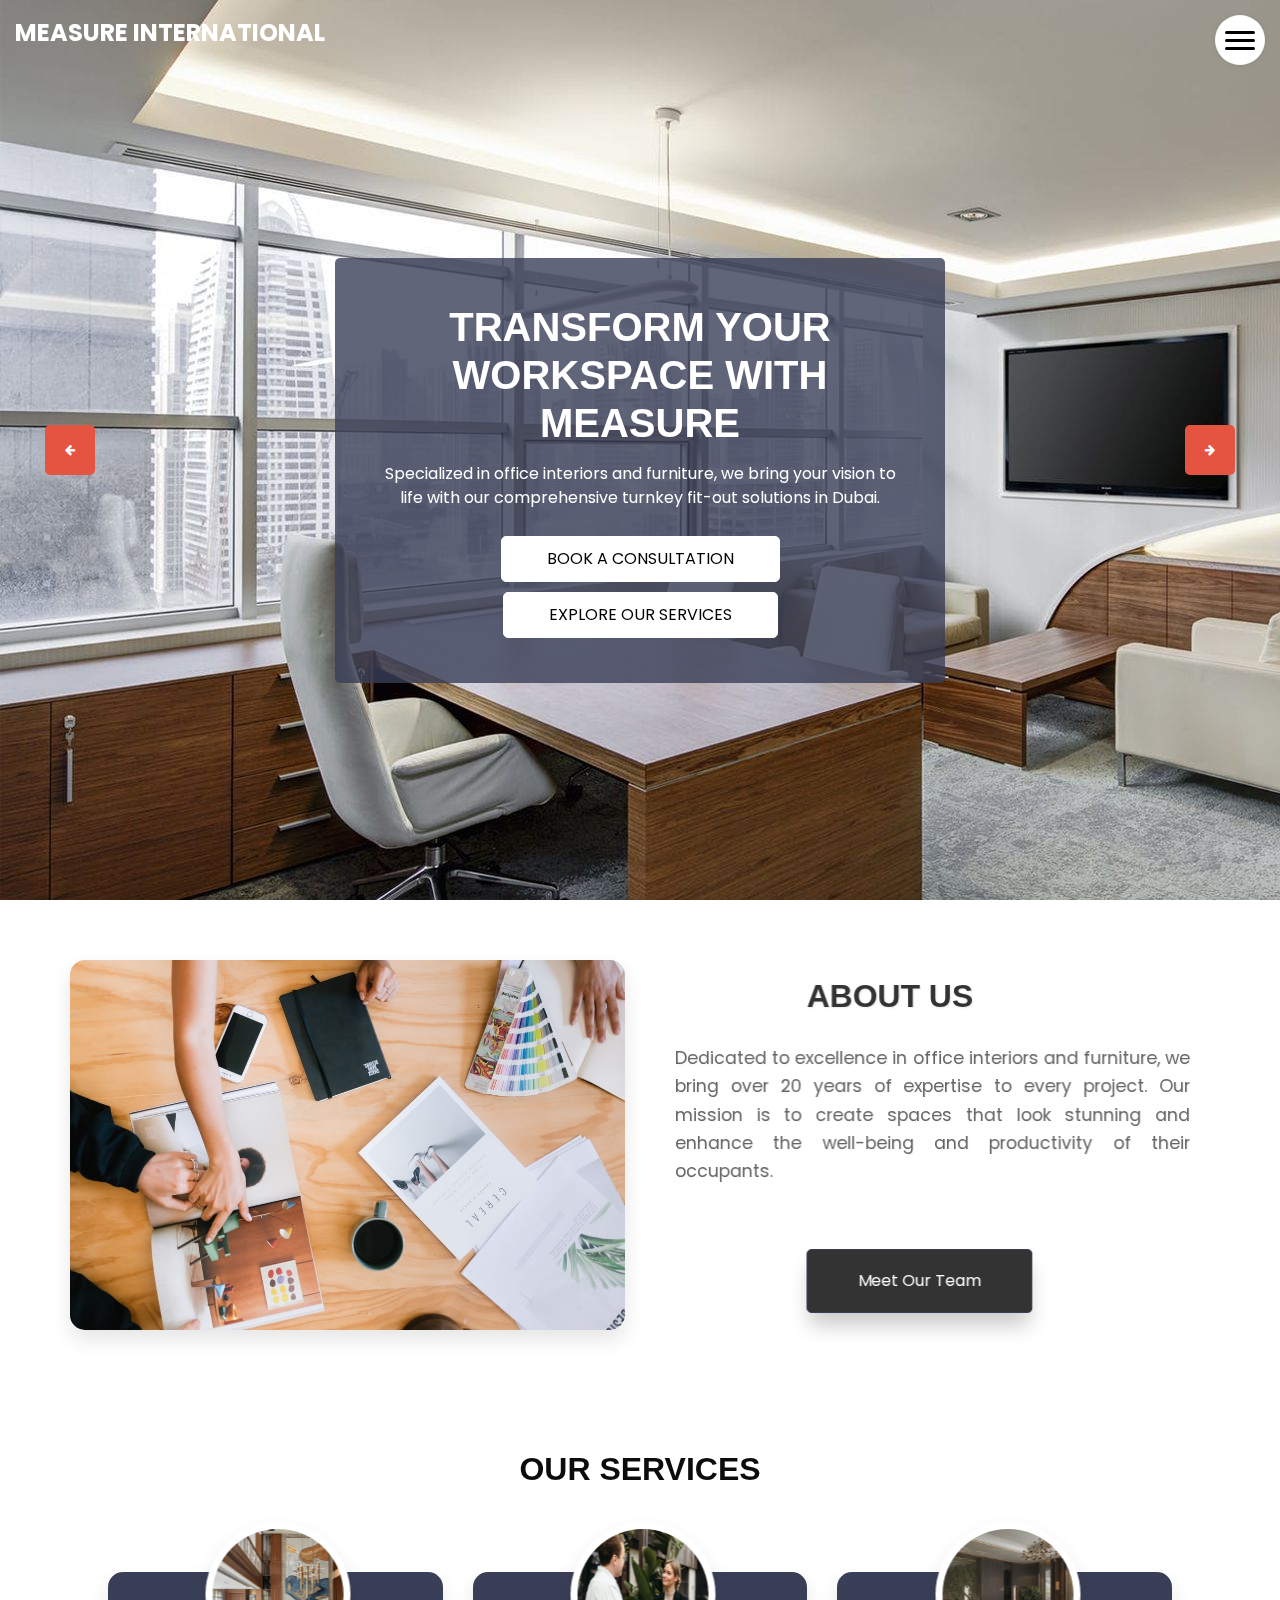
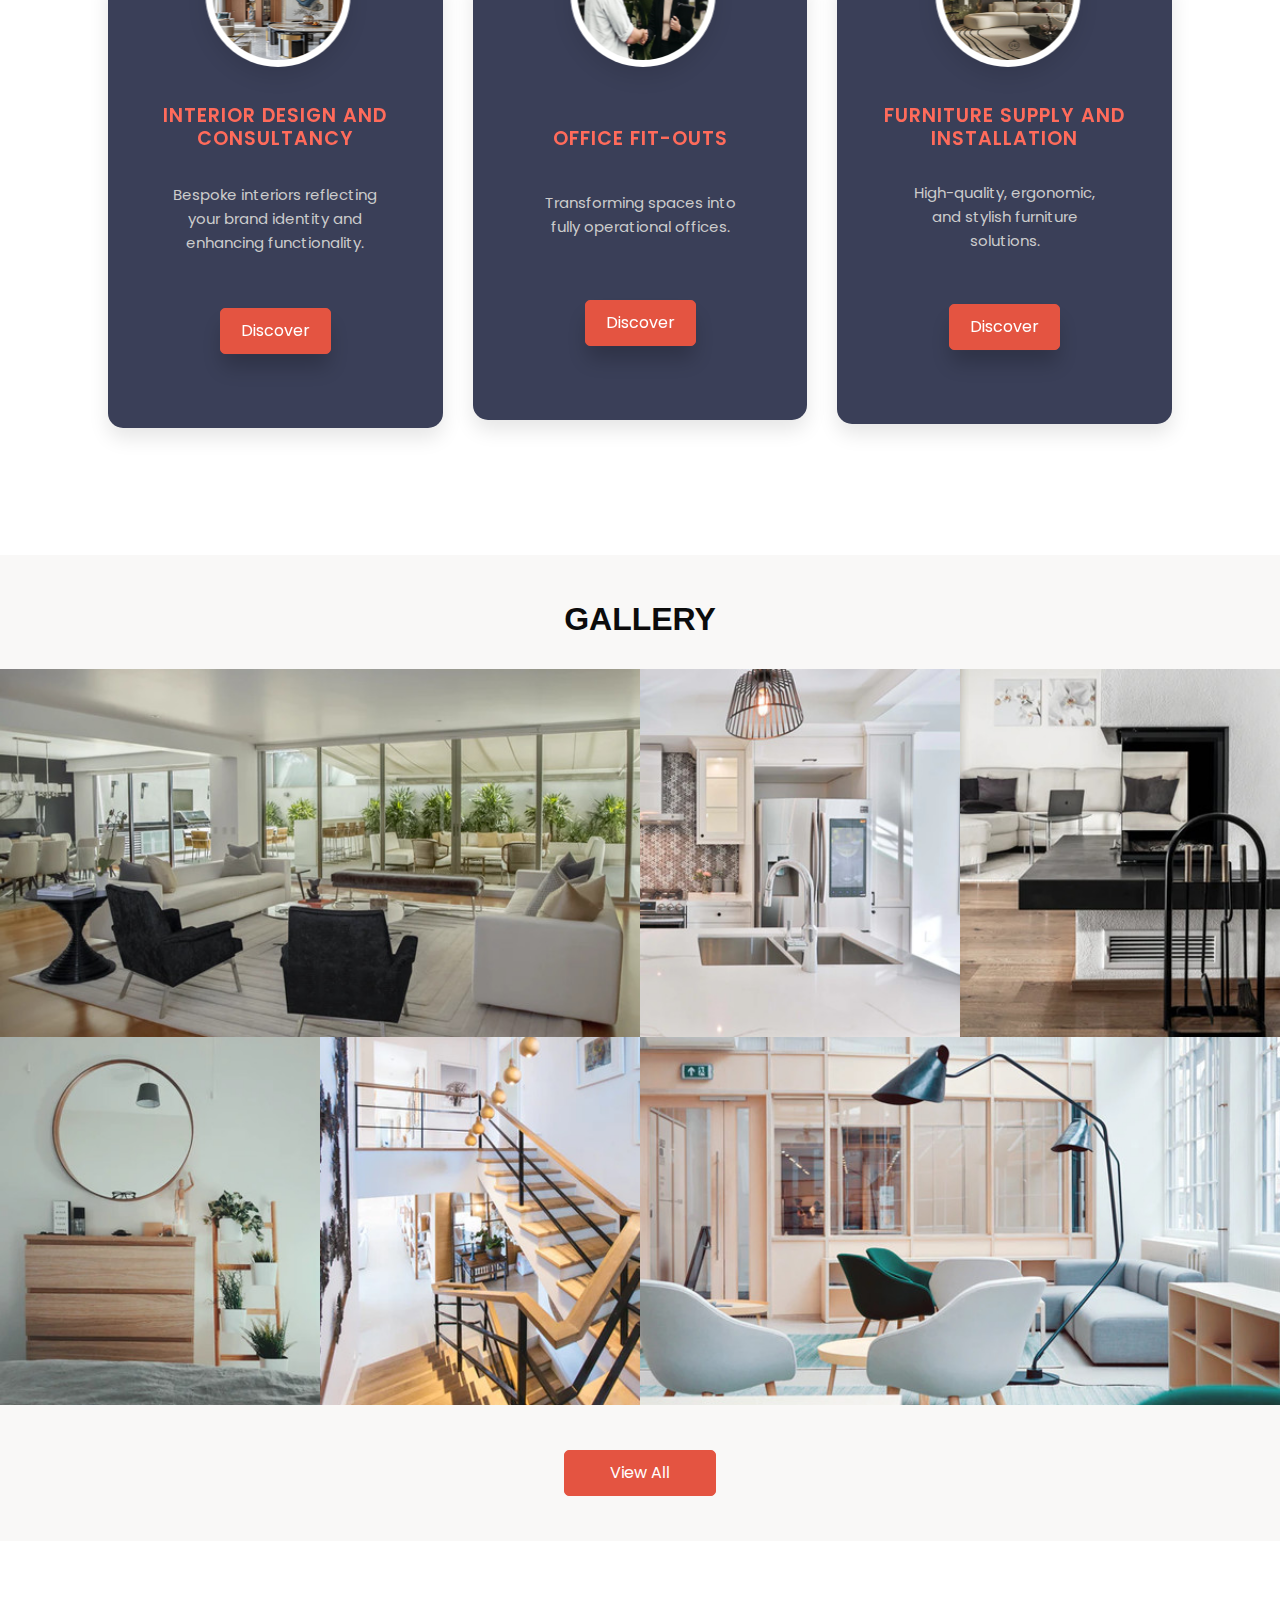
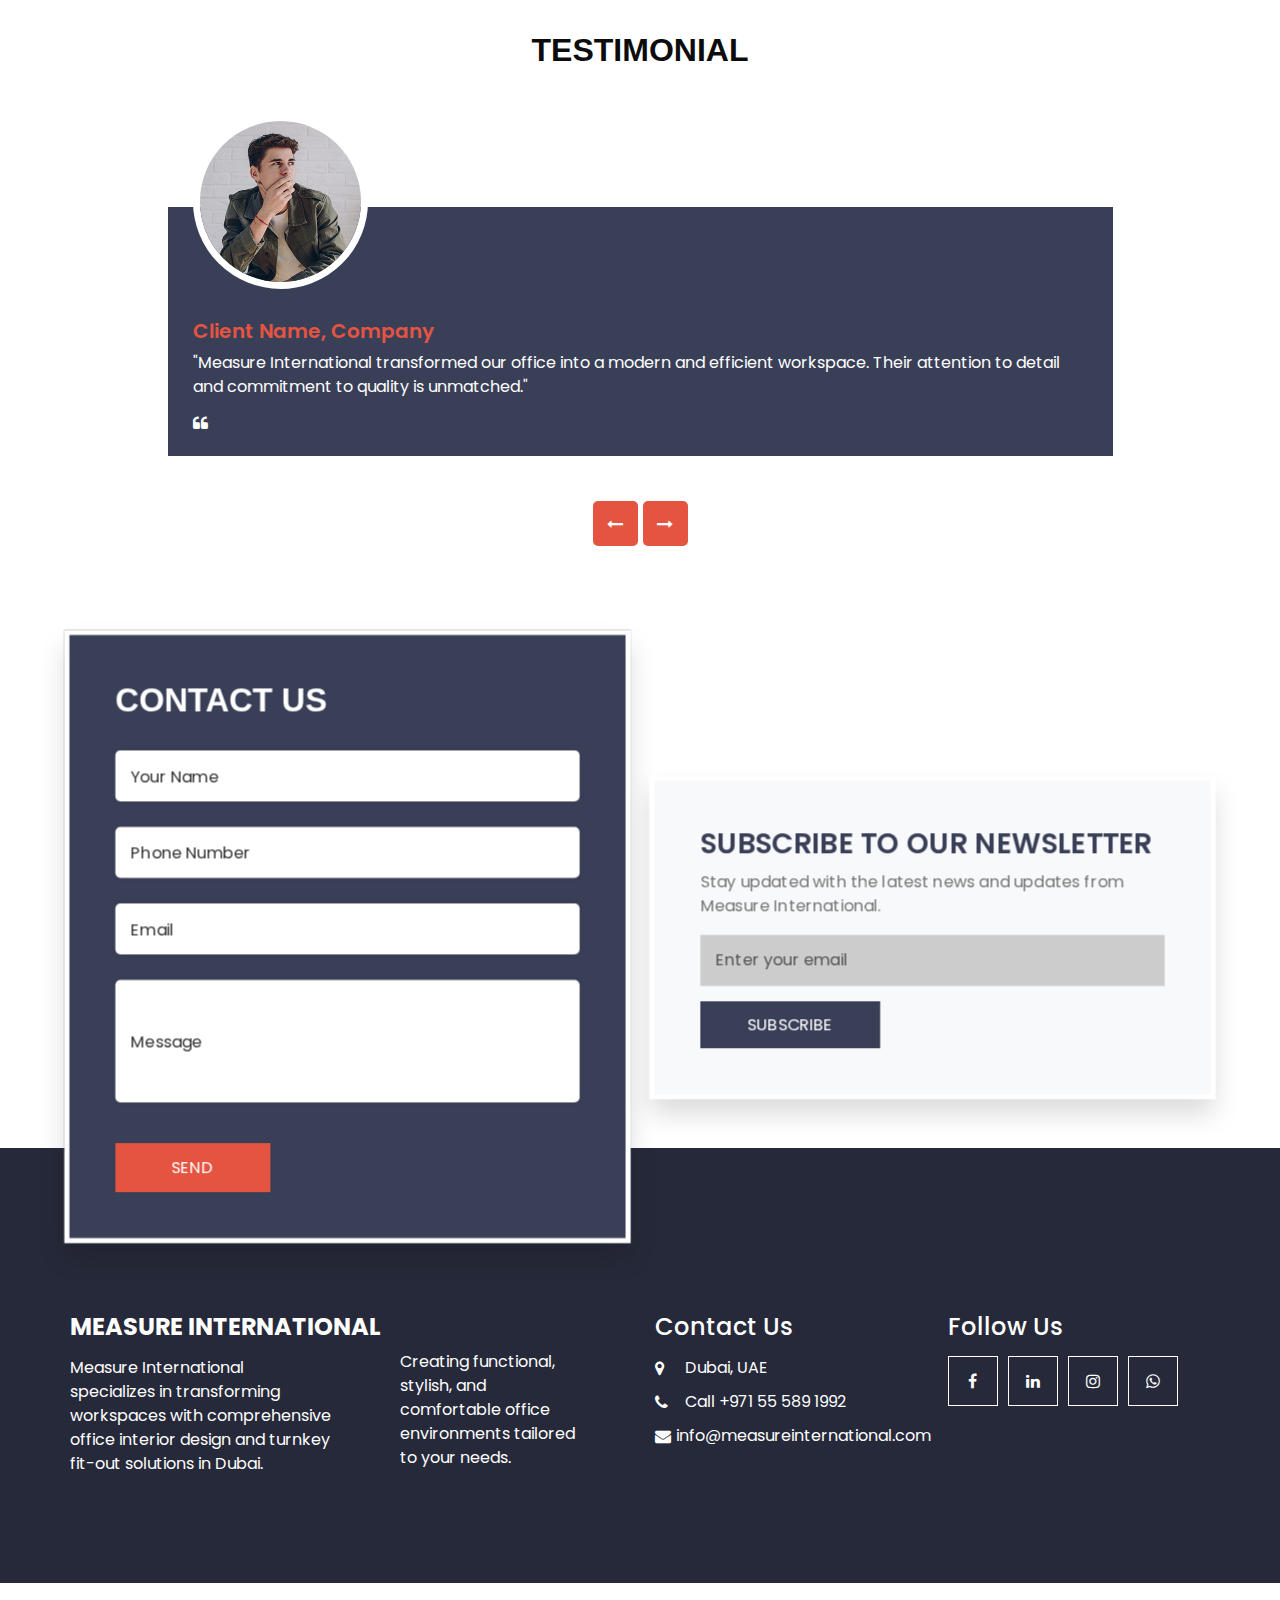
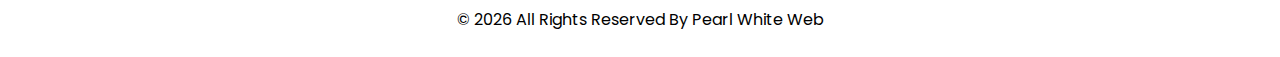
<file: index.html>
<!DOCTYPE html>
<html lang="en">

<head>
  <!-- Basic -->
  <meta charset="utf-8">
  <meta http-equiv="X-UA-Compatible" content="IE=edge">
  <!-- Mobile Metas -->
  <meta name="viewport" content="width=device-width, initial-scale=1, shrink-to-fit=no">
  <!-- Site Metas -->
  <meta name="keywords"
    content="office interiors, office furniture, turnkey fit-out solutions, Dubai interior design, Measure International">
  <meta name="description"
    content="Measure International specializes in transforming workspaces with comprehensive office interior design and turnkey fit-out solutions in Dubai. Contact us to create your functional, stylish, and comfortable office environment.">
  <meta name="author" content="Measure International">
  <link rel="icon" href="images/favicon.png" type="image/gif">
  <title>Measure International</title>

  <!-- Bootstrap core CSS -->
  <link rel="stylesheet" type="text/css" href="css/bootstrap.css">

  <!-- Fonts style -->
  <link href="https://fonts.googleapis.com/css?family=Poppins:400,600,700&display=swap" rel="stylesheet">

  <!-- Lightbox Gallery-->
  <link rel="stylesheet" href="css/ekko-lightbox.css">

  <!-- Font Awesome style -->
  <link href="css/font-awesome.min.css" rel="stylesheet">
  <!-- Custom styles for this template -->
  <link href="css/style.css" rel="stylesheet">
  <!-- Responsive style -->
  <link href="css/responsive.css" rel="stylesheet">
</head>

<body>

  <!-- Header section starts -->
  <header class="header_section">
    <div class="container-fluid">
      <nav class="navbar navbar-expand-lg custom_nav-container">
        <a class="navbar-brand" href="index.html">
          <span>Measure International</span>
        </a>
        <div class="" id="">
          <div class="custom_menu-btn">
            <button onclick="openNav()">
              <span class="s-1"> </span>
              <span class="s-2"> </span>
              <span class="s-3"> </span>
            </button>
            <div id="myNav" class="overlay">
              <div class="overlay-content">
                <div class="overlay-content2">
                <a href="index.html">Home</a>
                <a href="about.html">About</a>
                <a href="gallery.html">Gallery</a>
                <a href="service.html">Services</a>
                <a href="Fit-Out.html">Fit-Out Process</a>
                <a href="Office Interiors.html">Office Interiors</a>
                <a href="Office Furniture.html">Office Furniture</a>
                <a href="vasthu.html">VASTU Consultancy</a>
                <a href="faq.html">FAQ</a>
                <a href="Contac.html">Contact</a>
                </div>
              </div>
            </div>
          </div>
        </div>
      </nav>
    </div>
  </header>
  <!-- End header section -->

  <!-- Slider section -->
  <section class="slider_section position-relative">
    <div id="customCarousel1" class="carousel slide" data-ride="carousel">
      <div class="carousel-inner">
        <div class="carousel-item active">
          <div class="img_container">
            <div class="img-box">
              <img src="images/slider-bg.jpg" alt="...">
            </div>
          </div>
        </div>
        <div class="carousel-item">
          <div class="img_container">
            <div class="img-box">
              <img src="images/slider-bg2.jpg" alt="...">
            </div>
          </div>
        </div>
        <div class="carousel-item">
          <div class="img_container">
            <div class="img-box">
              <img src="images/slider-bg3.jpg" alt="...">
            </div>
          </div>
        </div>
      </div>
      <div class="carousel_btn_box">
        <a class="carousel-control-prev" href="#customCarousel1" role="button" data-slide="prev">
          <i class="fa fa-arrow-left" aria-hidden="true"></i>
          <span class="sr-only">Previous</span>
        </a>
        <a class="carousel-control-next" href="#customCarousel1" role="button" data-slide="next">
          <i class="fa fa-arrow-right" aria-hidden="true"></i>
          <span class="sr-only">Next</span>
        </a>
      </div>
    </div>
    <div class="detail-box">
      <div class="col-md-8 col-lg-6 mx-auto">
        <div class="inner_detail-box">
          <h1 >Transform Your Workspace with Measure </h1>
          
          <p>Specialized in office interiors and furniture, we bring your vision to life with our comprehensive turnkey
            fit-out solutions in Dubai.</p>
          <div>
            <a href="Contac.html" class="slider-link">BOOK A CONSULTATION</a>
            <a href="service.html" class="slider-link">EXPLORE OUR SERVICES</a>
          </div>
        </div>
      </div>
    </div>
  </section>
  <!-- End slider section -->
<!-- About section -->
<section class="about_section layout_padding">
  <div class="container">
    <div class="row">
      <div class="col-md-6">
        <div class="img-box">
          <img src="images/index_about.jpg" alt="About Us" class="img-fluid">
        </div>
      </div>
      <div class="col-md-6">
        <div class="detail-box">
          <div class="heading_container">
            <h2>About Us</h2>
          </div>
          <p>Dedicated to excellence in office interiors and furniture, we bring over 20 years of expertise to every
            project. Our mission is to create spaces that look stunning and enhance the well-being and productivity of
            their occupants.</p>
          <a href="about.html">Meet Our Team</a>
        </div>
      </div>
    </div>
  </div>
</section>

<style>
   .about_section .body {
    font-family: 'Poppins', sans-serif;
    background: #f8f9fa;
  }

  .about_section {
    padding: 60px 0;
    perspective: 1000px;
  }

  .about_section .img-box {
    overflow: hidden;
    border-radius: 15px;
    box-shadow: 0 10px 20px rgba(0, 0, 0, 0.1);
    transition: transform 0.3s;
  }

   .about_section .img-box:hover {
    transform: scale(1.05);
  }

   .about_section .detail-box {
    transform: rotateY(-5deg);
    transition: transform 0.5s;
  }

  .about_section:hover .detail-box {
    transform: rotateY(0);
  }

   .about_section .heading_container h2 {
    font-size: 2rem;
    color: #333;
    font-weight: 700;
    text-shadow: 1px 1px 2px rgba(0, 0, 0, 0.1);
    transition: transform 0.5s;
    margin-left: 4cm;
    text-align: center;
  }

  .about_section:hover .heading_container h2 {
    transform: translateZ(30px);
  }

   .about_section .detail-box p {
    padding: 0.5cm;
    font-size: 1.1rem;
    color: #666;
    line-height: 1.6;
    text-shadow: 1px 1px 2px rgba(0, 0, 0, 0.05);
    text-align: justify;
  }

   .about_section .detail-box a {
    display: inline-block;
    margin-top: 10px;
    padding: 0.5cm;
    background: #333;
    color: #fff;
    border-radius: 5px;
    text-decoration: none;
    transition: background 0.3s, transform 0.3s, box-shadow 0.3s;
    transform-style: preserve-3d;
    perspective: 1000px;
    margin-left: 4cm;
    width: 6cm;
    text-align: center;
  }

   .about_section .detail-box a::before {
    content: '';
    position: absolute;
    top: 0;
    left: 0;
    width: 100%;
    height: 100%;
    background: inherit;
    border-radius: inherit;
    box-shadow: 0 15px 20px rgba(0, 0, 0, 0.2);
    transform: translateZ(-10px);
    z-index: -1;
    transition: transform 0.3s;
  }

   .about_section .detail-box a:hover {
    background: #555;
    transform: translateZ(10px);
    box-shadow: 0 15px 25px rgba(0, 0, 0, 0.3);
  }

   .about_section .detail-box a:hover::before {
    transform: translateZ(-20px);
  }
</style>


   
<!-- Services section -->
<section class="service_section layout_padding">
  <div class="container">
    <div class="heading_container heading_center">
      <h2>Our Services</h2>
    </div>
    <div class="row" style="padding: 1cm;">
      <div class="col-md-6 col-lg-4 mx-auto">
        <div class="box">
          <div class="img-box">
            <img src="images/Interior Design.jpg" alt="">
          </div>
          <div class="detail-box" style="margin-top: -3cm;">
            <h5>Interior Design and Consultancy</h5>
            <p style="padding: 0.5cm;">Bespoke interiors reflecting your brand identity and enhancing functionality.</p>
            <a href="Office Interiors.html">Discover </a>
          </div>
        </div>
      </div>
      <div class="col-md-6 col-lg-4 mx-auto">
        <div class="box">
          <div class="img-box">
            <img src="images/service1.jpg" alt="">
          </div>
          <div class="detail-box" style="margin-top: -3cm;">
            <h5 >Office Fit-Outs</h5>
            <p style="padding: 0.71cm;">Transforming spaces into fully operational offices.</p>
            <a href="Fit-Out.html">Discover</a>
          </div>
        </div>
      </div>
      <div class="col-md-6 col-lg-4 mx-auto">
        <div class="box">
          <div class="img-box">
            <img src="images/furniture.jpg" alt="">
          </div>
          <div class="detail-box" style="margin-top: -3cm;">
            <h5>Furniture Supply and Installation</h5>
            <p style="padding: 0.45cm;">High-quality, ergonomic, and stylish furniture solutions.</p>
            <a href="">Discover</a>
          </div>
        </div>
      </div>
    </div>
  </div>
</section>
<!-- End services section -->

<style>
  .service_section {
    padding: 60px 0;
    perspective: 1000px;
  }

  .service_section .box {
    background-color: #3a3f58;
    color: #ffffff;
    border-radius: 15px;
    box-shadow: 0 10px 20px rgba(0, 0, 0, 0.1);
    padding: 100px 20px 30px;
    text-align: center;
    transition: transform 0.3s, box-shadow 0.3s;
    margin-bottom: 30px;
    position: relative;
    transform-style: preserve-3d;
    min-height: 150px;
  }

  .service_section .box:hover {
    transform: translateY(-10px) rotateX(10deg);
    box-shadow: 0 20px 30px rgba(0, 0, 0, 0.2);
  }

  .service_section .img-box {
    position: absolute;
    top: -150px;
    left: 50%;
    transform: translateX(-50%);
    width: 200px;
    height: 200px;
    background: #fff;
    border-radius: 50%;
    padding: 2px;
    box-shadow: 0 10px 20px rgba(0, 0, 0, 0.1);
    transition: transform 0.3s;
    margin-left: 0.2cm;
    margin-right: 4cm;
  }

  .service_section .img-box img {
    width: 100%;
    border-radius: 50%;
    transition: transform 0.2s;
  }

  .service_section .box:hover .img-box {
    transform: translateX(-50%) translateZ(50px);
  }

  .service_section .img-box:hover img {
    transform: scale(1.05);
  }

  .service_section .detail-box h5 {
    margin-top: -15cm;
    font-size: 1.2rem;
    font-weight: 400;
    margin-bottom: 2px;
    text-transform: uppercase;
    color: #ff6b5b;
    position: relative;
    display: inline-block;
    font-weight: 400;
    letter-spacing: 1px;
  }

  .service_section .detail-box h5::after {
    content: attr(data-text);
    position: absolute;
    top: 0;
    left: 0;
    right: 0;
    bottom: 0;
    color: #000;
    z-index: -1;
    filter: blur(3px);
    transform: translateX(3px) translateY(3px);
  }

  .service_section .detail-box p {
    font-size: 1.1rem;
    color: #cccccc;
    line-height: 1.6;
    margin-bottom: 10px;
  }

  .service_section .detail-box a {
    display: inline-block;
    padding: 10px 20px;
    background: #e45441;
    color: #ffffff;
    border-radius: 5px;
    text-decoration: none;
    transition: background 0.3s, transform 0.3s, box-shadow 0.3s;
    transform-style: preserve-3d;
    perspective: 1000px;
    margin: 0.5cm;
  }

  .service_section .detail-box a::before {
    content: '';
    position: absolute;
    top: 0;
    left: 0;
    width: 100%;
    height: 100%;
    background: inherit;
    border-radius: inherit;
    box-shadow: 0 15px 20px rgba(0, 0, 0, 0.2);
    transform: translateZ(-10px);
    z-index: -1;
    transition: transform 0.3s;
  }

  .service_section .detail-box a:hover {
    background: #d9432f;
    transform: translateZ(10px);
    box-shadow: 0 15px 25px rgba(0, 0, 0, 0.3);
  }

  .service_section .detail-box a:hover::before {
    transform: translateZ(-20px);
  }
</style>


  <!-- gallery section -->

  <div class="gallery_section layout_padding2">
    <div class="container-fluid">
      <div class="heading_container heading_center">
        <h2>
          Gallery
        </h2>
      </div>
      <div class="row">
        <div class=" col-sm-8 col-md-6 px-0">
          <div class="img-box">
            <img src="images/g1.jpg" alt="">
            <a href="images/g1.jpg" data-toggle="lightbox" data-gallery="gallery">
              <i class="fa fa-picture-o" aria-hidden="true"></i>
            </a>
          </div>
        </div>
        <div class="col-sm-4 col-md-3 px-0">
          <div class="img-box">
            <img src="images/g2.jpg" alt="">
            <a href="images/g2.jpg" data-toggle="lightbox" data-gallery="gallery">
              <i class="fa fa-picture-o" aria-hidden="true"></i>
            </a>
          </div>
        </div>
        <div class="col-sm-6 col-md-3 px-0">
          <div class="img-box">
            <img src="images/g3.jpg" alt="">
            <a href="images/g3.jpg" data-toggle="lightbox" data-gallery="gallery">
              <i class="fa fa-picture-o" aria-hidden="true"></i>
            </a>
          </div>
        </div>
        <div class="col-sm-6 col-md-3 px-0">
          <div class="img-box">
            <img src="images/g4.jpg" alt="">
            <a href="images/g4.jpg" data-toggle="lightbox" data-gallery="gallery">
              <i class="fa fa-picture-o" aria-hidden="true"></i>
            </a>
          </div>
        </div>
        <div class="col-sm-4 col-md-3 px-0">
          <div class="img-box">
            <img src="images/g5.jpg" alt="">
            <a href="images/g5.jpg" data-toggle="lightbox" data-gallery="gallery">
              <i class="fa fa-picture-o" aria-hidden="true"></i>
            </a>
          </div>
        </div>
        <div class="col-sm-8 col-md-6 px-0">
          <div class="img-box">
            <img src="images/g6.jpg" alt="">
            <a href="images/g6.jpg" data-toggle="lightbox" data-gallery="gallery">
              <i class="fa fa-picture-o" aria-hidden="true"></i>
            </a>
          </div>
        </div>
      </div>
      <div class="btn-box">
        <a href="">
          View All
        </a>
      </div>
    </div>
  </div>

  <!-- end gallery section -->


  

  <!-- Testimonials section -->
  <section class="client_section layout_padding">
    <div class="container">
      <div class="heading_container heading_center">
        <h2>Testimonial</h2>
      </div>
      <div id="carouselExample2Controls" class="carousel slide" data-ride="carousel">
        <div class="carousel-inner">
          <div class="carousel-item active">
            <div class="row">
              <div class="col-md-11 col-lg-10 mx-auto">
                <div class="box">
                  <div class="img-box">
                    <img src="images/client.jpg" alt="" />
                  </div>
                  <div class="detail-box">
                    <div class="name">
                      <h6>Client Name, Company</h6>
                    </div>
                    <p>"Measure International transformed our office into a modern and efficient workspace. Their
                      attention to detail and commitment to quality is unmatched."</p>
                    <i class="fa fa-quote-left" aria-hidden="true"></i>
                  </div>
                </div>
              </div>
            </div>
          </div>
          <div class="carousel-item">
            <div class="row">
              <div class="col-md-11 col-lg-10 mx-auto">
                <div class="box">
                  <div class="img-box">
                    <img src="images/client2.jpg" alt="" />
                  </div>
                  <div class="detail-box">
                    <div class="name">
                      <h6>Client Name, Company</h6>
                    </div>
                     <p>"Their expertise in office interiors is outstanding. They created a space that perfectly fits
                       our needs and enhances our productivity. Highly recommended!"</p>
                    <i class="fa fa-quote-left" aria-hidden="true"></i>
                  </div>
                </div>
              </div>
            </div>
          </div>
          <div class="carousel-item">
            <div class="row">
              <div class="col-md-11 col-lg-10 mx-auto">
                <div class="box">
                  <div class="img-box">
                    <img src="images/client3.jpg" alt="" />
                  </div>
                  <div class="detail-box">
                    <div class="name">
                      <h6>Client Name, Company</h6>
                    </div>
                    <p>"Measure International exceeded our expectations. The new office design has not only improved our
                      aesthetic but also our work efficiency. A fantastic job!"</p>
                    <i class="fa fa-quote-left" aria-hidden="true"></i>
                  </div>
                </div>
              </div>
            </div>
          </div>
        </div>
        <div class="carousel_btn-container">
          <a class="carousel-control-prev" href="#carouselExample2Controls" role="button" data-slide="prev">
            <i class="fa fa-long-arrow-left" aria-hidden="true"></i>
            <span class="sr-only">Previous</span>
          </a>
          <a class="carousel-control-next" href="#carouselExample2Controls" role="button" data-slide="next">
            <i class="fa fa-long-arrow-right" aria-hidden="true"></i>
            <span class="sr-only">Next</span>
          </a>
        </div>
      </div>
    </div>
  </section>
  <!-- End testimonials section -->

     <!-- Contact section -->
     <section class="contact_section">
       <div class="container">
         <div class="row">
           <div class="col-md-7 col-lg-6">
             <div class="form_container">
               <div class="heading_container">
                 <h2>Contact Us</h2>
               </div>
               <form id="contactForm">
                 <div>
                   <input type="text" id="name" name="name" placeholder="Your Name" required />
                 </div>
                 <div>
                   <input type="text" id="phone" name="phone" placeholder="Phone Number" required />
                 </div>
                 <div>
                   <input type="email" id="email" name="email" placeholder="Email" required />
                 </div>
                 <div>
                   <input type="text" id="message" name="message" class="message-box" placeholder="Message" required />
                 </div>
                 <div class="btn_box">
                   <button type="submit">SEND</button>
                 </div>
               </form>
             </div>
           </div>
           <div class="col-md-5 col-lg-6">
             <div class="subscribe-box">
               <h3>Subscribe To Our Newsletter</h3>
               <p>Stay updated with the latest news and updates from Measure International.</p>
               <form id="subscribeForm">
                 <input type="email" id="subscribeEmail" placeholder="Enter your email" required>
                 <button type="submit">Subscribe</button>
               </form>
             </div>
           </div>
         </div>
       </div>
     </section>
     <!-- End contact section -->

     <!-- Include EmailJS SDK -->
     <script type="text/javascript" src="https://cdn.emailjs.com/sdk/2.3.2/email.min.js"></script>
     <script type="text/javascript">
       (function () {
         emailjs.init("-XgEpNpOP48Xiy40N"); // Replace with your EmailJS User ID
       })();
     </script>

     <!-- JavaScript for form submission -->
     <script>
       document.getElementById('contactForm').addEventListener('submit', function (event) {
         event.preventDefault(); // Prevent the default form submission

         // Gather form data
         const name = document.getElementById('name').value;
         const phone = document.getElementById('phone').value;
         const email = document.getElementById('email').value;
         const message = document.getElementById('message').value;

         // Send form data to EmailJS
         emailjs.send("service_1u1ely9", "template_qy67vof", {
             from_name: name,
             to_name: "Measure International",
             phone: phone,
             email: email,
             message: message
           })
           .then(function (response) {
             alert('Message sent successfully!');
             document.getElementById('contactForm').reset(); // Reset the contact form
             console.log('SUCCESS!', response.status, response.text);
           }, function (error) {
             alert('Failed to send message.');
             console.error('FAILED...', error);
           });
       });

       document.getElementById('subscribeForm').addEventListener('submit', function (event) {
         event.preventDefault(); // Prevent the default form submission

         // Gather form data
         const subscribeEmail = document.getElementById('subscribeEmail').value;

         // Send form data to EmailJS
         emailjs.send("service_1u1ely9", "template_x9vsald", { // Use the template ID for your subscription
             subscribeEmail: subscribeEmail
           })
           .then(function (response) {
             alert('Subscription successful!');
             document.getElementById('subscribeForm').reset(); // Reset the subscription form
             console.log('SUCCESS!', response.status, response.text);
           }, function (error) {
             alert('Failed to subscribe.');
             console.error('FAILED...', error);
           });
       });
     </script>


  <!-- Info section -->
  <section class="info_section">
    <div class="container">
      <div class="row info_main_row">
        <div class="col-md-6 col-lg-3">
          <div class="info_insta">
            <h4><a href="index.html" class="navbar-brand m-0 p-0"><span>Measure International</span></a></h4>
            <p class="mb-0" style="text-align: left;">Measure International specializes in transforming workspaces with comprehensive office
              interior design and turnkey fit-out solutions in Dubai.</p>
          </div>
        </div>
        <div class="col-md-6 col-lg-3">
          <div class="info_detail" style="margin: 1cm;">
            
            <p class="mb-0" style="text-align: left;">Creating functional, stylish, and comfortable office environments tailored to your needs.
            </p>
          </div>
        </div>
        <div class="col-md-6 col-lg-3">
          <h4>Contact Us</h4>
          <div class="info_contact">
            <a href="">
              <i class="fa fa-map-marker" aria-hidden="true"></i>
              <span>Dubai, UAE</span>
            </a>
            <a href="">
              <i class="fa fa-phone" aria-hidden="true"></i>
              <span>Call  +971 55 589 1992</span>
            </a>
            <a href="">
              <i class="fa fa-envelope"></i>
              <span>info@measureinternational.com</span>
            </a>
          </div>
        </div>
        <div class="col-md-6 col-lg-3">
          <h4>Follow Us</h4>
          <div class="social_box">
            <a href=""><i class="fa fa-facebook" aria-hidden="true"></i></a>
          
            <a href="https://www.linkedin.com/in/mamtashroff"><i class="fa fa-linkedin" aria-hidden="true"></i></a>
            <a href=""><i class="fa fa-instagram" aria-hidden="true"></i></a>
            <a href="https://wa.me/971555891992?text=Hello%20Measure%20International" target="_blank"><i
                class="fa fa-whatsapp" aria-hidden="true"></i></a>
          </div>

        </div>
      </div>
    </div>
  </section>
  <!-- End info section -->

  <!-- Footer section -->
  <footer class="footer_section">
    <div class="container">
      <p>&copy; <span id="displayYear"></span> All Rights Reserved By <a href="https://html.design/">Pearl White Web</a></p>
    </div>
  </footer>
  <!-- End footer section -->

  <!-- jQuery -->
  <script src="js/jquery-3.4.1.min.js"></script>
  <!-- Bootstrap JS -->
  <script src="js/bootstrap.js"></script>
  <!-- Lightbox Gallery -->
  <script src="js/ekko-lightbox.min.js"></script>
  <!-- Custom JS -->
  <script src="js/custom.js"></script>

</body>

</html>
</file>
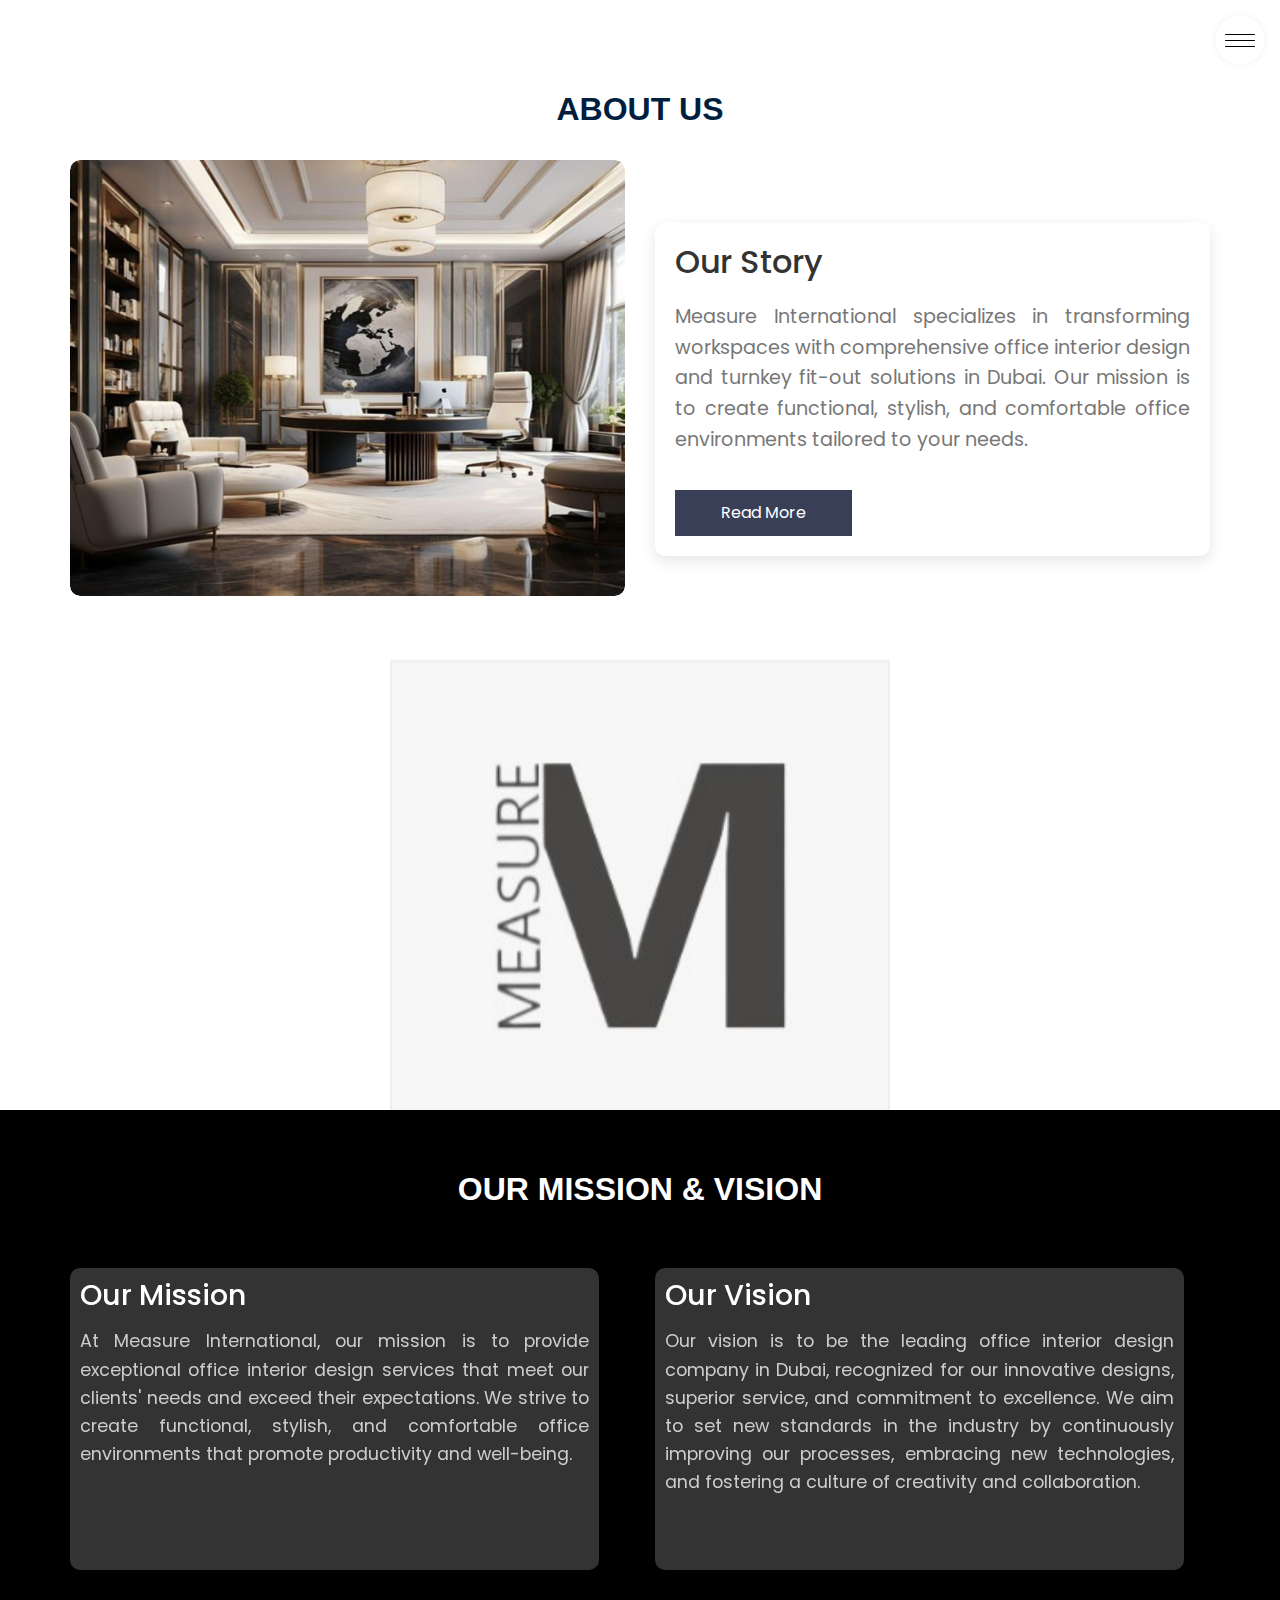
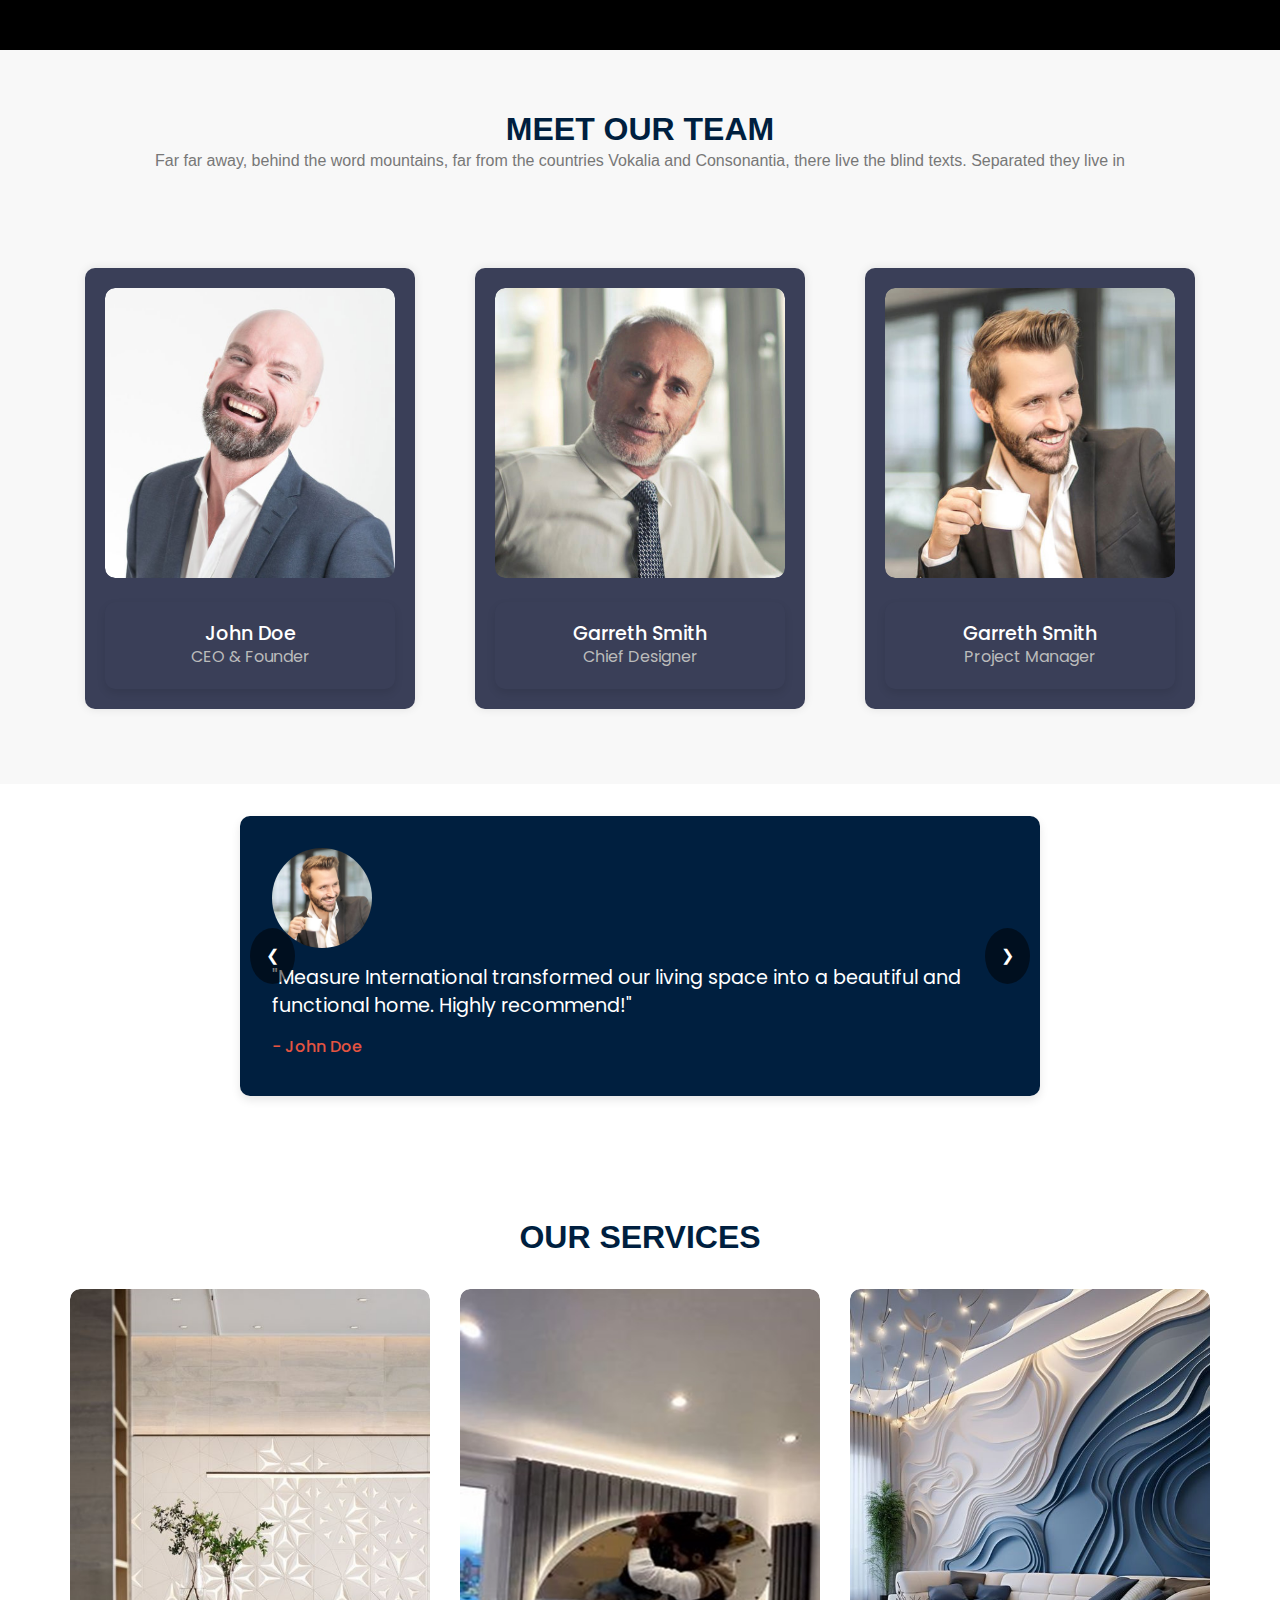
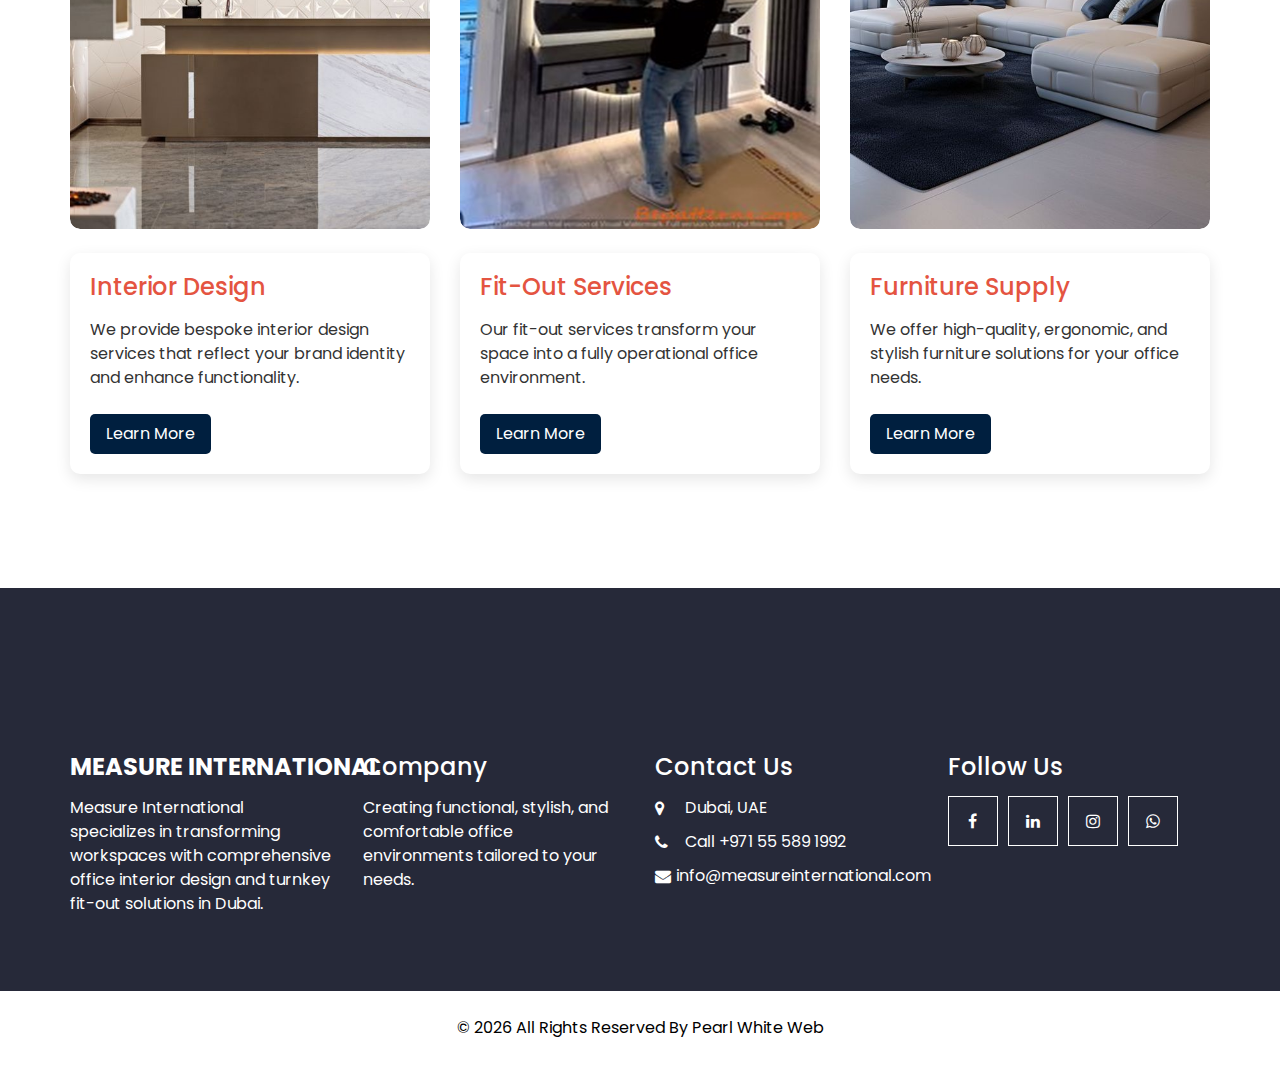
<file: about.html>
<!DOCTYPE html>
<html lang="en">

<head>
  <!-- Basic -->
  <meta charset="utf-8">
  <meta http-equiv="X-UA-Compatible" content="IE=edge">

  <meta name="viewport" content="width=device-width, initial-scale=1.0">
  <!-- Mobile Metas -->
  <meta name="viewport" content="width=device-width, initial-scale=1, shrink-to-fit=no">
  <!-- Site Metas -->
  <meta name="keywords"
    content="office interiors, office furniture, turnkey fit-out solutions, Dubai interior design, Measure International">
  <meta name="description"
    content="Measure International specializes in transforming workspaces with comprehensive office interior design and turnkey fit-out solutions in Dubai. Contact us to create your functional, stylish, and comfortable office environment.">
  <meta name="author" content="Measure International">
  <link rel="icon" href="images/favicon.png" type="image/gif">

  <title>About Us - Measure International</title>

  <!-- Bootstrap core CSS -->
  <link rel="stylesheet" type="text/css" href="css/bootstrap.css">
  <!-- Fonts style -->
  <link href="https://fonts.googleapis.com/css?family=Poppins:400,600,700&display=swap" rel="stylesheet">
  <!-- Font Awesome style -->
  <link href="css/font-awesome.min.css" rel="stylesheet">
  <!-- Ekko Lightbox -->
  <link rel="stylesheet" href="css/ekko-lightbox.css">
  <!-- Slick slider CSS -->
  <link rel="stylesheet" type="text/css" href="css/slick.css">
  <link rel="stylesheet" type="text/css" href="css/slick-theme.css">
  <!-- Custom styles for this template -->
  <link href="css/style.css" rel="stylesheet">
  <!-- Responsive style -->
  <link href="css/responsive.css" rel="stylesheet">

  <style>
    /* Inline CSS for enhanced visuals and animations */
    .team_member img {
      width: 100%;
      height: auto;
      border-radius: 50%;
      margin-bottom: 15px;
      transition: transform 0.3s;
    }

    .team_member img:hover {
      transform: scale(1.1);
    }

    .carousel-item {
      text-align: center;
    }

    .carousel-item img {
      width: 80px;
      height: 80px;
      border-radius: 50%;
      margin: 0 auto 15px;
      transition: transform 0.3s;
    }

    .carousel-item img:hover {
      transform: rotate(360deg);
    }

    .testimonial-box {
      padding: 20px;
      background: #3a3f58;
      border-radius: 10px;
      box-shadow: 0 0 10px rgba(0, 0, 0, 0.1);
      margin: 15px;
      transition: transform 0.3s, box-shadow 0.3s;
    }

    .testimonial-box:hover {
      transform: translateY(-10px);
      box-shadow: 0 0 20px rgba(0, 0, 0, 0.2);
    }

    .card-slider {
      display: flex;
      overflow-x: auto;
      scroll-snap-type: x mandatory;
    }

    .card-slider .card {
      flex: 0 0 auto;
      scroll-snap-align: start;
      margin-right: 15px;
      transition: transform 0.3s, box-shadow 0.3s;
    }

    .card-slider .card:hover {
      transform: translateY(-10px);
      box-shadow: 0 0 20px rgba(0, 0, 0, 0.2);
    }

    .card {
      background: #fff;
      padding: 20px;
      border-radius: 10px;
      box-shadow: 0 0 10px rgba(0, 0, 0, 0.1);
    }

    .about_section .detail-box p {
      font-size: 1.2em;
      color: #777;
      line-height: 1.6;
    }

    .about_section .detail-box h3 {
      font-size: 2em;
      color: #333;
      margin-bottom: 20px;
    }

    .btn-primary {
      background-color: #3a3f58;
      border-color: #3a3f58;
      transition: background-color 0.3s, transform 0.3s;
    }

    .btn-primary:hover {
      background-color: #2a2d3d;
      transform: scale(1.05);
    }

    .team_section .img-box {
      overflow: hidden;
      border-radius: 50%;
      transition: transform 0.3s;
    }

    .team_section .img-box:hover {
      transform: scale(1.1);
    }

    .testimonials_section .heading_container p {
      font-size: 1.1em;
      color: #555;
      margin-bottom: 40px;
    }

    /* Keyframes for animations */
    @keyframes fadeInUp {
      from {
        opacity: 0;
        transform: translateY(20px);
      }

      to {
        opacity: 1;
        transform: translateY(0);
      }
    }

    .animated {
      animation-duration: 1s;
      animation-fill-mode: both;
    }

    .fadeInUp {
      animation-name: fadeInUp;
    }

    /* 3D Carousel Styles */
    .carousel3d {
      perspective: 1000px;
    }

    .carousel3d-inner {
      display: flex;
      transform-style: preserve-3d;
      transform: rotateY(0deg);
      transition: transform 1s;
    }

    .carousel3d-item {
      flex: 0 0 250px;
      width: 250px;
      height: 250px;
      margin: 0 15px;
      opacity: 0.8;
      transition: opacity 0.5s;
      border-radius: 10px;
      box-shadow: 0 5px 15px rgba(0, 0, 0, 0.3);
    }

    .carousel3d-item img {
      width: 100%;
      height: 100%;
      object-fit: cover;
      border-radius: 10px;
    }

    .carousel3d-item.active {
      opacity: 1;
    }

    .carousel3d-nav {
      display: flex;
      justify-content: center;
      margin-top: 20px;
    }

    .carousel3d-nav button {
      background: #3a3f58;
      color: #fff;
      border: none;
      padding: 10px 20px;
      margin: 0 10px;
      cursor: pointer;
      transition: background 0.3s;
    }

    .carousel3d-nav button:hover {
      background: #2a2d3d;
    }



    .slider {
      position: relative;
      width: 80%;
      max-width: 800px;
      margin: 2rem auto;
      overflow: hidden;
      border-radius: 10px;
      box-shadow: 0 4px 10px rgba(0, 0, 0, 0.1);
      background-color: white;
    }

    .slides {
      display: flex;
      transition: transform 0.5s ease-in-out;
    }

    .slide {
      min-width: 100%;
      box-sizing: border-box;
      padding: 2rem;
      background-color: #001f3f;
      /* Dark blue background */
      color: white;
      position: relative;
    }

    .slide img {
      width: 100px;
      height: 100px;
      border-radius: 50%;
      object-fit: cover;
      margin-bottom: 1rem;
    }

    .slide p {
      font-size: 1.2rem;
      color: white;
      /* Text color #e45441 */
    }

    .slide h3 {
      margin-top: 1rem;
      font-size: 1rem;
      color: #e45441;
      /* Text color #e45441 */
    }

    button {
      position: absolute;
      top: 50%;
      transform: translateY(-50%);
      background-color: rgba(0, 0, 0, 0.5);
      color: white;
      border: none;
      padding: 1rem;
      cursor: pointer;
      border-radius: 50%;
    }

    button:hover {
      background-color: rgba(0, 0, 0, 0.8);
    }

    .prev {
      left: 10px;
    }

    .next {
      right: 10px;
    }
  </style>
</head>

<body>

  <!-- Header section starts -->
  <header class="header_section">
    <div class="container-fluid">
      <nav class="navbar navbar-expand-lg custom_nav-container">
        <a class="navbar-brand" href="index.html">
          <span >Measure International</span>
        </a>
        <div class="" id="">
          <div class="custom_menu-btn">
            <button onclick="openNav()">
              <span class="s-1"> </span>
              <span class="s-2"> </span>
              <span class="s-3"> </span>
            </button>
            <div id="myNav" class="overlay">
              <div class="overlay-content">
                <div class="overlay-content2">
                  <a href="index.html">Home</a>
                  <a href="about.html">About</a>
                  <a href="gallery.html">Gallery</a>
                  <a href="service.html">Services</a>
                  <a href="Fit-Out.html">Fit-Out Process</a>
                  <a href="Office Interiors.html">Office Interiors</a>
                  <a href="Office Furniture.html">Office Furniture</a>
                  <a href="vasthu.html">VASTU Consultancy</a>
                  <a href="faq.html">FAQ</a>
                  <a href="Contac.html">Contact</a>
                </div>
              </div>
            </div>
          </div>
        </div>
      </nav>
    </div>
  </header>
  <!-- End header section -->



  <!-- About section -->
  <section class="about_section layout_padding animated fadeInUp">
    <div class="container">
      <div class="heading_container heading_center">
        <h2>About Us</h2>
      </div>

      <div class="row">
        <div class="col-md-6">
          <div class="img-box">
            <img src="images/about-img2.jpg" alt="About Us" class="img-fluid">
          </div>
        </div>
        <div class="col-md-6">
          <div class="detail-box">
            <h3>Our Story</h3>
            <p style="text-align: justify;" >
              Measure International specializes in transforming workspaces with comprehensive office interior design and
              turnkey fit-out solutions in Dubai. Our mission is to create functional, stylish, and comfortable office
              environments tailored to your needs.
            </p>
            <a href="#" class="btn btn-primary">Read More</a>
          </div>
        </div>
      </div>
    </div>
  </section>
  <!-- End about section -->
<!-- 3D Logo Cube section -->
<section class="logo-cube-section layout-padding">
  <div class="container-fluid">
    <div class="logo-cube-container">
      <div class="logo-cube">
        <div class="logo-face front">
          <img src="images/logo.jpg" alt="Company Logo">
        </div>
        <div class="logo-face back">
          <img src="images/logo.jpg" alt="Company Logo">
        </div>
        <div class="logo-face left">
          <img src="images/logo.jpg" alt="Company Logo">
        </div>
        <div class="logo-face right">
          <img src="images/logo.jpg" alt="Company Logo">
        </div>
        <div class="logo-face top">
          <img src="images/logo.jpg" alt="Company Logo">
        </div>
        <div class="logo-face bottom">
          <img src="images/logo.jpg" alt="Company Logo">
        </div>
      </div>
    </div>
  </div>
</section>
<!-- end 3D Logo Cube section -->

<style>
  .logo-cube-section {
    padding: -5px 0;
  }

  .heading-container {
    margin-bottom: -5px;
    text-align: center;
  }

  .logo-cube-container {
    perspective: 1000px;
    display: flex;
    justify-content: center;
    align-items: center;
    height: 400px;
    padding: 0;
  }

  .logo-cube {
    position: relative;
    width: 400px;
    height: 400px;
    transform-style: preserve-3d;
    transform: rotateX(0deg) rotateY(0deg);
    animation: rotateLogoCube 30s infinite linear;
    box-shadow: 0 15px 35px rgba(0, 0, 0, 0.2);
  }

  .logo-face {
    position: absolute;
    width: 400px;
    height: 400px;
    backface-visibility: hidden;
    border: 2px solid #eee;
  }

  .logo-face img {
    width: 100%;
    height: 100%;
    object-fit: cover;
  }

  .front {
    transform: rotateY(0deg) translateZ(200px);
  }

  .back {
    transform: rotateY(180deg) translateZ(200px);
  }

  .left {
    transform: rotateY(-90deg) translateZ(200px);
  }

  .right {
    transform: rotateY(90deg) translateZ(200px);
  }

  .top {
    transform: rotateX(90deg) translateZ(200px);
  }

  .bottom {
    transform: rotateX(-90deg) translateZ(200px);
  }

  @keyframes rotateLogoCube {
    from {
      transform: rotateX(0deg) rotateY(0deg);
    }

    to {
      transform: rotateX(0deg) rotateY(360deg);
    }
  }
</style>



  <!-- Mission and Vision section -->
  <section class="mission-vision layout_padding animated fadeInUp" >
    <div class="container">
      <div class="heading_container heading_center">
        <h2 style="color: #fff;">Our Mission & Vision</h2>
      </div>
      <div class="row">
        <div class="col-lg-6">
          <div class="box">
            <h5>Our Mission</h5>
            <p>
              At Measure International, our mission is to provide exceptional office interior design services that meet
              our clients' needs and exceed their expectations. We strive to create functional, stylish, and comfortable
              office environments that promote productivity and well-being.
            </p>
            
          </div>
        </div>
         <div class="col-lg-6">
           <div class="box">
             <h5>Our Vision</h5>
             <p>
                Our vision is to be the leading office interior design company in Dubai, recognized for our innovative
                designs, superior service, and commitment to excellence. We aim to set new standards in the industry by
                continuously improving our processes, embracing new technologies, and fostering a culture of creativity
                and collaboration.
             </p>
           </div>
         </div>
      </div>
    </div>
  </section>



  <style>
    .mission-vision {
      background-color: #000;
      color: #fff;
      padding: 60px 0;
      perspective: 1000px;
    }

    .mission-vision .heading_container {
      margin-bottom: 40px;
    }

    .mission-vision h2 {
      color: #fff;
      margin-bottom: 20px;
      font-size: 2.5rem;
    }

    .mission-vision .box {
      background: #333;
      border-radius: 10px;
      padding: 10px;
      margin-bottom: 20px;
      box-shadow: 0 5px 15px rgba(0, 0, 0, 0.3);
      transition: transform 0.3s, box-shadow 0.3s;
      transform-style: preserve-3d;
      height: 8cm;
      width: 14cm;
    }

    .mission-vision .box:hover {
      transform: translateZ(20px) rotateY(-10deg);
      box-shadow: 0 10px 20px rgba(0, 0, 0, 0.4);
    }

    .mission-vision .box h5 {
      color: #fff;
      margin-bottom: 15px;
      font-size: 1.8rem;
    }

    .mission-vision .box p {
      color: #ccc;
      line-height: 1.6;
      font-size: 1.1rem;
      text-align: justify;
    }
  </style>
  <!-- End mission and vision section -->



  <!-- Team -->
  <section class="testimonials_section layout_padding animated fadeInUp"
    style="background-color: #f8f8f8; padding: 60px 0;">
    <div class="container">
      <div class="heading_container heading_center" style="text-align: center; margin-bottom: 40px;">
        <h2>Meet Our Team</h2>
        <p style="color: #777; font-size: 16px;">Far far away, behind the word mountains, far from the countries Vokalia
          and Consonantia, there live the blind texts. Separated they live in</p>
      </div>
      <div class="row">
        <div class="col-lg-4 col-md-6">
          <div class="testimonial-box" style="perspective: 1000px;">
            <div class="img-box"
              style="width: 100%; height: auto; border-radius: 10px; overflow: hidden; transition: transform 0.5s;">
              <img src="images/client4.jpg" alt="John Doe" class="img-fluid"
                style="width: 100%; height: auto; transition: transform 0.5s;">
            </div>
            <div class="detail-box"
              style="text-align: center; padding: 20px; background: #3a3f58; color: #fff; border-radius: 10px; box-shadow: 0 4px 8px rgba(0,0,0,0.1); transition: transform 0.5s;">
              <h4 style="margin: 0; font-size: 1.2em;">John Doe</h4>
              <span style="color: #bbb;">CEO & Founder</span>
            </div>
          </div>
        </div>
        <div class="col-lg-4 col-md-6">
          <div class="testimonial-box" style="perspective: 1000px;">
            <div class="img-box"
              style="width: 100%; height: auto; border-radius: 10px; overflow: hidden; transition: transform 0.5s;">
              <img src="images/client2.jpg" alt="Garreth Smith" class="img-fluid"
                style="width: 100%; height: auto; transition: transform 0.5s;">
            </div>
            <div class="detail-box"
              style="text-align: center; padding: 20px; background: #3a3f58; color: #fff; border-radius: 10px; box-shadow: 0 4px 8px rgba(0,0,0,0.1); transition: transform 0.5s;">
              <h4 style="margin: 0; font-size: 1.2em;">Garreth Smith</h4>
              <span style="color: #bbb;">Chief Designer</span>
            </div>
          </div>
        </div>
        <div class="col-lg-4 col-md-6">
          <div class="testimonial-box" style="perspective: 1000px;">
            <div class="img-box"
              style="width: 100%; height: auto; border-radius: 10px; overflow: hidden; transition: transform 0.5s;">
              <img src="images/client3.jpg" alt="Garreth Smith" class="img-fluid"
                style="width: 100%; height: auto; transition: transform 0.5s;">
            </div>
            <div class="detail-box"
              style="text-align: center; padding: 20px; background: #3a3f58; color: #fff; border-radius: 10px; box-shadow: 0 4px 8px rgba(0,0,0,0.1); transition: transform 0.5s;">
              <h4 style="margin: 0; font-size: 1.2em;">Garreth Smith</h4>
              <span style="color: #bbb;">Project Manager</span>
            </div>
          </div>
        </div>
      </div>
    </div>
  </section>
  <!-- End team -->

  <script>
    document.querySelectorAll('.testimonial-box').forEach(box => {
      box.addEventListener('mouseenter', () => {
        box.querySelector('.img-box').style.transform = 'rotateY(15deg)';
        box.querySelector('.detail-box').style.transform = 'rotateY(-15deg)';
      });
      box.addEventListener('mouseleave', () => {
        box.querySelector('.img-box').style.transform = 'rotateY(0deg)';
        box.querySelector('.detail-box').style.transform = 'rotateY(0deg)';
      });
    });
  </script>




  <div class="slider">
    <div class="slides">
      <div class="slide" id="slide-1">
        <img src="images/client3.jpg" alt="Client 1">
        <p>"Measure International transformed our living space into a beautiful and functional home. Highly recommend!"
        </p>
        <h3>- John Doe</h3>
      </div>
      <div class="slide" id="slide-2">
        <img src="images/client3.jpg" alt="Client 2">
        <p>"Exceptional design and attention to detail. Our office looks amazing thanks to their expertise."</p>
        <h3>- Jane Smith</h3>
      </div>
      <div class="slide" id="slide-3">
        <img src="images/client3.jpg" alt="Client 3">
        <p>"Professional team with innovative ideas. They exceeded our expectations in every way."</p>
        <h3>- Michael Johnson</h3>
      </div>
    </div>
    <button class="prev" onclick="changeSlide(-1)">&#10094;</button>
    <button class="next" onclick="changeSlide(1)">&#10095;</button>
  </div>

  <script>
    let currentSlide = 0;

    function changeSlide(direction) {
      const slides = document.querySelector('.slides');
      const totalSlides = document.querySelectorAll('.slide').length;

      currentSlide = (currentSlide + direction + totalSlides) % totalSlides;

      const offset = -currentSlide * 100;
      slides.style.transform = `translateX(${offset}%)`;
    }

    document.addEventListener('DOMContentLoaded', () => {
      setInterval(() => {
        changeSlide(1);
      }, 3000);
    });
  </script>


  <!-- Services section -->
  <section class="service_section layout_padding animated fadeInUp">
    <div class="container">
      <div class="heading_container heading_center">
        <h2>Our Services</h2>
      </div>
      <div class="row">
        <div class="col-md-4">
          <div class="service-box">
            <div class="img-box">
              <img src="images/gg1.jpg" alt="Interior Design" class="img-fluid">
            </div>
            <div class="detail-box">
              <h5>Interior Design</h5>
              <p>We provide bespoke interior design services that reflect your brand identity and enhance functionality.
              </p>
              <a href="Office Interiors.html" class="btn btn-primary">Learn More</a>
            </div>
          </div>
        </div>
        <div class="col-md-4">
          <div class="service-box">
            <div class="img-box">
              <img src="images/gg2.jpg" alt="Fit-Out Services" class="img-fluid">
            </div>
            <div class="detail-box">
              <h5>Fit-Out Services</h5>
              <p>Our fit-out services transform your space into a fully operational office environment.</p>
              <a href="Fit-Out.html" class="btn btn-primary">Learn More</a>
            </div>
          </div>
        </div>
        <div class="col-md-4">
          <div class="service-box">
            <div class="img-box">
              <img src="images/gg3.jpg" alt="Furniture Supply" class="img-fluid">
            </div>
            <div class="detail-box">
              <h5>Furniture Supply</h5>
              <p>We offer high-quality, ergonomic, and stylish furniture solutions for your office needs.</p>
              <a href="Office Furniture.html" class="btn btn-primary">Learn More</a>
            </div>
          </div>
        </div>
      </div>
    </div>
  </section>
  <style>
    .section {
      padding: 3rem 0;
    }

    .heading_container {
      margin-bottom: 2rem;
    }

    .heading_container h2 {
      font-size: 2rem;
      color: #001f3f;
      /* Dark blue */
    }

    .service-box {
      perspective: 1000px;
      margin-bottom: 1.5rem;
      transition: transform 0.3s, box-shadow 0.3s;
    }

    .service-box:hover {
      transform: translateZ(20px) rotateY(-5deg);
      box-shadow: 0 10px 20px rgba(0, 0, 0, 0.2);
    }

    .img-box {
      margin-bottom: 1.5rem;
      border-radius: 10px;
      overflow: hidden;
    }

    .img-box img {
      width: 100%;
      border-radius: 10px;
      transition: transform 0.3s;
    }

    .service-box:hover .img-box img {
      transform: scale(1.05);
    }

    .detail-box {
      padding: 20px;
      background: #fff;
      border-radius: 10px;
      box-shadow: 0 5px 15px rgba(0, 0, 0, 0.1);
      transition: transform 0.3s;
    }

    .detail-box h5 {
      font-size: 1.5rem;
      color: #e45441;
      /* Text color #e45441 */
      margin-bottom: 1rem;
    }

    .detail-box p {
      font-size: 1rem;
      color: #333;
      margin-bottom: 1.5rem;
    }

    .btn-primary {
      background-color: #001f3f;
      /* Dark blue */
      color: white;
      border: none;
      padding: 0.5rem 1rem;
      border-radius: 5px;
      text-decoration: none;
      font-size: 1rem;
      transition: background-color 0.3s, transform 0.3s;
    }

    .btn-primary:hover {
      background-color: #e45441;
      transform: scale(1.05);
    }
  </style>
  <!-- End services section -->

<!-- Info section -->
<section class="info_section">
  <div class="container">
    <div class="row info_main_row">
      <div class="col-md-6 col-lg-3">
        <div class="info_insta">
          <h4><a href="index.html" class="navbar-brand m-0 p-0"><span>Measure International</span></a></h4>
          <p class="mb-0" style="text-align: left;">Measure International specializes in transforming workspaces with
            comprehensive office
            interior design and turnkey fit-out solutions in Dubai.</p>
        </div>
      </div>
      <div class="col-md-6 col-lg-3">
        <div class="info_detail">
          <h4>Company</h4>
          <p class="mb-0" style="text-align: left;">Creating functional, stylish, and comfortable office environments
            tailored to your needs.
          </p>
        </div>
      </div>
      <div class="col-md-6 col-lg-3">
        <h4>Contact Us</h4>
        <div class="info_contact">
          <a href="">
            <i class="fa fa-map-marker" aria-hidden="true"></i>
            <span>Dubai, UAE</span>
          </a>
          <a href="">
            <i class="fa fa-phone" aria-hidden="true"></i>
            <span>Call +971 55 589 1992</span>
          </a>
          <a href="">
            <i class="fa fa-envelope"></i>
            <span>info@measureinternational.com</span>
          </a>
        </div>
      </div>
      <div class="col-md-6 col-lg-3">
        <h4>Follow Us</h4>
        <div class="social_box">
          <a href=""><i class="fa fa-facebook" aria-hidden="true"></i></a>

          <a href="https://www.linkedin.com/in/mamtashroff"><i class="fa fa-linkedin" aria-hidden="true"></i></a>
          <a href=""><i class="fa fa-instagram" aria-hidden="true"></i></a>
          <a href="https://wa.me/971555891992?text=Hello%20Measure%20International" target="_blank"><i
              class="fa fa-whatsapp" aria-hidden="true"></i></a>
        </div>

      </div>
    </div>
  </div>
</section>
<!-- End info section -->

<!-- Footer section -->
<footer class="footer_section">
  <div class="container">
    <p>&copy; <span id="displayYear"></span> All Rights Reserved By <a href="https://html.design/">Pearl White Web</a>
    </p>
  </div>
</footer>
<!-- End footer section -->

  <!-- jQuery -->
  <script src="js/jquery-3.4.1.min.js"></script>
  <!-- Bootstrap JS -->
  <script src="js/bootstrap.js"></script>
  <!-- Ekko Lightbox JS -->
  <script src="js/ekko-lightbox.min.js"></script>
  <!-- Slick slider JS -->
  <script src="js/slick.min.js"></script>
  <!-- Custom JS -->
  <script src="js/custom.js"></script>

  <script>
    // 3D Carousel JavaScript
    const carousel3d = document.getElementById('carousel3d');
    let angle = 0;
    const items = document.querySelectorAll('.carousel3d-item');
    const itemCount = items.length;
    const itemAngle = 360 / itemCount;

    document.getElementById('next').addEventListener('click', () => {
      angle -= itemAngle;
      updateCarousel();
    });

    document.getElementById('prev').addEventListener('click', () => {
      angle += itemAngle;
      updateCarousel();
    });

    function updateCarousel() {
      carousel3d.style.transform = `rotateY(${angle}deg)`;
      items.forEach((item, index) => {
        const itemAngle = angle + (index * itemAngle);
        item.style.transform = `rotateY(${itemAngle}deg) translateZ(250px)`;
      });
    }

    // Initialize carousel
    updateCarousel();
  </script>

</body>

</html>
</file>
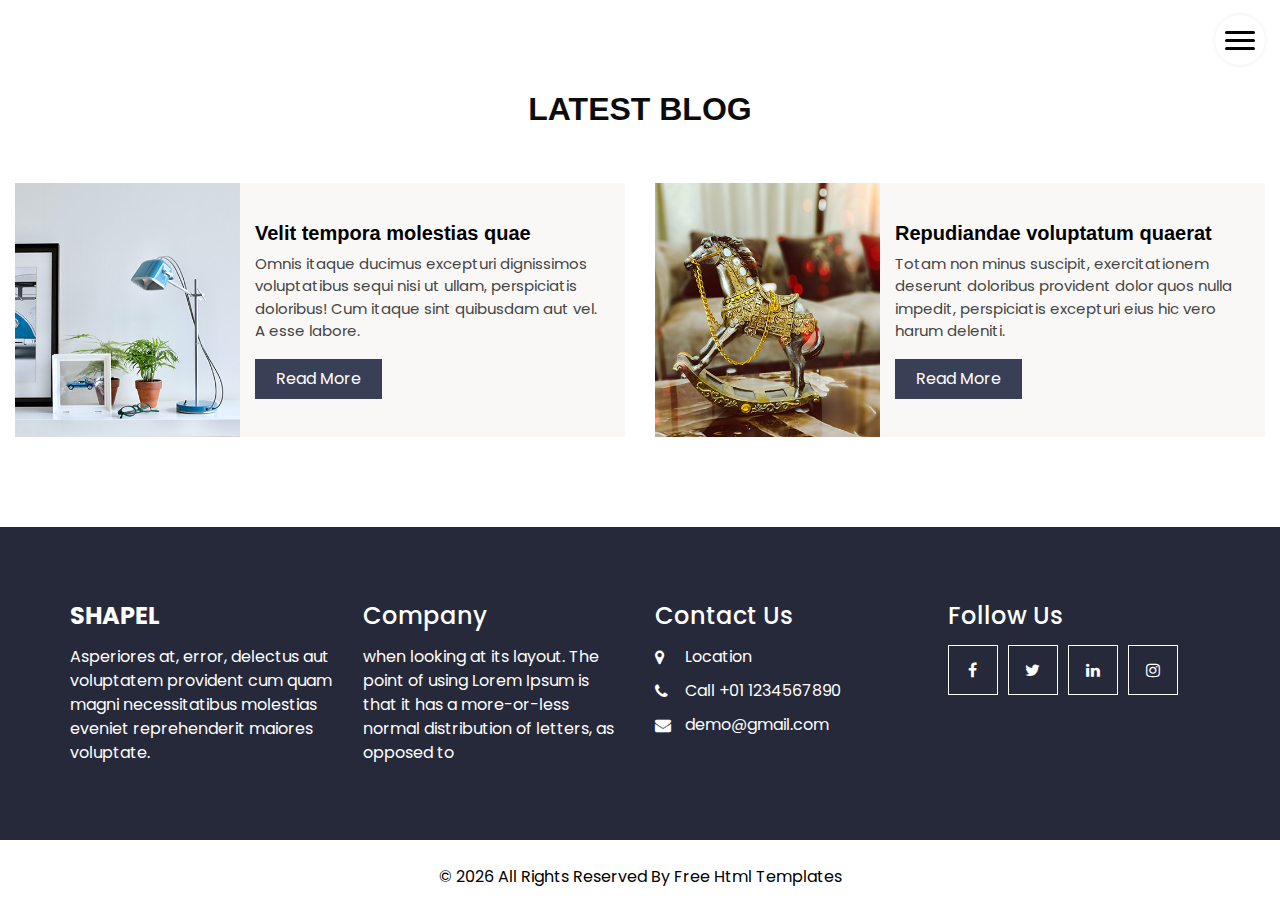
<file: blog.html>
<!DOCTYPE html>
<html>

<head>
  <!-- Basic -->
  <meta charset="utf-8" />
  <meta http-equiv="X-UA-Compatible" content="IE=edge" />
  <!-- Mobile Metas -->
  <meta name="viewport" content="width=device-width, initial-scale=1, shrink-to-fit=no" />
  <!-- Site Metas -->
  <meta name="keywords" content="" />
  <meta name="description" content="" />
  <meta name="author" content="" />
  <link rel="icon" href="images/favicon.png" type="image/gif" />

  <title>Shapel</title>

  <!-- bootstrap core css -->
  <link rel="stylesheet" type="text/css" href="css/bootstrap.css" />

  <!-- fonts style -->
  <link href="https://fonts.googleapis.com/css?family=Poppins:400,600,700&display=swap" rel="stylesheet" />

  <!-- font awesome style -->
  <link href="css/font-awesome.min.css" rel="stylesheet" />
  <!-- Custom styles for this template -->
  <link href="css/style.css" rel="stylesheet" />
  <!-- responsive style -->
  <link href="css/responsive.css" rel="stylesheet" />

</head>

<body>

  <!-- Header section starts -->
  <header class="header_section">
    <div class="container-fluid">
      <nav class="navbar navbar-expand-lg custom_nav-container">
        <a class="navbar-brand" href="index.html">
          <span>Measure International</span>
        </a>
        <div class="" id="">
          <div class="custom_menu-btn">
            <button onclick="openNav()">
              <span class="s-1"> </span>
              <span class="s-2"> </span>
              <span class="s-3"> </span>
            </button>
            <div id="myNav" class="overlay">
              <div class="overlay-content">
                <a href="index.html">Home</a>
                <a href="about.html">About</a>
                <a href="gallery.html">Gallery</a>
                <a href="service.html">Services</a>
                <a href="Fit-Out.html">Fit-Out Process</a>
                <a href="Office Interiors.html">Office Interiors</a>
                <a href="Office Furniture.html">Office Furniture</a>
                <a href="vasthu.html">VASTU Consultancy</a>
                <a href="faq.html">FAQ</a>
                <a href="Contac.html">Contact</a>
              </div>
            </div>
          </div>
        </div>
      </nav>
    </div>
  </header>
  <!-- End header section -->


  <!-- blog section -->

  <section class="blog_section layout_padding">
    <div class="container-fluid">
      <div class="heading_container">
        <h2>
          Latest Blog
        </h2>
      </div>
      <div class="row">
        <div class="col-lg-6 ">
          <div class="box">
            <div class="img-box">
              <img src="images/b1.jpg" alt="">
            </div>
            <div class="detail-box">
              <h5>
                Velit tempora molestias quae
              </h5>
              <p>
                Omnis itaque ducimus excepturi dignissimos voluptatibus sequi nisi ut ullam, perspiciatis doloribus! Cum itaque sint quibusdam aut vel. A esse labore.
              </p>
              <a href="">
                Read More
              </a>
            </div>
          </div>
        </div>
        <div class="col-lg-6 ">
          <div class="box">
            <div class="img-box">
              <img src="images/b2.jpg" alt="">
            </div>
            <div class="detail-box">
              <h5>
                Repudiandae voluptatum quaerat
              </h5>
              <p>
                Totam non minus suscipit, exercitationem deserunt doloribus provident dolor quos nulla impedit, perspiciatis excepturi eius hic vero harum deleniti.
              </p>
              <a href="">
                Read More
              </a>
            </div>
          </div>
        </div>
      </div>
    </div>
  </section>

  <!-- end blog section -->

  <!-- info section -->
  <section class="info_section innerpage_info_section">
    <div class="container">
      <div class="row info_main_row">
        <div class="col-md-6 col-lg-3">
          <div class="info_insta">
            <h4>
              <a href="index.html" class="navbar-brand m-0 p-0">
                <span>
                  Shapel
                </span>
              </a>
            </h4>
            <p class="mb-0">
              Asperiores at, error, delectus aut voluptatem provident cum quam magni necessitatibus molestias eveniet reprehenderit maiores voluptate.
            </p>
          </div>
        </div>
        <div class="col-md-6 col-lg-3">
          <div class="info_detail">
            <h4>
              Company
            </h4>
            <p class="mb-0">
              when looking at its layout. The point of using Lorem Ipsum is that it has a more-or-less normal distribution of letters, as opposed to
            </p>
          </div>
        </div>
        <div class="col-md-6 col-lg-3">
          <h4>
            Contact Us
          </h4>
          <div class="info_contact">
            <a href="">
              <i class="fa fa-map-marker" aria-hidden="true"></i>
              <span>
                Location
              </span>
            </a>
            <a href="">
              <i class="fa fa-phone" aria-hidden="true"></i>
              <span>
                Call +01 1234567890
              </span>
            </a>
            <a href="">
              <i class="fa fa-envelope"></i>
              <span>
                demo@gmail.com
              </span>
            </a>
          </div>
        </div>
        <div class="col-md-6 col-lg-3">
          <h4>
            Follow Us
          </h4>
          <div class="social_box">
            <a href="">
              <i class="fa fa-facebook" aria-hidden="true"></i>
            </a>
            <a href="">
              <i class="fa fa-twitter" aria-hidden="true"></i>
            </a>
            <a href="">
              <i class="fa fa-linkedin" aria-hidden="true"></i>
            </a>
            <a href="">
              <i class="fa fa-instagram" aria-hidden="true"></i>
            </a>
          </div>
        </div>
      </div>
    </div>
  </section>

  <!-- end info_section -->


  <!-- footer section -->
  <footer class="footer_section">
    <div class="container">
      <p>
        &copy; <span id="displayYear"></span> All Rights Reserved By
        <a href="https://html.design/">Free Html Templates</a>
      </p>
    </div>
  </footer>
  <!-- footer section -->


  <!-- jQery -->
  <script src="js/jquery-3.4.1.min.js"></script>
  <!-- bootstrap js -->
  <script src="js/bootstrap.js"></script>

  <!-- custom js -->
  <script src="js/custom.js"></script>

</body>

</html>
</file>
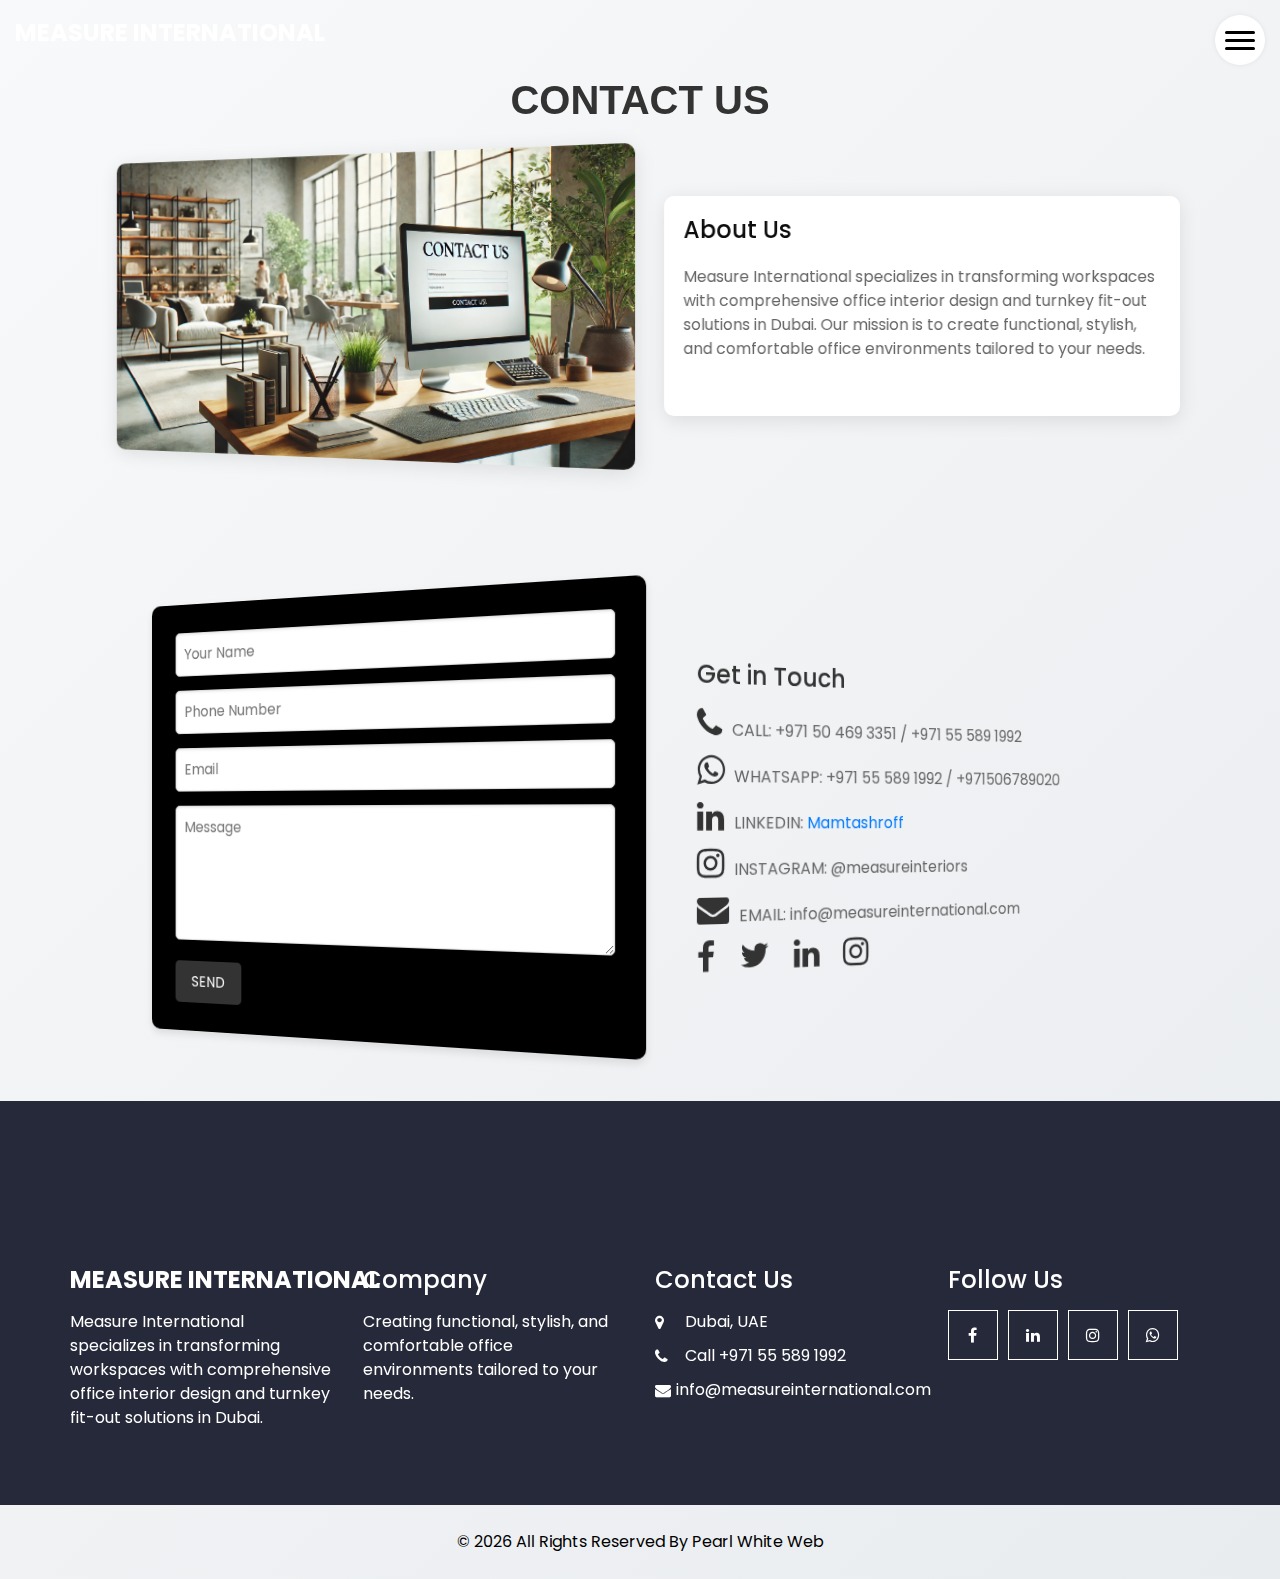
<file: Contac.html>
<!DOCTYPE html>
<html lang="en">

<head>
  <!-- Basic -->
  <meta charset="utf-8">
  <meta http-equiv="X-UA-Compatible" content="IE=edge">
  <!-- Mobile Metas -->
  <meta name="viewport" content="width=device-width, initial-scale=1, shrink-to-fit=no">
  <!-- Site Metas -->
  <meta name="keywords"
    content="office interiors, office furniture, turnkey fit-out solutions, Dubai interior design, Measure International">
  <meta name="description"
    content="Measure International specializes in transforming workspaces with comprehensive office interior design and turnkey fit-out solutions in Dubai. Contact us to create your functional, stylish, and comfortable office environment.">
  <meta name="author" content="Measure International">
  <link rel="icon" href="images/favicon.png" type="image/gif">
  <title>Measure International</title>

  <!-- Bootstrap core CSS -->
  <link rel="stylesheet" type="text/css" href="css/bootstrap.css">

  <!-- Fonts style -->
  <link href="https://fonts.googleapis.com/css?family=Poppins:400,600,700&display=swap" rel="stylesheet">

  <!-- Lightbox Gallery-->
  <link rel="stylesheet" href="css/ekko-lightbox.css">

  <!-- Font Awesome style -->
  <link href="css/font-awesome.min.css" rel="stylesheet">
  <!-- Custom styles for this template -->
  <link href="css/style.css" rel="stylesheet">
  <!-- Responsive style -->
  <link href="css/responsive.css" rel="stylesheet">
  <style>
    body {
      font-family: 'Poppins', sans-serif;
      background: linear-gradient(135deg, #f8f9fa 0%, #e9ecef 100%);
    }

    .contact-section {
      padding: 20px 0;
      perspective: 1000px;
    }

    .contact-header {
      text-align: center;
      margin-bottom: 10px;
      transform: rotateX(15deg);
      animation: rotateIn 1s ease-in-out forwards;
    }

    .contact-header h2 {
      font-size: 3rem;
      color: #333;
      font-weight: 700;
    }

    .contact-container {
      display: flex;
      justify-content: space-between;
      align-items: center;
      perspective: 1000px;
      padding: 1cm;
    }

    .contact-form {
      flex: 1;
      background: #fff;
      padding: 30px;
      border-radius: 10px;
      box-shadow: 0 4px 8px rgba(0, 0, 0, 0.1);
      transform: rotateY(-15deg);
      animation: rotateIn 1s ease-in-out forwards;
    }

    .contact-form input,
    .contact-form textarea {
      width: 100%;
      padding: 10px;
      margin-bottom: 15px;
      border: 1px solid #ddd;
      border-radius: 5px;
      box-shadow: inset 0 1px 3px rgba(0, 0, 0, 0.1);
    }

    .contact-form button {
      background-color: #333;
      color: white;
      border: none;
      padding: 10px 20px;
      cursor: pointer;
      border-radius: 5px;
      transition: background-color 0.3s, transform 0.3s;
    }

    .contact-form button:hover {
      background-color: #555;
      transform: scale(1.05);
    }

    .contact-details {
      flex: 1;
      margin-left: 30px;
      transform: rotateY(15deg);
      animation: rotateIn 1s ease-in-out forwards;
    }

    .contact-details h3 {
      font-size: 1.5rem;
      color: #333;
      margin-bottom: 15px;
    }

    .contact-details p {
      font-size: 1rem;
      color: #666;
      margin-bottom: 10px;
    }

    .contact-icon {
      font-size: 2rem;
      color: #333;
      margin-right: 10px;
      transition: transform 0.3s;
    }

    .contact-icon:hover {
      transform: rotate(360deg);
    }

    .social-box {
      display: flex;
      align-items: center;
    }

    .social-box a {
      margin-right: 15px;
    }

    @keyframes rotateIn {
      0% {
        transform: rotateY(90deg);
        opacity: 0;
      }

      100% {
        transform: rotateY(0deg);
        opacity: 1;
      }
    }
  </style>
</head>

<body>

 <!-- Header section starts -->
 <header class="header_section">
   <div class="container-fluid">
     <nav class="navbar navbar-expand-lg custom_nav-container">
       <a class="navbar-brand" href="index.html">
         <span>Measure International</span>
       </a>
       <div class="" id="">
         <div class="custom_menu-btn">
           <button onclick="openNav()">
             <span class="s-1"> </span>
             <span class="s-2"> </span>
             <span class="s-3"> </span>
           </button>
           <div id="myNav" class="overlay">
             <div class="overlay-content">
               <div class="overlay-content2">
                 <a href="index.html">Home</a>
                 <a href="about.html">About</a>
                 <a href="gallery.html">Gallery</a>
                 <a href="service.html">Services</a>
                 <a href="Fit-Out.html">Fit-Out Process</a>
                 <a href="Office Interiors.html">Office Interiors</a>
                 <a href="Office Furniture.html">Office Furniture</a>
                 <a href="vasthu.html">VASTU Consultancy</a>
                 <a href="faq.html">FAQ</a>
                 <a href="Contac.html">Contact</a>
               </div>
             </div>
           </div>
         </div>
       </div>
     </nav>
   </div>
 </header>
 <!-- End header section -->

 
 <!-- About section -->
 <section class="about_section layout_padding animated fadeInUp" style="padding: 2cm; perspective: 1500px;">
   <div class="container">
     <div class="heading_container heading_center">
       <h2>Contact Us</h2>
     </div>
     <div class="row align-items-center">
       <div class="col-md-6">
         <div class="img-box" style="perspective: 1000px;">
           <div class="img-container"
             style="transform: rotateY(-15deg); transition: transform 0.6s ease, box-shadow 0.6s ease;">
             <img src="images/conact.jpeg" alt="About Us" class="img-fluid"
               style="border-radius: 10px; box-shadow: 0 4px 20px rgba(0, 0, 0, 0.1);">
           </div>
         </div>
       </div>
       <div class="col-md-6">
         <div class="detail-box"
           style="transform: rotateY(-15deg); box-shadow: 0 4px 20px rgba(0, 0, 0, 0.1); background: #fff; padding: 20px; border-radius: 10px; transition: transform 0.6s ease, box-shadow 0.6s ease;">
           <h3 style="margin-bottom: 20px; font-size: 1.5rem;">About Us</h3>
           <p style="font-size: 1rem; color: #666;">
             Measure International specializes in transforming workspaces with comprehensive office interior design and
             turnkey fit-out solutions in Dubai. Our mission is to create functional, stylish, and comfortable office
             environments tailored to your needs.
           </p>
         </div>
       </div>
     </div>
   </div>
 </section>

 <style>
   .about_section {
     position: relative;
     overflow: hidden;
   }

   .heading_container h2 {
     font-size: 2.5rem;
     color: #333;
     margin-bottom: 30px;
     font-weight: 700;
   }

   .img-box {
     perspective: 1000px;
   }

   .img-container {
     transform: rotateY(0deg);
     transition: transform 0.6s ease, box-shadow 0.6s ease;
   }

   .img-container:hover {
     transform: rotateY(-25deg) translateZ(30px);
     box-shadow: 0 8px 30px rgba(0, 0, 0, 0.2);
   }

   .detail-box {
     perspective: 1000px;
     transform: rotateY(0deg);
     transition: transform 0.6s ease, box-shadow 0.6s ease;
   }

   .detail-box:hover {
     transform: rotateY(-25deg) translateZ(30px);
     box-shadow: 0 8px 30px rgba(0, 0, 0, 0.2);
   }

   .img-box img {
     border-radius: 10px;
     width: 100%;
     height: auto;
   }

   .row {
     transform-style: preserve-3d;
     perspective: 1000px;
     perspective-origin: center;
   }

   @media (max-width: 768px) {
     .row {
       flex-direction: column;
       align-items: center;
     }

     .img-container,
     .detail-box {
       transform: rotateY(0) !important;
     }
   }
 </style>

 <!-- End about section -->
 
<!-- Contact Section -->
<section class="contact-section">
  <div class="container">
    <div class="contact-container">
      <div class="contact-form" style="background-color: black;">
        <form id="contactForm" >
          <input type="text" id="name" name="name" placeholder="Your Name" required />
          <input type="text" id="phone" name="phone" placeholder="Phone Number" required />
          <input type="email" id="email" name="email" placeholder="Email" required />
          <textarea id="message" name="message" placeholder="Message" rows="5" required></textarea>
          <button type="submit">SEND</button>
        </form>
      </div>
      <div class="contact-details">
        <h3>Get in Touch</h3>
        <p><i class="fa fa-phone contact-icon"></i>CALL: +971 50 469 3351 / +971 55 589 1992</p>
        <p><i class="fa fa-whatsapp contact-icon"></i>WHATSAPP: +971 55 589 1992 / +971506789020</p>
        <p><i class="fa fa-linkedin contact-icon"></i>LINKEDIN: <a
            href="https://www.linkedin.com/in/mamtashroff">Mamtashroff</a></p>
        <p><i class="fa fa-instagram contact-icon"></i>INSTAGRAM: @measureinteriors</p>
        <p><i class="fa fa-envelope contact-icon"></i>EMAIL: info@measureinternational.com</p>
        <div class="social-box">
          <a href="https://www.facebook.com/"><i class="fa fa-facebook contact-icon"></i></a>
          <a href="https://www.twitter.com/"><i class="fa fa-twitter contact-icon"></i></a>
          <a href="https://www.linkedin.com/"><i class="fa fa-linkedin contact-icon"></i></a>
          <a href="https://www.instagram.com/"><i class="fa fa-instagram contact-icon"></i></a>
        </div>
      </div>
    </div>
  </div>
</section>
<!-- End Contact Section -->

<!-- Include EmailJS SDK -->
<script type="text/javascript" src="https://cdn.emailjs.com/sdk/2.3.2/email.min.js"></script>
<script type="text/javascript">
  (function () {
    emailjs.init("-XgEpNpOP48Xiy40N"); // Replace with your EmailJS User ID
  })();
</script>

<!-- JavaScript for form submission -->
<script>
  document.getElementById('contactForm').addEventListener('submit', function (event) {
    event.preventDefault(); // Prevent the default form submission

    // Gather form data
    const name = document.getElementById('name').value;
    const phone = document.getElementById('phone').value;
    const email = document.getElementById('email').value;
    const message = document.getElementById('message').value;

    // Send form data to EmailJS
    emailjs.send("service_1u1ely9", "template_qy67vof", {
        from_name: name,
        to_name: "Measure International",
        phone: phone,
        email: email,
        message: message
      })
      .then(function (response) {
        alert('Message sent successfully!');
        document.getElementById('contactForm').reset(); // Reset the contact form
        console.log('SUCCESS!', response.status, response.text);
      }, function (error) {
        alert('Failed to send message.');
        console.error('FAILED...', error);
      });
  });
</script>
  <!-- Info section -->
  <section class="info_section">
    <div class="container">
      <div class="row info_main_row">
        <div class="col-md-6 col-lg-3">
          <div class="info_insta">
            <h4><a href="index.html" class="navbar-brand m-0 p-0"><span>Measure International</span></a></h4>
            <p class="mb-0" style="text-align: left;">Measure International specializes in transforming workspaces with
              comprehensive office
              interior design and turnkey fit-out solutions in Dubai.</p>
          </div>
        </div>
        <div class="col-md-6 col-lg-3">
          <div class="info_detail">
            <h4>Company</h4>
            <p class="mb-0" style="text-align: left;">Creating functional, stylish, and comfortable office environments
              tailored to your needs.
            </p>
          </div>
        </div>
        <div class="col-md-6 col-lg-3">
          <h4>Contact Us</h4>
          <div class="info_contact">
            <a href="">
              <i class="fa fa-map-marker" aria-hidden="true"></i>
              <span>Dubai, UAE</span>
            </a>
            <a href="">
              <i class="fa fa-phone" aria-hidden="true"></i>
              <span>Call +971 55 589 1992</span>
            </a>
            <a href="">
              <i class="fa fa-envelope"></i>
              <span>info@measureinternational.com</span>
            </a>
          </div>
        </div>
        <div class="col-md-6 col-lg-3">
          <h4>Follow Us</h4>
          <div class="social_box">
            <a href=""><i class="fa fa-facebook" aria-hidden="true"></i></a>

            <a href="https://www.linkedin.com/in/mamtashroff"><i class="fa fa-linkedin" aria-hidden="true"></i></a>
            <a href=""><i class="fa fa-instagram" aria-hidden="true"></i></a>
            <a href="https://wa.me/971555891992?text=Hello%20Measure%20International" target="_blank"><i
                class="fa fa-whatsapp" aria-hidden="true"></i></a>
          </div>

        </div>
      </div>
    </div>
  </section>
  <!-- End info section -->

  <!-- Footer section -->
  <footer class="footer_section">
    <div class="container">
      <p>&copy; <span id="displayYear"></span> All Rights Reserved By <a href="https://html.design/">Pearl White Web</a>
      </p>
    </div>
  </footer>
  <!-- End footer section -->

  <!-- jQuery -->
  <script src="js/jquery-3.4.1.min.js"></script>
  <!-- Bootstrap JS -->
  <script src="js/bootstrap.js"></script>
  <!-- Lightbox Gallery -->
  <script src="js/ekko-lightbox.min.js"></script>
  <!-- Custom JS -->
  <script src="js/custom.js"></script>

</body>

</html>
</file>
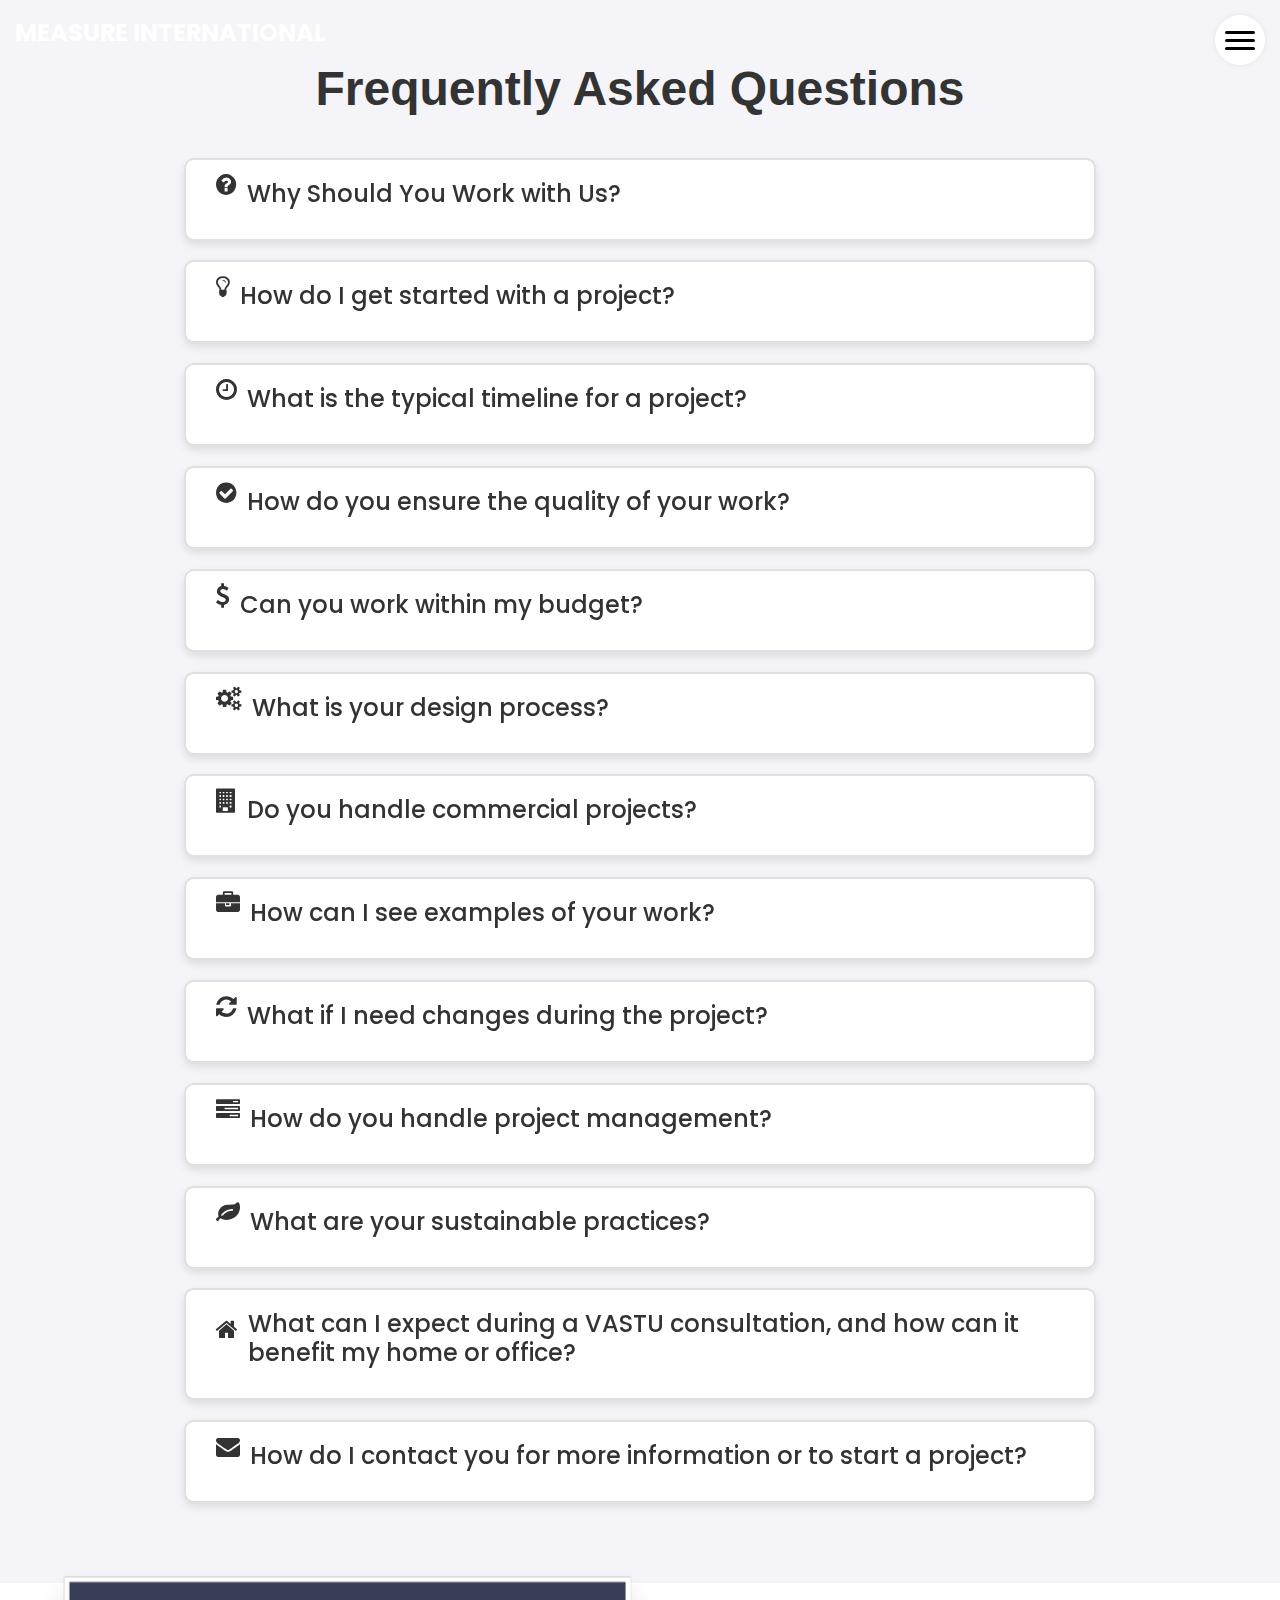
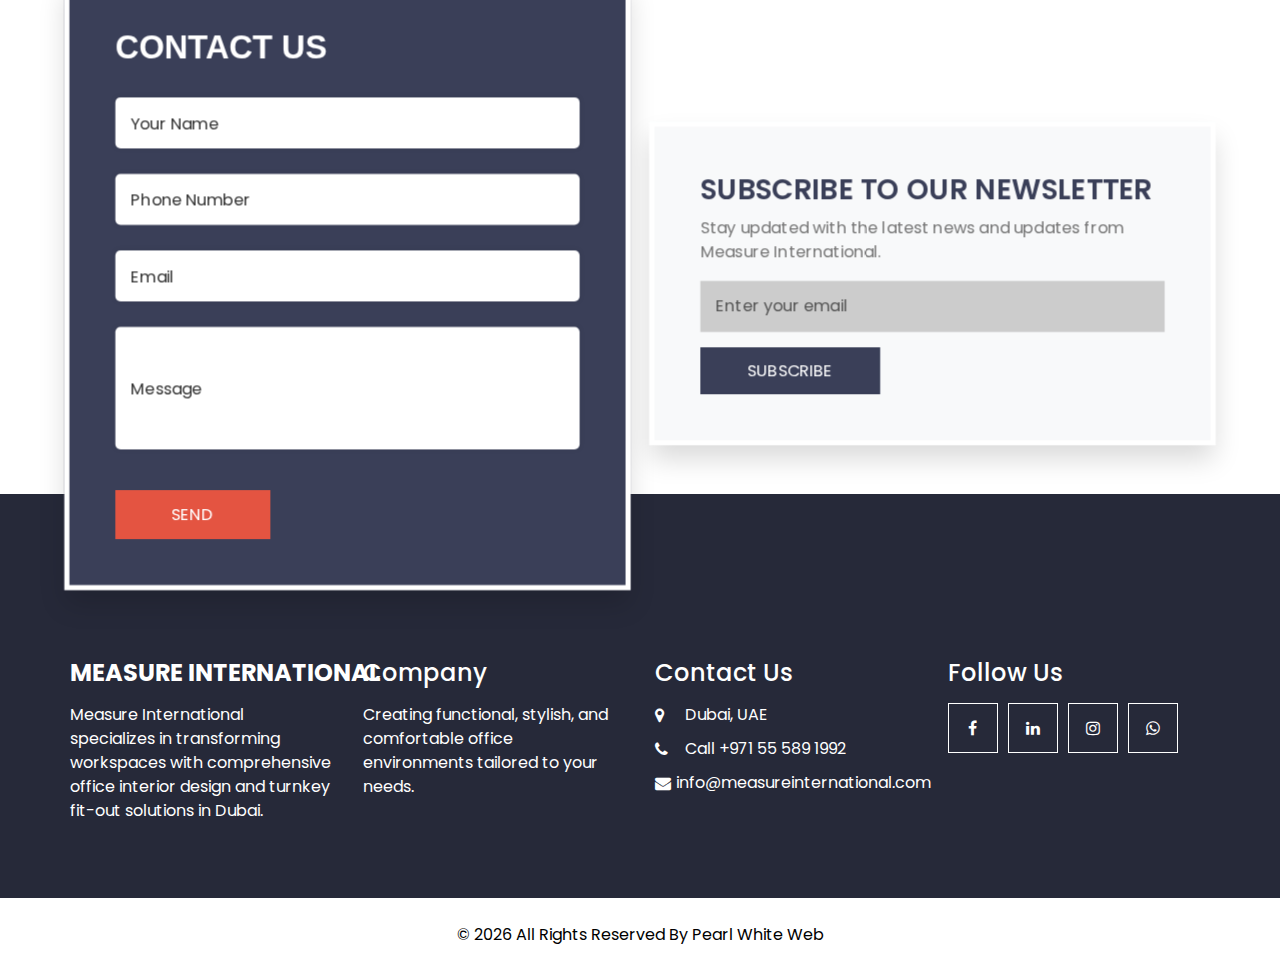
<file: faq.html>
<!DOCTYPE html>
<html lang="en">

<head>
  <!-- Basic -->
  <meta charset="utf-8">
  <meta http-equiv="X-UA-Compatible" content="IE=edge">
  <!-- Mobile Metas -->
  <meta name="viewport" content="width=device-width, initial-scale=1, shrink-to-fit=no">
  <!-- Site Metas -->
  <meta name="keywords"
    content="office interiors, office furniture, turnkey fit-out solutions, Dubai interior design, Measure International">
  <meta name="description"
    content="Measure International specializes in transforming workspaces with comprehensive office interior design and turnkey fit-out solutions in Dubai. Contact us to create your functional, stylish, and comfortable office environment.">
  <meta name="author" content="Measure International">
  <link rel="icon" href="images/favicon.png" type="image/gif">
  <title>Measure International</title>

  <!-- Bootstrap core CSS -->
  <link rel="stylesheet" type="text/css" href="css/bootstrap.css">

  <!-- Fonts style -->
  <link href="https://fonts.googleapis.com/css?family=Poppins:400,600,700&display=swap" rel="stylesheet">

  <!-- Lightbox Gallery-->
  <link rel="stylesheet" href="css/ekko-lightbox.css">

  <!-- Font Awesome style -->
  <link href="css/font-awesome.min.css" rel="stylesheet">
  <!-- Custom styles for this template -->
  <link href="css/style.css" rel="stylesheet">
  <!-- Responsive style -->
  <link href="css/responsive.css" rel="stylesheet">

  <style>
    body {
      font-family: 'Poppins', sans-serif;
    }

    .faq-section {
      background: #f4f4f9;
      padding: 60px 0;
    }

    .faq-header {
      text-align: center;
      margin-bottom: 40px;
    }

    .faq-header h2 {
      font-size: 3rem;
      color: #333;
      font-weight: 700;
    }

    .accordion-container {
      width: 80%;
      margin: 0 auto;
    }

    .accordion-item {
      background-color: #fff;
      border: 2px solid #e0e0e0;
      border-radius: 10px;
      box-shadow: 0 4px 8px rgba(0, 0, 0, 0.1);
      margin-bottom: 20px;
      cursor: pointer;
      padding: 20px 30px;
      text-align: left;
      transition: transform 0.3s, box-shadow 0.3s;
      transform: perspective(1000px) rotateX(0deg);
    }

    .accordion-item:hover {
      transform: perspective(1000px) rotateX(5deg);
      box-shadow: 0 8px 16px rgba(0, 0, 0, 0.2);
    }

    .accordion-content {
      display: none;
      padding: 20px;
      background-color: #f9f9f9;
      border-top: 2px solid #e0e0e0;
      border-radius: 0 0 10px 10px;
    }

    .accordion-item.active .accordion-content {
      display: block;
    }

    .accordion-item.active {
      transform: perspective(1000px) rotateX(0deg);
    }

    .accordion-item h4 {
      font-size: 1.5rem;
      color: #333;
      margin-bottom: 10px;
      display: flex;
      align-items: center;
    }

    .accordion-item h4 .icon {
      font-size: 1.5rem;
      margin-right: 10px;
      transform: translateY(-10px);
      transition: transform 1s ease-in-out;
    }

    .accordion-item.active h4 .icon {
      transform: translateY(0);
    }

    .accordion-content p,
    .accordion-content ul {
      font-size: 1rem;
      color: #666;
      margin: 0;
      padding: 0;
    }

    .accordion-content ul {
      padding-left: 20px;
    }

    .accordion-content li {
      list-style: none;
      position: relative;
      padding-left: 25px;
      margin-bottom: 10px;
    }

    .accordion-content li:before {
      content: "\f00c";
      font-family: "FontAwesome";
      position: absolute;
      left: 0;
      color: #e45441;
    }

    @media (max-width: 768px) {
      .accordion-container {
        width: 90%;
      }
    }
  </style>
</head>

<body>

  <!-- Header section starts -->
  <header class="header_section">
    <div class="container-fluid">
      <nav class="navbar navbar-expand-lg custom_nav-container">
        <a class="navbar-brand" href="index.html">
          <span>Measure International</span>
        </a>
        <div class="" id="">
          <div class="custom_menu-btn">
            <button onclick="openNav()">
              <span class="s-1"> </span>
              <span class="s-2"> </span>
              <span class="s-3"> </span>
            </button>
            <div id="myNav" class="overlay">
              <div class="overlay-content">
                <div class="overlay-content2">
                  <a href="index.html">Home</a>
                  <a href="about.html">About</a>
                  <a href="gallery.html">Gallery</a>
                  <a href="service.html">Services</a>
                  <a href="Fit-Out.html">Fit-Out Process</a>
                  <a href="Office Interiors.html">Office Interiors</a>
                  <a href="Office Furniture.html">Office Furniture</a>
                  <a href="vasthu.html">VASTU Consultancy</a>
                  <a href="faq.html">FAQ</a>
                  <a href="Contac.html">Contact</a>
                </div>
              </div>
            </div>
          </div>
        </div>
      </nav>
    </div>
  </header>
  <!-- End header section -->

  <!-- FAQ Section -->
  <section class="faq-section">
    <div class="container">
      <div class="faq-header">
        <h2>Frequently Asked Questions</h2>
      </div>
      <div class="accordion-container">
        <div class="accordion-item">
          <h4><i class="fa fa-question-circle icon"></i>Why Should You Work with Us?</h4>
          <div class="accordion-content">
            <ul>
              <li>High-Quality Products: Our furniture is made from durable materials and crafted with precision,
                ensuring longevity and customer satisfaction.</li>
              <li>Unique and Stylish Designs: We offer a wide range of ergonomic designs that blend style and
                functionality.</li>
              <li>Attention to Detail: Every piece is meticulously designed and crafted, paying attention to even the
                smallest details.</li>
              <li>Comfort and Functionality: Our furniture is designed with ergonomics in mind, providing optimal
                comfort and usability.</li>
              <li>Excellent Customer Service: Our knowledgeable and friendly staff are available to assist you
                throughout the purchasing process.</li>
              <li>Competitive Pricing: We offer high-quality furniture at competitive prices, providing excellent value
                for your investment.</li>
              <li>Sustainable and Ethical Practices: We use environmentally friendly materials and production
                processes, and prioritize fair labor practices.</li>
              <li>Delivery and Assembly Services: We offer reliable delivery and assembly services to ensure your
                furniture is set up correctly.</li>
              <li>Positive Customer Reviews and Reputation: Our satisfied customers and positive reviews speak to our
                commitment to quality and customer satisfaction.</li>
            </ul>
          </div>
        </div>
   <div class="accordion-item">
     <h4><i class="fa fa-lightbulb-o icon"></i>How do I get started with a project?</h4>
     <div class="accordion-content">
       <p>To get started, you can contact us via phone or email to schedule an initial consultation. During this
         meeting, we'll discuss your requirements and also visit the site if that is possible. This will help us
         understand your vision and provide a customized proposal for your project.</p>
       <p>
         <a href="https://wa.me/971555891992?text=Hello%20Measure%20International" target="_blank">
           <i class="fa fa-whatsapp" style="font-size:24px;color:green;"></i> Contact us on WhatsApp
         </a>
       </p>
     </div>
   </div>





        <div class="accordion-item">
          <h4><i class="fa fa-clock-o icon"></i>What is the typical timeline for a project?</h4>
          <div class="accordion-content">
            <p>The timeline for a project varies depending on the scope but the same can be discussed and clarified in
              the initially meeting. After the initial consultation and draft design, we provide a commercial proposal
              to move forward.</p>
          </div>
        </div>
        <div class="accordion-item">
          <h4><i class="fa fa-check-circle icon"></i>How do you ensure the quality of your work?</h4>
          <div class="accordion-content">
            <p>We are committed to delivering high-quality work. Our team uses good quality and approved materials and
              employs best practices in design and execution. We have regular site visits, meetings, and inspections to
              keep things at a check.</p>
          </div>
        </div>
        <div class="accordion-item">
          <h4><i class="fa fa-usd icon"></i>Can you work within my budget?</h4>
          <div class="accordion-content">
            <p>Absolutely. We understand the importance of budget management and work closely with our clients to
              provide cost-effective solutions without compromising on quality. We offer competitive pricing and
              transparent cost estimates to help you make informed decisions.</p>
          </div>
        </div>
        <div class="accordion-item">
          <h4><i class="fa fa-cogs icon"></i>What is your design process?</h4>
          <div class="accordion-content">
            <ul>
              <li>Consultation: Understanding your needs and vision.</li>
              <li>Concept Development: Creating initial design or a draft layout.</li>
              <li>Design Approval: Reviewing and finalizing the design with you.</li>
              <li>Detailed Design: We prepare further designs based on the agreed scope for your approval.</li>
            </ul>
          </div>
        </div>
        <div class="accordion-item">
          <h4><i class="fa fa-building icon"></i>Do you handle commercial projects?</h4>
          <div class="accordion-content">
            <p>Yes, we specialize in commercial projects. Whether you need office interiors, retail spaces, or
              healthcare design, we have the expertise to deliver exceptional results tailored to your business needs.
            </p>
          </div>
        </div>
        <div class="accordion-item">
          <h4><i class="fa fa-briefcase icon"></i>How can I see examples of your work?</h4>
          <div class="accordion-content">
            <p>You can view examples of our previous projects in the portfolio which you can request here by WhatsApp.
              We showcase a variety of projects to demonstrate our versatility and expertise in different design styles
              and spaces.</p>
          </div>
        </div>
        <div class="accordion-item">
          <h4><i class="fa fa-refresh icon"></i>What if I need changes during the project?</h4>
          <div class="accordion-content">
            <p>We understand that changes may be necessary during a project. We maintain open communication with our
              clients and are flexible in accommodating variations. Any changes will be discussed and agreed upon
              before implementation to ensure they align with your vision and budget.</p>
          </div>
        </div>
        <div class="accordion-item">
          <h4><i class="fa fa-tasks icon"></i>How do you handle project management?</h4>
          <div class="accordion-content">
            <p>Our project management approach ensures that every aspect of the project is coordinated and executed
              efficiently. We assign a dedicated site team to oversee the process, communicate with clients, manage
              timelines, and ensure that all work is completed to the highest standards.</p>
          </div>
        </div>
        <div class="accordion-item">
          <h4><i class="fa fa-leaf icon"></i>What are your sustainable practices?</h4>
          <div class="accordion-content">
            <p>We are committed to sustainability and use environmentally friendly materials and production processes.
              We prioritize energy-efficient solutions, responsible sourcing, and waste reduction in all our projects
              to minimize our environmental impact.</p>
          </div>
        </div>
        <div class="accordion-item">
          <h4><i class="fa fa-home icon"></i>What can I expect during a VASTU consultation, and how can it benefit my
            home or office?</h4>
          <div class="accordion-content">
            <p>During a VASTU consultation, an expert like Ravi Bhai Joshi will assess the spatial and architectural
              design of your home or office to ensure it aligns with Vastu principles, which aim to harmonize the
              environment with natural forces. This process typically involves evaluating the placement of rooms,
              furniture, and entrances, and suggesting modifications to enhance positive energy flow and well-being.
              Benefits include improved health, prosperity, and overall harmony in your living or working space.</p>
          </div>
        </div>
        <div class="accordion-item">
          <h4><i class="fa fa-envelope icon"></i>How do I contact you for more information or to start a project?</h4>
          <div class="accordion-content">
            <p>You can contact us via phone or email to schedule an initial consultation. We look forward to working
              with you!</p>
          </div>
        </div>
      </div>
    </div>
  </section>

  <script>
    // Accordion functionality
    document.querySelectorAll('.accordion-item').forEach(item => {
      item.addEventListener('click', () => {
        item.classList.toggle('active');
      });
    });
  </script>

  <!-- Contact section -->
  <section class="contact_section">
    <div class="container">
      <div class="row">
        <div class="col-md-7 col-lg-6">
          <div class="form_container">
            <div class="heading_container">
              <h2>Contact Us</h2>
            </div>
            <form id="contactForm">
              <div>
                <input type="text" id="name" name="name" placeholder="Your Name" required />
              </div>
              <div>
                <input type="text" id="phone" name="phone" placeholder="Phone Number" required />
              </div>
              <div>
                <input type="email" id="email" name="email" placeholder="Email" required />
              </div>
              <div>
                <input type="text" id="message" name="message" class="message-box" placeholder="Message" required />
              </div>
              <div class="btn_box">
                <button type="submit">SEND</button>
              </div>
            </form>
          </div>
        </div>
        <div class="col-md-5 col-lg-6">
          <div class="subscribe-box">
            <h3>Subscribe To Our Newsletter</h3>
            <p>Stay updated with the latest news and updates from Measure International.</p>
            <form id="subscribeForm">
              <input type="email" id="subscribeEmail" placeholder="Enter your email" required>
              <button type="submit">Subscribe</button>
            </form>
          </div>
        </div>
      </div>
    </div>
  </section>
  <!-- End contact section -->

  <!-- Include EmailJS SDK -->
  <script type="text/javascript" src="https://cdn.emailjs.com/sdk/2.3.2/email.min.js"></script>
  <script type="text/javascript">
    (function () {
      emailjs.init("-XgEpNpOP48Xiy40N"); // Replace with your EmailJS User ID
    })();
  </script>

  <!-- JavaScript for form submission -->
  <script>
    document.getElementById('contactForm').addEventListener('submit', function (event) {
      event.preventDefault(); // Prevent the default form submission

      // Gather form data
      const name = document.getElementById('name').value;
      const phone = document.getElementById('phone').value;
      const email = document.getElementById('email').value;
      const message = document.getElementById('message').value;

      // Send form data to EmailJS
      emailjs.send("service_1u1ely9", "template_qy67vof", {
          from_name: name,
          to_name: "Measure International",
          phone: phone,
          email: email,
          message: message
        })
        .then(function (response) {
          alert('Message sent successfully!');
          document.getElementById('contactForm').reset(); // Reset the contact form
          console.log('SUCCESS!', response.status, response.text);
        }, function (error) {
          alert('Failed to send message.');
          console.error('FAILED...', error);
        });
    });

    document.getElementById('subscribeForm').addEventListener('submit', function (event) {
      event.preventDefault(); // Prevent the default form submission

      // Gather form data
      const subscribeEmail = document.getElementById('subscribeEmail').value;

      // Send form data to EmailJS
      emailjs.send("service_1u1ely9", "template_x9vsald", { // Use the template ID for your subscription
          subscribeEmail: subscribeEmail
        })
        .then(function (response) {
          alert('Subscription successful!');
          document.getElementById('subscribeForm').reset(); // Reset the subscription form
          console.log('SUCCESS!', response.status, response.text);
        }, function (error) {
          alert('Failed to subscribe.');
          console.error('FAILED...', error);
        });
    });
  </script>

  <!-- Info section -->
  <section class="info_section">
    <div class="container">
      <div class="row info_main_row">
        <div class="col-md-6 col-lg-3">
          <div class="info_insta">
            <h4><a href="index.html" class="navbar-brand m-0 p-0"><span>Measure International</span></a></h4>
            <p class="mb-0" style="text-align: left;">Measure International specializes in transforming workspaces with
              comprehensive office
              interior design and turnkey fit-out solutions in Dubai.</p>
          </div>
        </div>
        <div class="col-md-6 col-lg-3">
          <div class="info_detail">
            <h4>Company</h4>
            <p class="mb-0" style="text-align: left;">Creating functional, stylish, and comfortable office environments
              tailored to your needs.
            </p>
          </div>
        </div>
        <div class="col-md-6 col-lg-3">
          <h4>Contact Us</h4>
          <div class="info_contact">
            <a href="">
              <i class="fa fa-map-marker" aria-hidden="true"></i>
              <span>Dubai, UAE</span>
            </a>
            <a href="">
              <i class="fa fa-phone" aria-hidden="true"></i>
              <span>Call +971 55 589 1992</span>
            </a>
            <a href="">
              <i class="fa fa-envelope"></i>
              <span>info@measureinternational.com</span>
            </a>
          </div>
        </div>
        <div class="col-md-6 col-lg-3">
          <h4>Follow Us</h4>
          <div class="social_box">
            <a href=""><i class="fa fa-facebook" aria-hidden="true"></i></a>

            <a href="https://www.linkedin.com/in/mamtashroff"><i class="fa fa-linkedin" aria-hidden="true"></i></a>
            <a href=""><i class="fa fa-instagram" aria-hidden="true"></i></a>
            <a href="https://wa.me/971555891992?text=Hello%20Measure%20International" target="_blank"><i
                class="fa fa-whatsapp" aria-hidden="true"></i></a>
          </div>

        </div>
      </div>
    </div>
  </section>
  <!-- End info section -->

  <!-- Footer section -->
  <footer class="footer_section">
    <div class="container">
      <p>&copy; <span id="displayYear"></span> All Rights Reserved By <a href="https://html.design/">Pearl White Web</a>
      </p>
    </div>
  </footer>
  <!-- End footer section -->

  <!-- jQuery -->
  <script src="js/jquery-3.4.1.min.js"></script>
  <!-- Bootstrap JS -->
  <script src="js/bootstrap.js"></script>
  <!-- Lightbox Gallery -->
  <script src="js/ekko-lightbox.min.js"></script>
  <!-- Custom JS -->
  <script src="js/custom.js"></script>

</body>

</html>
</file>
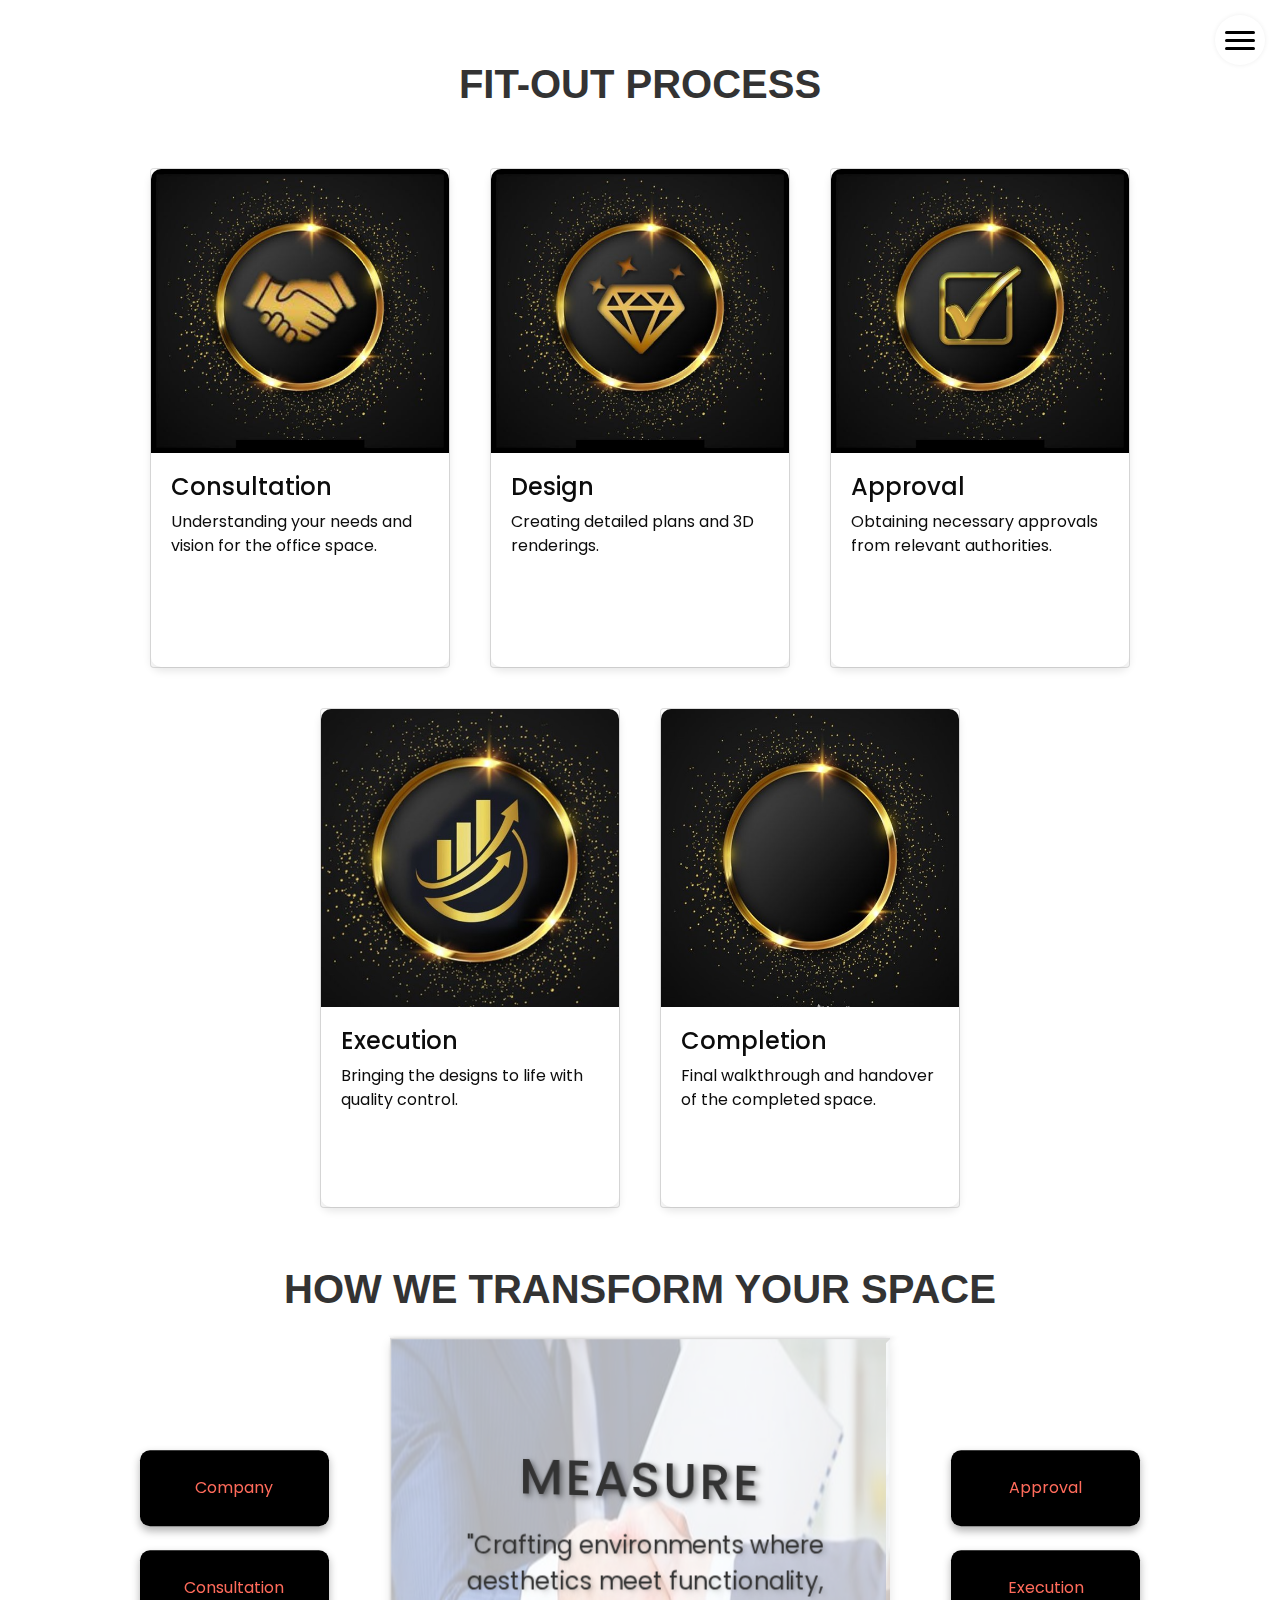
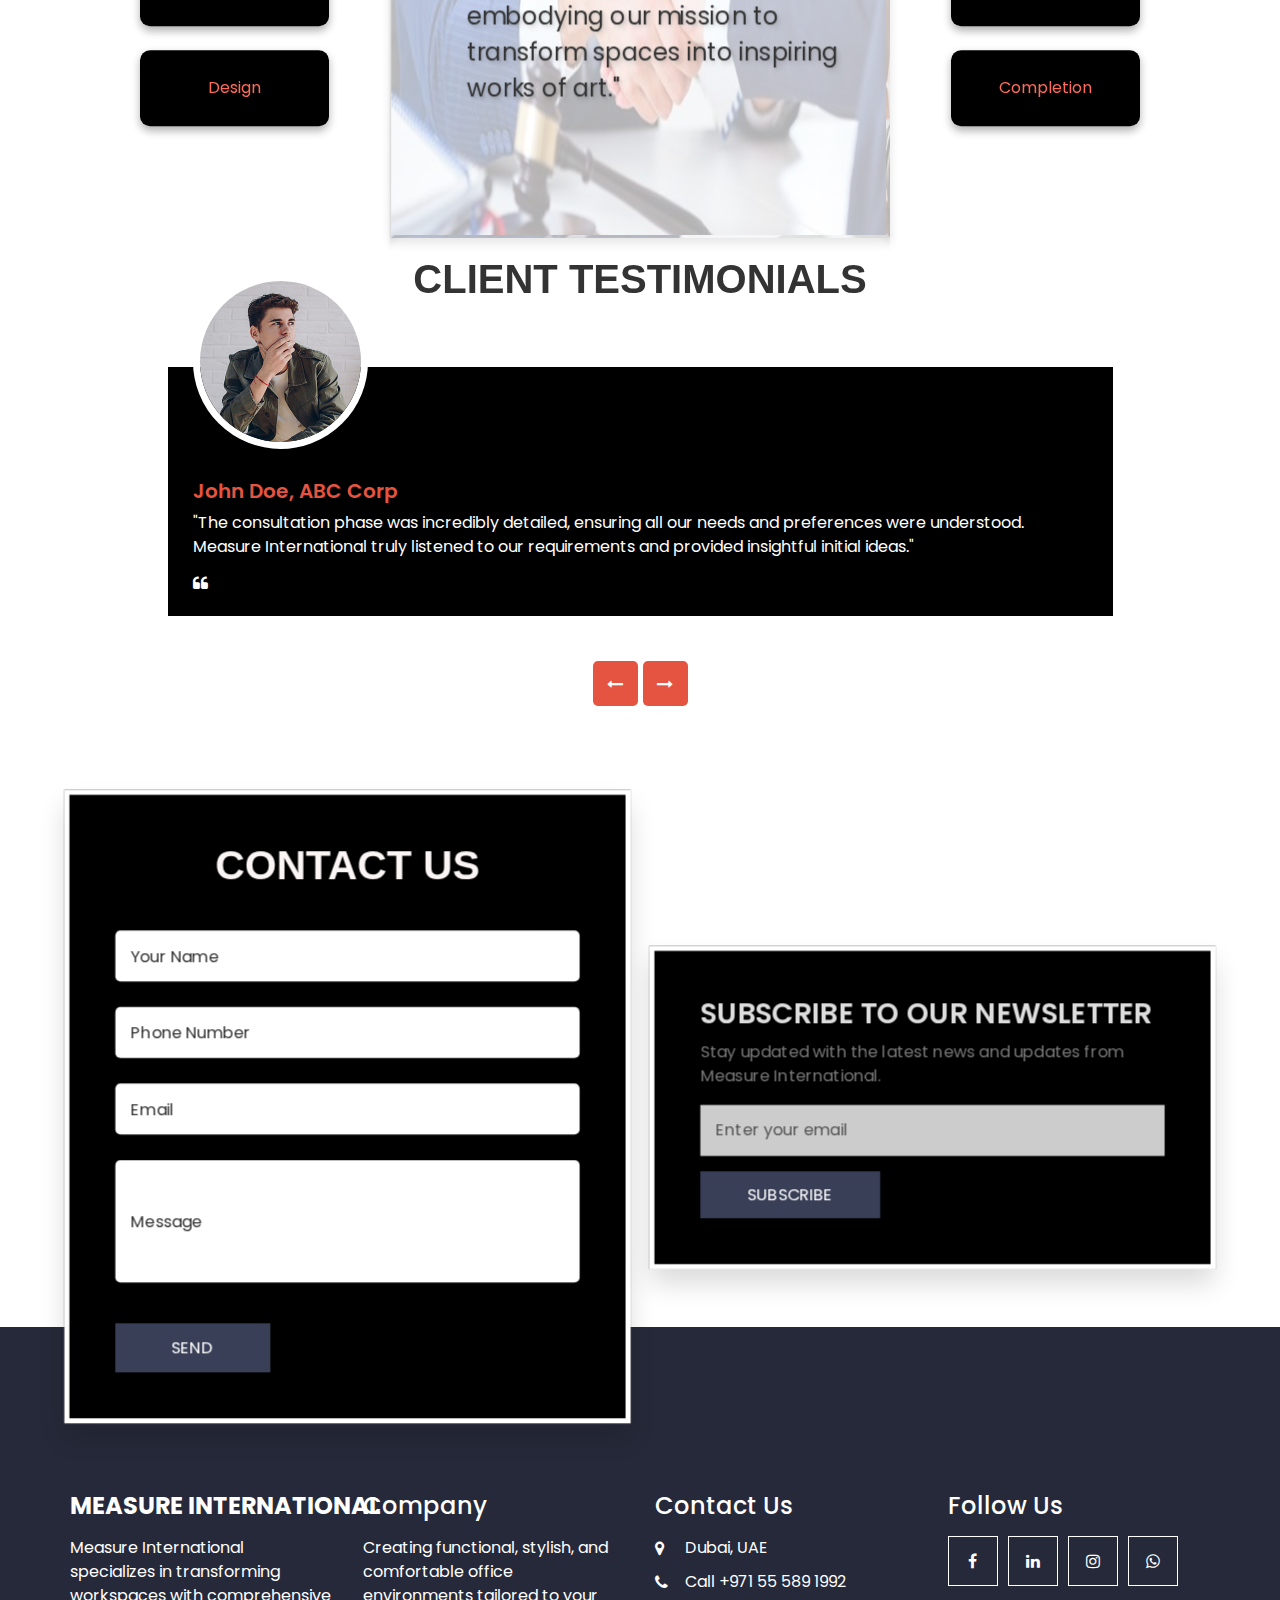
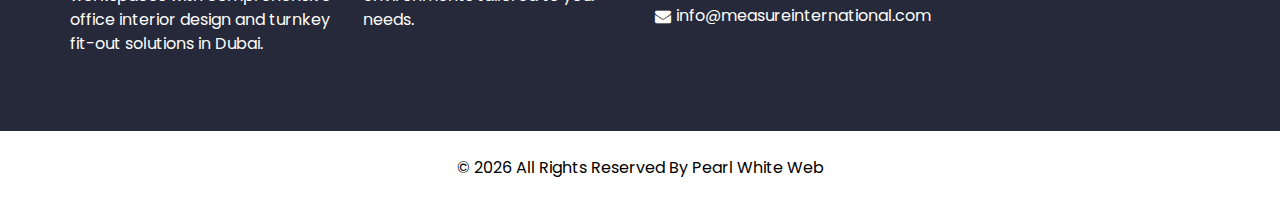
<file: Fit-Out.html>
<!DOCTYPE html>
<html lang="en">

<head>
  <!-- Basic -->
  <meta charset="utf-8">
  <meta http-equiv="X-UA-Compatible" content="IE=edge">
  <!-- Mobile Metas -->
  <meta name="viewport" content="width=device-width, initial-scale=1, shrink-to-fit=no">
  <!-- Site Metas -->
  <meta name="keywords"
    content="office interiors, office furniture, turnkey fit-out solutions, Dubai interior design, Measure International">
  <meta name="description"
    content="Measure International specializes in transforming workspaces with comprehensive office interior design and turnkey fit-out solutions in Dubai. Contact us to create your functional, stylish, and comfortable office environment.">
  <meta name="author" content="Measure International">
  <link rel="icon" href="images/favicon.png" type="image/gif">
  <title>Measure International</title>

  <!-- Bootstrap core CSS -->
  <link rel="stylesheet" type="text/css" href="css/bootstrap.css">

  <!-- Fonts style -->
  <link href="https://fonts.googleapis.com/css?family=Poppins:400,600,700&display=swap" rel="stylesheet">

  <!-- Lightbox Gallery-->
  <link rel="stylesheet" href="css/ekko-lightbox.css">

  <!-- Font Awesome style -->
  <link href="css/font-awesome.min.css" rel="stylesheet">
  <!-- Custom styles for this template -->
  <link href="css/style.css" rel="stylesheet">
  <!-- Responsive style -->
  <link href="css/responsive.css" rel="stylesheet">

  

   <style>
     /* Fit-Out Process Styles */
     .fit_out_process_section {
       padding: 60px 0;
       text-align: center;
     }

     .heading_container {
       margin-bottom: 40px;
     }

     .timeline {
       display: flex;
       flex-wrap: wrap;
       justify-content: center;
     }

     .timeline-item {
       width: 300px;
       margin: 20px;
       perspective: 1000px;
     }

     .card {
       position: relative;
       width: 100%;
       height: 500px;
       text-align: left;
       transform-style: preserve-3d;
       transition: transform 0.6s;
     }

     .card:hover {
       transform: rotateY(180deg);
     }

     .card-front,
     .card-back {
       position: absolute;
       width: 100%;
       height: 100%;
       backface-visibility: hidden;
       border-radius: 10px;
       box-shadow: 0 4px 8px rgba(0, 0, 0, 0.1);
     }

     .card-front {
       background-color: #fff;
     }

     .card-back {
       background-color:black;
       color: white;
       transform: rotateY(180deg);
       padding: 20px;
     }

     .img-box img {
       width: 100%;
       border-radius: 10px 10px 0 0;
     }

     .content {
       padding: 20px;
     }

     .icon {
       font-size: 2rem;
       color:goldenrod;
       margin-bottom: 15px;
     }

     .card-back h4 {
       color: white;
       font-size: 1.5rem;
       margin-bottom: 10px;
     }

     .card-back p {
       font-size: 1rem;
       margin-bottom: 10px;
     }

     @media screen and (max-width: 768px) {
       .timeline-item {
         width: 100%;
       }
     }
   </style>
</head>

<body>

  <!-- Header section starts -->
  <header class="header_section">
    <div class="container-fluid">
      <nav class="navbar navbar-expand-lg custom_nav-container">
        <a class="navbar-brand" href="index.html">
          <span>Measure International</span>
        </a>
        <div class="" id="">
          <div class="custom_menu-btn">
            <button onclick="openNav()">
              <span class="s-1"> </span>
              <span class="s-2"> </span>
              <span class="s-3"> </span>
            </button>
            <div id="myNav" class="overlay">
              <div class="overlay-content">
                <div class="overlay-content2">
                  <a href="index.html">Home</a>
                  <a href="about.html">About</a>
                  <a href="gallery.html">Gallery</a>
                  <a href="service.html">Services</a>
                  <a href="Fit-Out.html">Fit-Out Process</a>
                  <a href="Office Interiors.html">Office Interiors</a>
                  <a href="Office Furniture.html">Office Furniture</a>
                  <a href="vasthu.html">VASTU Consultancy</a>
                  <a href="faq.html">FAQ</a>
                  <a href="Contac.html">Contact</a>
                </div>
              </div>
            </div>
          </div>
        </div>
      </nav>
    </div>
  </header>
  <!-- End header section -->


<!-- Fit-Out Process section -->
<section class="fit_out_process_section">
  <div class="container">
    

    <div class="heading_container heading_center" style="text-align: center; margin-bottom: 40px;">
      <h2 style="font-size: 2.5rem; color: #333; font-weight: 700;">Fit-Out Process</h2>
    </div>

    <div class="timeline">
      <div class="timeline-item">
        <div class="card">
          <div class="card-front">
            <div class="img-box">
              <img src="images/fit1.jpg" alt="Consultation">
            </div>
            <div class="content">
              <h4>Consultation</h4>
              <p>Understanding your needs and vision for the office space.</p>
            </div>
          </div>
          <div class="card-back">
            <div class="content">
              <h4><i class="fa fa-comments icon"></i>Consultation</h4>
              <p>We start by understanding your specific needs, preferences, and vision for your office space. This
                includes site analysis and initial idea discussions.</p>
            </div>
          </div>
        </div>
      </div>
      <div class="timeline-item">
        <div class="card">
          <div class="card-front">
            <div class="img-box">
              <img src="images/fit2.jpg" alt="Design">
            </div>
            <div class="content">
              <h4>Design</h4>
              <p>Creating detailed plans and 3D renderings.</p>
            </div>
          </div>
          <div class="card-back">
            <div class="content">
              <h4><i class="fa fa-pencil-square icon"></i>Design</h4>
              <p>Our designers create detailed plans and 3D renderings to help you visualize the final outcome,
                including space planning and material selection.</p>
            </div>
          </div>
        </div>
      </div>
      <div class="timeline-item">
        <div class="card">
          <div class="card-front">
            <div class="img-box">
              <img src="images/fit3.jpg" alt="Approval">
            </div>
            <div class="content">
              <h4>Approval</h4>
              <p>Obtaining necessary approvals from relevant authorities.</p>
            </div>
          </div>
          <div class="card-back">
            <div class="content">
              <h4><i class="fa fa-check icon"></i>Approval</h4>
              <p>We obtain necessary approvals from relevant authorities, ensuring compliance and smooth execution of
                the project.</p>
            </div>
          </div>
        </div>
      </div>
      <div class="timeline-item">
        <div class="card">
          <div class="card-front">
            <div class="img-box">
              <img src="images/fit4.jpg" alt="Execution">
            </div>
            <div class="content">
              <h4>Execution</h4>
              <p>Bringing the designs to life with quality control.</p>
            </div>
          </div>
          <div class="card-back">
            <div class="content">
              <h4><i class="fa fa-cogs icon"></i>Execution</h4>
              <p>Our skilled craftsmen and project managers work diligently to bring the designs to life, with a focus
                on quality control and timely delivery.</p>
            </div>
          </div>
        </div>
      </div>
      <div class="timeline-item">
        <div class="card">
          <div class="card-front">
            <div class="img-box">
              <img src="images/fit5.jpg" alt="Completion">
            </div>
            <div class="content">
              <h4>Completion</h4>
              <p>Final walkthrough and handover of the completed space.</p>
            </div>
          </div>
          <div class="card-back">
            <div class="content">
              <h4><i class="fa fa-flag-checkered icon"></i>Completion</h4>
              <p>We conduct a final walkthrough, address any concerns, and hand over the completed space along with
                necessary documentation and post-completion support.</p>
            </div>
          </div>
        </div>
      </div>
    </div>
  </div>
</section>
<!-- End Fit-Out Process section -->
<!-- Fit-Out Process Cube section -->
<section class="fit_out_process_cube_section layout_padding" style="margin-top: -3cm;">
  <div class="container">
    <div class="heading_container heading_center" style="text-align: center; margin-bottom: 40px;">
      <h2 style="font-size: 2.5rem; color: #333; font-weight: 700;">How We Transform Your Space</h2>
    </div>
    <div class="cube-container" style="margin-top: 2cm; position: relative;">
      <div class="cube" id="cube">
        <div class="cube-face">
          <img src="images/interior-5.jpg" alt="Company Overview">
          <div>
            <h4 class="cube-heading"
              style="position: relative; font-size: 2.5rem; color: #333; text-shadow: 1px 1px 2px rgba(0,0,0,0.1), 2px 2px 4px rgba(0,0,0,0.2), 3px 3px 6px rgba(0,0,0,0.3); transform: translateZ(30px) rotateX(10deg) rotateY(10deg); font-weight: 500; letter-spacing: 2px;">
              MEASURE
            </h4>

            <ul class="cube-list">
             <p class="cube-quote"
               style="position: relative; font-size: 1.2rem; color: #333; text-shadow: 1px 1px 2px rgba(0,0,0,0.1), 2px 2px 4px rgba(0,0,0,0.1), 3px 3px 6px rgba(0,0,0,0.1); transform: translateZ(30px);">
               "Crafting environments where aesthetics meet functionality, embodying our mission to transform spaces
               into inspiring works of art."
             </p>

            </ul>
          </div>
        </div>
        <div class="cube-face">
          <img src="images/interior-1.jpg" alt="Consultation">
          <div>
            <h4 class="cube-heading">Consultation</h4>
            <ul class="cube-list">
              <li>Listen to Your Requirements</li>
              <li>Site Analysis</li>
              <li>Initial Ideas</li>
            </ul>
          </div>
        </div>
        <div class="cube-face">
          <img src="images/design2.jpg" alt="Design">
          <div>
            <h4 class="cube-heading">Design</h4>
            <ul class="cube-list">
              <li>Concept Development</li>
              <li>Space Planning</li>
              <li>3D Renderings and Visualizations</li>
              <li>Material and Finish Selection</li>
            </ul>
          </div>
        </div>
        <div class="cube-face">
          <img src="images/interior-3.jpg" alt="Approval">
          <div>
            <h4 class="cube-heading">Approval</h4>
            <ul class="cube-list">
              <li>Obtain approval from necessary authorities</li>
            </ul>
          </div>
        </div>
        <div class="cube-face">
          <img src="images/interior-4.jpg" alt="Execution">
          <div>
            <h4 class="cube-heading">Execution</h4>
            <ul class="cube-list">
              <li>Project Planning and Scheduling</li>
              <li>Procurement</li>
              <li>Construction and Fit-Out</li>
              <li>Quality Control</li>
            </ul>
          </div>
        </div>
        <div class="cube-face">
          <img src="images/interior-5.jpg" alt="Completion">
          <div>
            <h4 class="cube-heading">Completion</h4>
            <ul class="cube-list">
              <li>Final Touches</li>
              <li>Walkthrough and Inspection</li>
              <li>Handover and Documentation</li>
              <li>Post-Completion Support</li>
            </ul>
          </div>
        </div>
      </div>

      <!-- Buttons around the cube -->
      <div class="cube-buttons">
        <button onclick="rotateCubeToFace(0)" class="cube-button left-button"
          style="top: 25%; left: -300px; transform: translateY(-50%);">Company</button>
        <button onclick="rotateCubeToFace(1)" class="cube-button left-button"
          style="top: 50%; left: -300px; transform: translateY(-50%);">Consultation</button>
        <button onclick="rotateCubeToFace(2)" class="cube-button left-button"
          style="top: 75%; left: -300px; transform: translateY(-50%);">Design</button>
        <button onclick="rotateCubeToFace(3)" class="cube-button right-button"
          style="top: 25%; right: -300px; transform: translateY(-50%);">Approval</button>
        <button onclick="rotateCubeToFace(4)" class="cube-button right-button"
          style="top: 50%; right: -300px; transform: translateY(-50%);">Execution</button>
        <button onclick="rotateCubeToFace(5)" class="cube-button right-button"
          style="top: 75%; right: -300px; transform: translateY(-50%);">Completion</button>
      </div>
    </div>
  </div>
</section>
<!-- End Fit-Out Process Cube section -->

<style>
  /* Cube styles */
  .cube-container {
    perspective: 1000px;
    width: 400px;
    height: 400px;
    position: relative;
    margin: 0 auto;
  }

  .cube {
    width: 100%;
    height: 100%;
    position: absolute;
    transform-style: preserve-3d;
    transform: rotateX(0deg) rotateY(0deg);
    transition: transform 1s;
  }

  .cube-face {
    position: absolute;
    width: 400px;
    height: 400px;
    background-color: white;
    border: 1px solid #ddd;
    box-shadow: 0 4px 8px rgba(0, 0, 0, 0.1);
    display: flex;
    align-items: center;
    justify-content: center;
    text-align: center;
    font-size: 14px;
    padding: 20px;
    box-sizing: border-box;
  }

  .cube-face img {
    width: 100%;
    height: 100%;
    object-fit: cover;
    opacity: 0.3;
    position: absolute;
    top: 0;
    left: 0;
  }

  .cube-face .cube-heading {
    position: relative;
    font-size: 2rem;
    color: #333;
    margin-bottom: 15px;
    z-index: 1;
    text-shadow: 1px 1px 2px #aaa;
  }

  .cube-face .cube-list {
    position: relative;
    font-size: 1rem;
    color: #333;
    z-index: 1;
    text-shadow: 1px 1px 2px #aaa;
    text-align: left;
  }

  .cube-face:nth-child(1) {
    transform: rotateY(0deg) translateZ(200px);
  }

  .cube-face:nth-child(2) {
    transform: rotateY(90deg) translateZ(200px);
  }

  .cube-face:nth-child(3) {
    transform: rotateY(180deg) translateZ(200px);
  }

  .cube-face:nth-child(4) {
    transform: rotateY(-90deg) translateZ(200px);
  }

  .cube-face:nth-child(5) {
    transform: rotateX(90deg) translateZ(200px);
  }

  .cube-face:nth-child(6) {
    transform: rotateX(-90deg) translateZ(200px);
  }

  .cube-buttons {
    position: absolute;
    width: 100%;
    height: 100%;
    top: 0;
    left: 0;
  }

  .cube-button {
    position: absolute;
    background-color: BLACK;
    color: #ff6b5b;
    border: none;
    width: 5cm;
    height: 2cm;
    cursor: pointer;
    border-radius: 10px;
    transition: background-color 0.3s, transform 0.3s;
    font-size: 16px;
    box-shadow: 0 4px 8px rgba(0, 0, 0, 0.3);
  }

  .cube-button:hover {
    background-color: white;
    transform: translateZ(5px);
  }

  .left-button {
    left: -140px;
  }

  .right-button {
    right: -140px;
  }

  @media (max-width: 768px) {
    .cube-container {
      width: 100%;
      height: 300px;
    }

    .cube-face {
      font-size: 12px;
    }

    .cube-button {
      padding: 10px 20px;
      font-size: 14px;
    }
  }
</style>

<script>
  let rotateX = 0;
  let rotateY = 0;

  function rotateCubeToFace(faceIndex) {
    switch (faceIndex) {
      case 0:
        rotateX = 0;
        rotateY = 0;
        break;
      case 1:
        rotateX = 0;
        rotateY = -90;
        break;
      case 2:
        rotateX = 0;
        rotateY = -180;
        break;
      case 3:
        rotateX = 0;
        rotateY = 90;
        break;
      case 4:
        rotateX = -90; // Correcting this line to ensure proper rotation
        rotateY = 0;
        break;
      case 5:
        rotateX = 90; // Correcting this line to ensure proper rotation
        rotateY = 0;
        break;
    }
    const cube = document.getElementById('cube');
    cube.style.transform = `rotateX(${rotateX}deg) rotateY(${rotateY}deg)`;
  }
</script>




  <!-- Testimonials section -->
  <section class="client_section layout_padding" style="margin-top: -3cm;">
    <div class="container">
      
  <div class="heading_container heading_center" style="text-align: center; margin-bottom: 40px;">
    <h2 style="font-size: 2.5rem; color: #333; font-weight: 700;">Client Testimonials</h2>
  </div>
      
      <div id="carouselExample2Controls" class="carousel slide" data-ride="carousel" style="margin-top: -3cm;">
        <div class="carousel-inner">
          <div class="carousel-item active">
            <div class="row" >
              <div class="col-md-11 col-lg-10 mx-auto">
                <div class="box" >
                  <div class="img-box">
                    <img src="images/client.jpg" alt="" />
                  </div>
                  <div class="detail-box" style="background-color: black;">
                    <div class="name">
                      <h6>John Doe, ABC Corp</h6>
                    </div>
                    <p>"The consultation phase was incredibly detailed, ensuring all our needs and preferences were
                      understood. Measure International truly listened to our requirements and provided insightful
                      initial ideas."</p>
                    <i class="fa fa-quote-left" aria-hidden="true"></i>
                  </div>
                </div>
              </div>
            </div>
          </div>
          <div class="carousel-item">
            <div class="row">
              <div class="col-md-11 col-lg-10 mx-auto">
                <div class="box">
                  <div class="img-box">
                    <img src="images/client.jpg" alt="" />
                  </div>
                  <div class="detail-box" style="background-color: black;">
                    <div class="name">
                      <h6>Jane Smith, XYZ Ltd</h6>
                    </div>
                    <p>"The design phase was handled with utmost creativity and professionalism. The 3D renderings and
                      visualizations provided a clear picture of the final outcome, and the material selections were
                      spot on."</p>
                    <i class="fa fa-quote-left" aria-hidden="true"></i>
                  </div>
                </div>
              </div>
            </div>
          </div>
          <div class="carousel-item">
            <div class="row">
              <div class="col-md-11 col-lg-10 mx-auto">
                <div class="box">
                  <div class="img-box">
                    <img src="images/client.jpg" alt="" />
                  </div>
                  <div class="detail-box" style="background-color: black;" >
                    <div class="name">
                      <h6>Michael Johnson, DEF Inc</h6>
                    </div>
                    <p>"During the execution phase, Measure International's team demonstrated exceptional project
                      management and quality control. The construction and fit-out were completed on time and within
                      budget."</p>
                    <i class="fa fa-quote-left" aria-hidden="true"></i>
                  </div>
                </div>
              </div>
            </div>
          </div>
          <div class="carousel-item">
            <div class="row">
              <div class="col-md-11 col-lg-10 mx-auto">
                <div class="box">
                  <div class="img-box">
                    <img src="images/client.jpg" alt="" />
                  </div>
                  <div class="detail-box" style="background-color: black;">
                    <div class="name">
                      <h6>Emily Davis, GHI Co.</h6>
                    </div>
                    <p>"The completion phase was seamless, with final touches and inspections ensuring everything was
                      perfect. The handover process was smooth, and the post-completion support has been excellent."</p>
                    <i class="fa fa-quote-left" aria-hidden="true"></i>
                  </div>
                </div>
              </div>
            </div>
          </div>
        </div>
        <div class="carousel_btn-container">
          <a class="carousel-control-prev" href="#carouselExample2Controls" role="button" data-slide="prev">
            <i class="fa fa-long-arrow-left" aria-hidden="true"></i>
            <span class="sr-only">Previous</span>
          </a>
          <a class="carousel-control-next" href="#carouselExample2Controls" role="button" data-slide="next">
            <i class="fa fa-long-arrow-right" aria-hidden="true"></i>
            <span class="sr-only">Next</span>
          </a>
        </div>
      </div>
    </div>
  </section>
  <!-- End testimonials section -->

   <!-- Contact section -->
   <section class="contact_section">
     <div class="container">
       <div class="row">
         <div class="col-md-7 col-lg-6">
           <div class="form_container" style="background-color: black;">
             

              <div class="heading_container heading_center" style="text-align: center; margin-bottom: 40px;">
                <h2 style="font-size: 2.5rem; color: #fbf5f5; font-weight: 700;">Contact Us</h2>
              </div>

             <form id="contactForm" >
               <div>
                 <input type="text" id="name" name="name" placeholder="Your Name" required />
               </div>
               <div>
                 <input type="text" id="phone" name="phone" placeholder="Phone Number" required />
               </div>
               <div>
                 <input type="email" id="email" name="email" placeholder="Email" required />
               </div>
               <div>
                 <input type="text" id="message" name="message" class="message-box" placeholder="Message" required />
               </div>
               <div class="btn_box" >
                 <button type="submit" style="background-color:  #3a3f58; ">SEND</button>
               </div>
             </form>
           </div>
         </div>
         <div class="col-md-5 col-lg-6">
           <div class="subscribe-box" style="background-color: black;">
             <h3 style="color: #ddd;">Subscribe To Our Newsletter</h3>
             <p>Stay updated with the latest news and updates from Measure International.</p>
             <form id="subscribeForm">
               <input type="email" id="subscribeEmail" placeholder="Enter your email" required>
               <button type="submit">Subscribe</button>
             </form>
           </div>
         </div>
       </div>
     </div>
   </section>

 
   <!-- End contact section -->

   <!-- Include EmailJS SDK -->
   <script type="text/javascript" src="https://cdn.emailjs.com/sdk/2.3.2/email.min.js"></script>
   <script type="text/javascript">
     (function () {
       emailjs.init("-XgEpNpOP48Xiy40N"); // Replace with your EmailJS User ID
     })();
   </script>

   <!-- JavaScript for form submission -->
   <script>
     document.getElementById('contactForm').addEventListener('submit', function (event) {
       event.preventDefault(); // Prevent the default form submission

       // Gather form data
       const name = document.getElementById('name').value;
       const phone = document.getElementById('phone').value;
       const email = document.getElementById('email').value;
       const message = document.getElementById('message').value;

       // Send form data to EmailJS
       emailjs.send("service_1u1ely9", "template_qy67vof", {
           from_name: name,
           to_name: "Measure International",
           phone: phone,
           email: email,
           message: message
         })
         .then(function (response) {
           alert('Message sent successfully!');
           document.getElementById('contactForm').reset(); // Reset the contact form
           console.log('SUCCESS!', response.status, response.text);
         }, function (error) {
           alert('Failed to send message.');
           console.error('FAILED...', error);
         });
     });

     document.getElementById('subscribeForm').addEventListener('submit', function (event) {
       event.preventDefault(); // Prevent the default form submission

       // Gather form data
       const subscribeEmail = document.getElementById('subscribeEmail').value;

       // Send form data to EmailJS
       emailjs.send("service_1u1ely9", "template_x9vsald", { // Use the template ID for your subscription
           subscribeEmail: subscribeEmail
         })
         .then(function (response) {
           alert('Subscription successful!');
           document.getElementById('subscribeForm').reset(); // Reset the subscription form
           console.log('SUCCESS!', response.status, response.text);
         }, function (error) {
           alert('Failed to subscribe.');
           console.error('FAILED...', error);
         });
     });
   </script>


<!-- Info section -->
<section class="info_section">
  <div class="container">
    <div class="row info_main_row">
      <div class="col-md-6 col-lg-3">
        <div class="info_insta">
          <h4><a href="index.html" class="navbar-brand m-0 p-0"><span>Measure International</span></a></h4>
          <p class="mb-0" style="text-align: left;">Measure International specializes in transforming workspaces with
            comprehensive office
            interior design and turnkey fit-out solutions in Dubai.</p>
        </div>
      </div>
      <div class="col-md-6 col-lg-3">
        <div class="info_detail">
          <h4>Company</h4>
          <p class="mb-0" style="text-align: left;">Creating functional, stylish, and comfortable office environments
            tailored to your needs.
          </p>
        </div>
      </div>
      <div class="col-md-6 col-lg-3">
        <h4>Contact Us</h4>
        <div class="info_contact">
          <a href="">
            <i class="fa fa-map-marker" aria-hidden="true"></i>
            <span>Dubai, UAE</span>
          </a>
          <a href="">
            <i class="fa fa-phone" aria-hidden="true"></i>
            <span>Call +971 55 589 1992</span>
          </a>
          <a href="">
            <i class="fa fa-envelope"></i>
            <span>info@measureinternational.com</span>
          </a>
        </div>
      </div>
      <div class="col-md-6 col-lg-3">
        <h4>Follow Us</h4>
        <div class="social_box">
          <a href=""><i class="fa fa-facebook" aria-hidden="true"></i></a>

          <a href="https://www.linkedin.com/in/mamtashroff"><i class="fa fa-linkedin" aria-hidden="true"></i></a>
          <a href=""><i class="fa fa-instagram" aria-hidden="true"></i></a>
          <a href="https://wa.me/971555891992?text=Hello%20Measure%20International" target="_blank"><i
              class="fa fa-whatsapp" aria-hidden="true"></i></a>
        </div>

      </div>
    </div>
  </div>
</section>
<!-- End info section -->

<!-- Footer section -->
<footer class="footer_section">
  <div class="container">
    <p>&copy; <span id="displayYear"></span> All Rights Reserved By <a href="https://html.design/">Pearl White Web</a>
    </p>
  </div>
</footer>
<!-- End footer section -->

  <!-- jQuery -->
  <script src="js/jquery-3.4.1.min.js"></script>
  <!-- Bootstrap JS -->
  <script src="js/bootstrap.js"></script>
  <!-- Lightbox Gallery -->
  <script src="js/ekko-lightbox.min.js"></script>
  <!-- Custom JS -->
  <script src="js/custom.js"></script>

  <script>
    let rotateY = 0;

    function rotateCube(direction) {
      const cube = document.getElementById('cube');
      if (direction === 'left') {
        rotateY -= 90;
      } else {
        rotateY += 90;
      }
      cube.style.transform = `rotateY(${rotateY}deg)`;
    }
  </script>

</body>

</html>
</file>
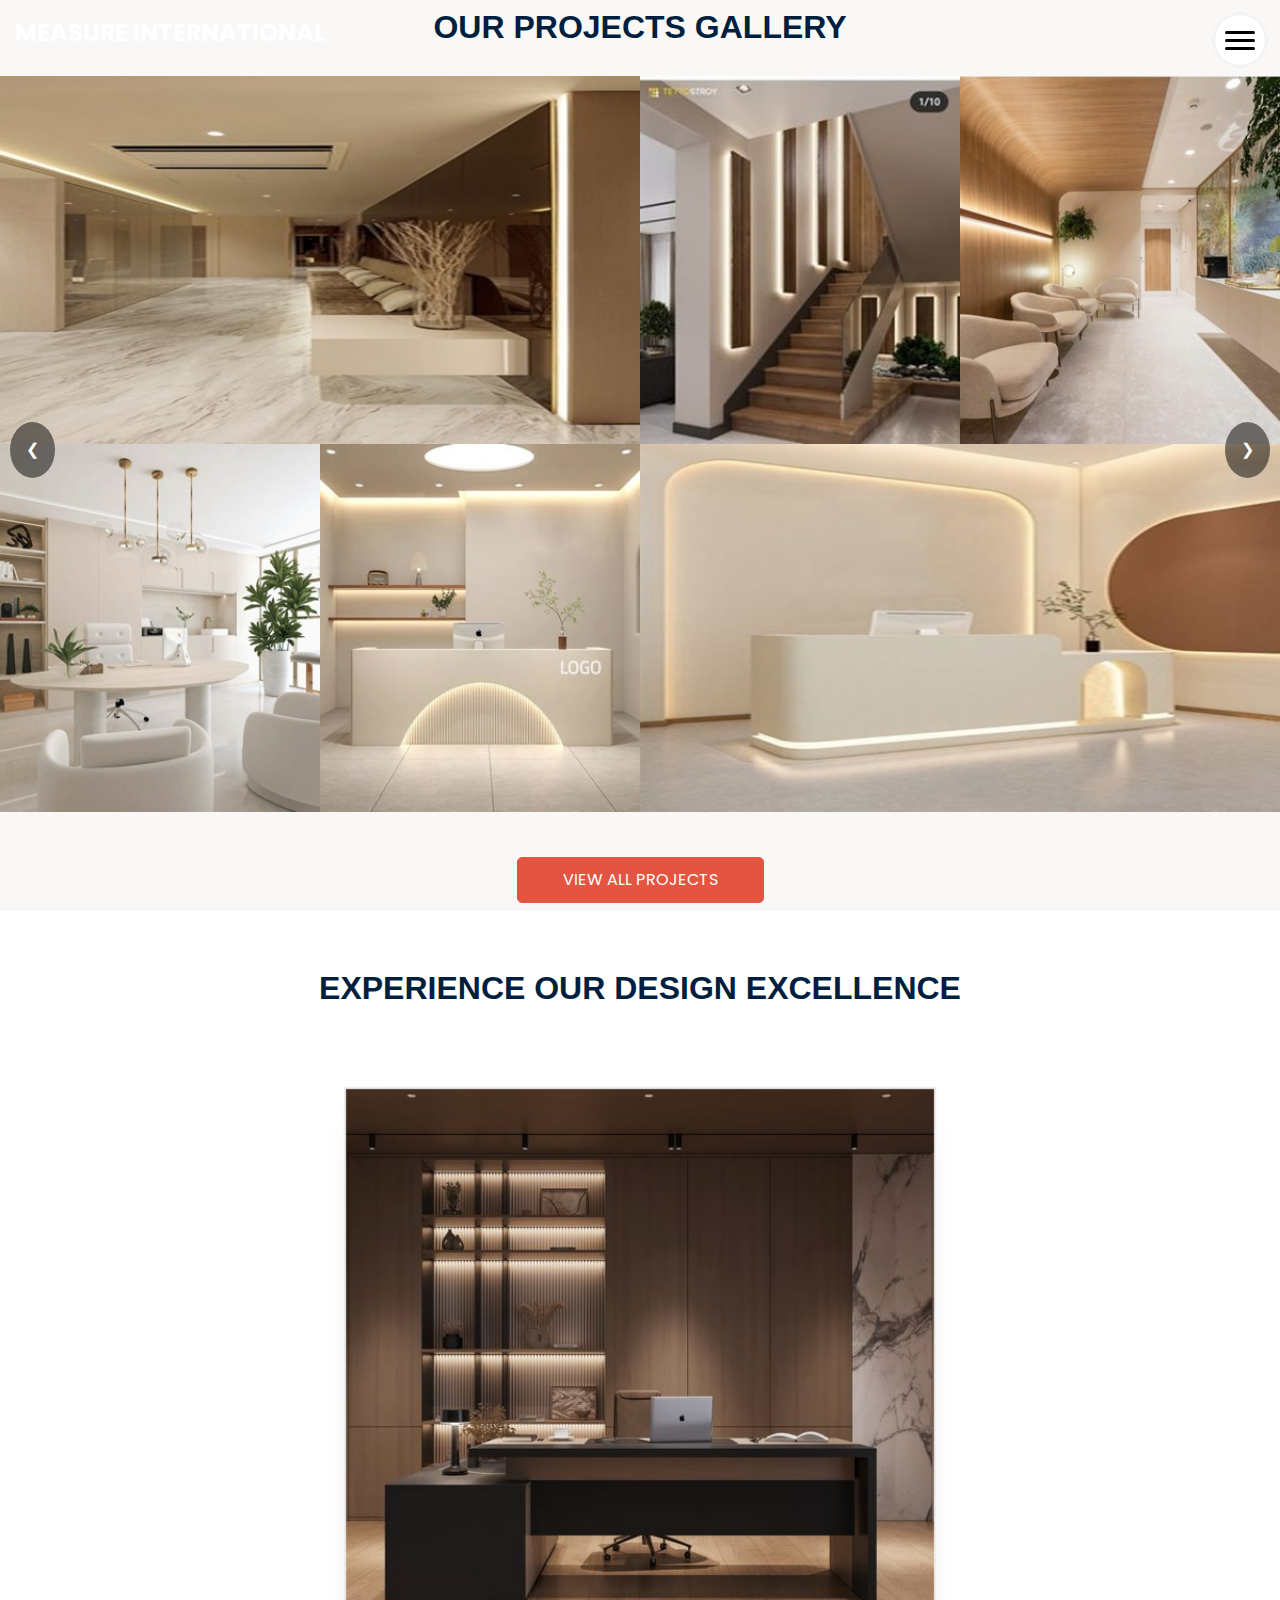
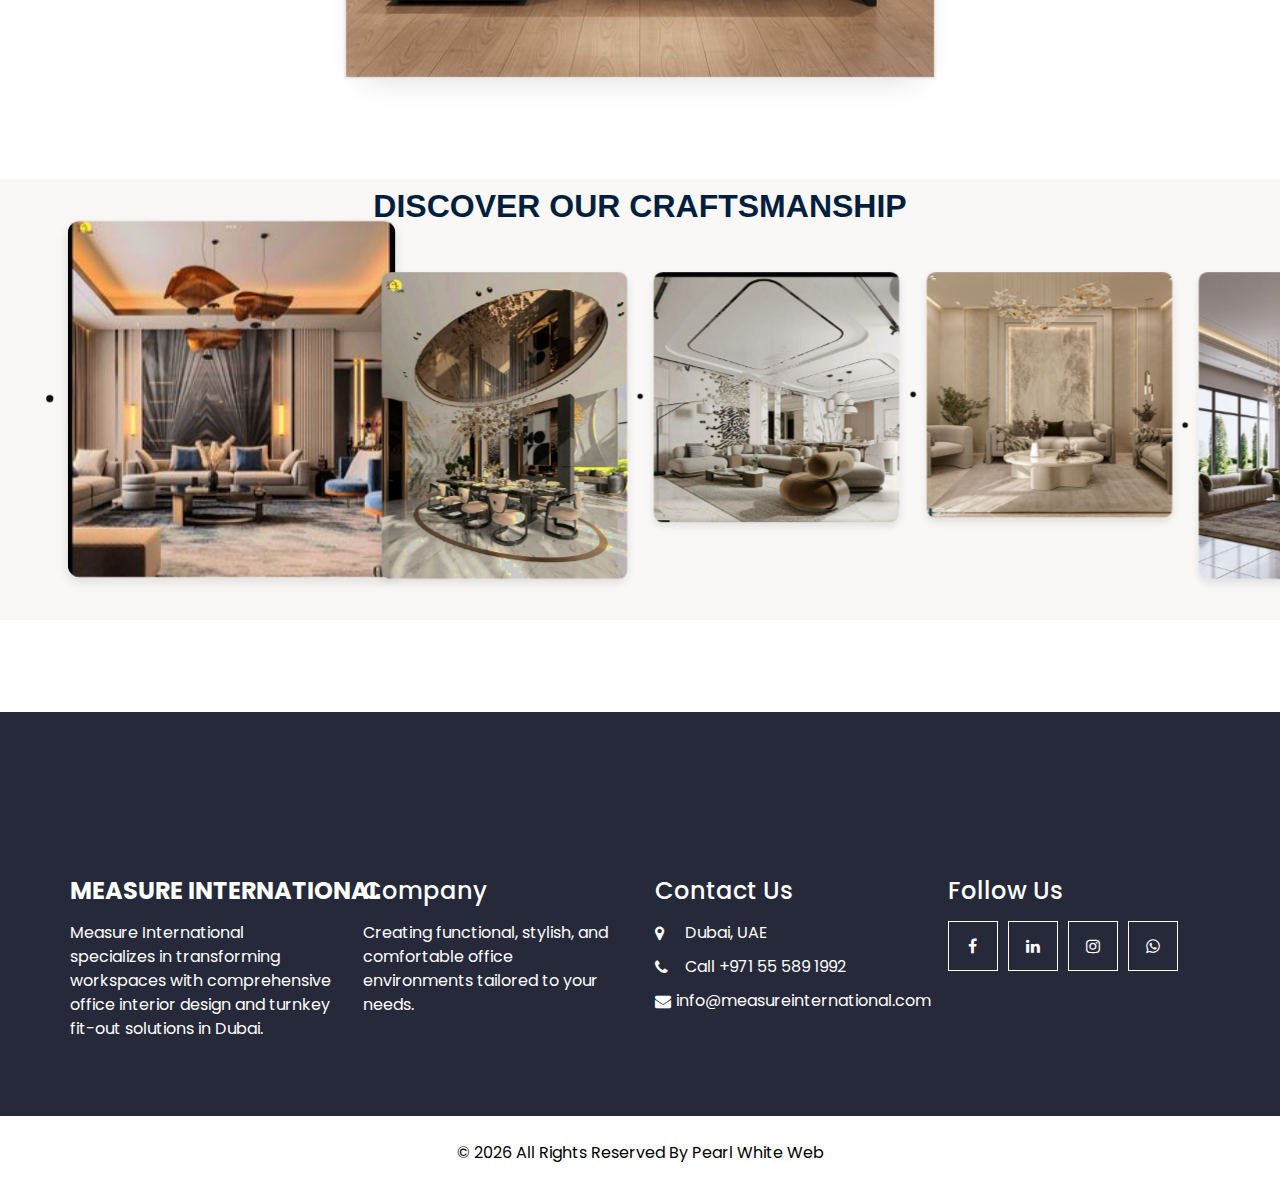
<file: gallery.html>
<!DOCTYPE html>
<html>

<head>
  <!-- Basic -->
  <meta charset="utf-8" />
  <meta http-equiv="X-UA-Compatible" content="IE=edge" />
  <!-- Mobile Metas -->
  <meta name="viewport" content="width=device-width, initial-scale=1, shrink-to-fit=no" />
  <!-- Site Metas -->
  <meta name="keywords" content="Interior Design, Gallery, Measure International" />
  <meta name="description"
    content="Explore the stunning interior design projects by Measure International. Our gallery showcases our expertise in creating beautiful and functional spaces." />
  <meta name="author" content="Measure International" />
  <link rel="icon" href="images/favicon.png" type="image/gif" />

  <title>Measure International - Gallery</title>

  <!-- bootstrap core css -->
  <link rel="stylesheet" type="text/css" href="css/bootstrap.css" />

  <!-- fonts style -->
  <link href="https://fonts.googleapis.com/css?family=Poppins:400,600,700&display=swap" rel="stylesheet" />

  <!-- lightbox Gallery-->
  <link rel="stylesheet" href="css/ekko-lightbox.css" />

  <!-- font awesome style -->
  <link href="css/font-awesome.min.css" rel="stylesheet" />
  <!-- Custom styles for this template -->
  <link href="css/style.css" rel="stylesheet" />
  <!-- responsive style -->
  <link href="css/responsive.css" rel="stylesheet" />

</head>

<body>

  <!-- Header section starts -->
  <header class="header_section">
    <div class="container-fluid">
      <nav class="navbar navbar-expand-lg custom_nav-container">
        <a class="navbar-brand" href="index.html">
          <span>Measure International</span>
        </a>
        <div class="" id="">
          <div class="custom_menu-btn">
            <button onclick="openNav()">
              <span class="s-1"> </span>
              <span class="s-2"> </span>
              <span class="s-3"> </span>
            </button>
            <div id="myNav" class="overlay">
              <div class="overlay-content">
                <div class="overlay-content2">
                  <a href="index.html">Home</a>
                  <a href="about.html">About</a>
                  <a href="gallery.html">Gallery</a>
                  <a href="service.html">Services</a>
                  <a href="Fit-Out.html">Fit-Out Process</a>
                  <a href="Office Interiors.html">Office Interiors</a>
                  <a href="Office Furniture.html">Office Furniture</a>
                  <a href="vasthu.html">VASTU Consultancy</a>
                  <a href="faq.html">FAQ</a>
                  <a href="Contac.html">Contact</a>
                </div>
              </div>
            </div>
          </div>
        </div>
      </nav>
    </div>
  </header>
  <!-- End header section -->
   
  <!-- gallery section -->

  <div class="gallery_section layout_padding">
    <div class="container-fluid">
      <div class="heading_container heading_center">
        <h2>
          Our Projects Gallery
        </h2>
      </div>
      <div class="row">
        <div class=" col-sm-8 col-md-6 px-0">
          <div class="img-box">
            <img src="images/1.jpg" alt="Interior Design Project 1">
            <a href="images/1.jpg" data-toggle="lightbox" data-gallery="gallery">
              <i class="fa fa-picture-o" aria-hidden="true"></i>
            </a>
          </div>
        </div>
        <div class="col-sm-4 col-md-3 px-0">
          <div class="img-box">
            <img src="images/2.jpg" alt="Interior Design Project 2">
            <a href="images/2.jpg" data-toggle="lightbox" data-gallery="gallery">
              <i class="fa fa-picture-o" aria-hidden="true"></i>
            </a>
          </div>
        </div>
        <div class="col-sm-6 col-md-3 px-0">
          <div class="img-box">
            <img src="images/3.jpg" alt="Interior Design Project 3">
            <a href="images/3.jpg" data-toggle="lightbox" data-gallery="gallery">
              <i class="fa fa-picture-o" aria-hidden="true"></i>
            </a>
          </div>
        </div>
        <div class="col-sm-6 col-md-3 px-0">
          <div class="img-box">
            <img src="images/4.jpg" alt="Interior Design Project 4">
            <a href="images/4.jpg" data-toggle="lightbox" data-gallery="gallery">
              <i class="fa fa-picture-o" aria-hidden="true"></i>
            </a>
          </div>
        </div>
        <div class="col-sm-4 col-md-3 px-0">
          <div class="img-box">
            <img src="images/5.jpg" alt="Interior Design Project 5">
            <a href="images/5.jpg" data-toggle="lightbox" data-gallery="gallery">
              <i class="fa fa-picture-o" aria-hidden="true"></i>
            </a>
          </div>
        </div>
        <div class="col-sm-8 col-md-6 px-0">
          <div class="img-box">
            <img src="images/6.jpg" alt="Interior Design Project 6">
            <a href="images/6.jpg" data-toggle="lightbox" data-gallery="gallery">
              <i class="fa fa-picture-o" aria-hidden="true"></i>
            </a>
          </div>
        </div>
      </div>
      <div class="btn-box">
        <a href="gallery.html">
          View All Projects
        </a>
      </div>
    </div>
  </div>

  <!-- end gallery section -->

  <!-- gallery section -->
  <div class="gallery-section layout-padding">
    <div class="container-fluid">
      <div class="heading_container heading_center" style="margin-top: 1cm;">
        <h2>
          Experience Our Design Excellence
        </h2>
      </div>
      <div class="cube-container">

        <div class="cube">
          <div class="face front">
            <img src="images/c1.jpg" alt="Creative Design 1">
          </div>
          <div class="face back">
            <img src="images/c2.jpg" alt="Creative Design 2">
          </div>
          <div class="face left">
            <img src="images/c3.jpg" alt="Creative Design 3">
          </div>
          <div class="face right">
            <img src="images/c4.jpg" alt="Creative Design 4">
          </div>
          <div class="face top">
            <img src="images/c5.jpg" alt="Creative Design 5">
          </div>
          <div class="face bottom">
            <img src="images/c6.jpg" alt="Creative Design 6">
          </div>
        </div>

      </div>
    </div>
  </div>
  <!-- end gallery section -->

  <style>
    /* General Styling */
    .gallery-section {
      padding: 20px 0;
    }

    .heading-container {
      margin-bottom: 80px;
      /* Increase the margin to create more space */
      text-align: center;
    }

    .cube-container {
      margin-top: 2cm;
      perspective: 2100px;
      display: flex;
      justify-content: space-around;
      align-items: center;
      height: 600px;
      padding: 20px;
      position: relative;
    }

    .cube,
    .logo-cube {
      position: relative;
      transform-style: preserve-3d;
      transform: rotateX(0deg) rotateY(0deg);
      animation: rotateCube 30s infinite linear;
      box-shadow: 0 15px 35px rgba(0, 0, 0, 0.2);
      /* Shadow effect */
    }

    .cube {
      width: 550px;
      height: 550px;
    }

    

    

    .face,
    .logo-face {
      position: absolute;
      backface-visibility: hidden;
      border: 2px solid #eee;
    }

    .face {
      width: 550px;
      height: 550px;
    }

    .logo-face {
      width: 550px;
      height: 550px;
    }

    .front {
      transform: rotateY(0deg) translateZ(150px);
    }

    .back {
      transform: rotateY(180deg) translateZ(150px);
    }

    .left {
      transform: rotateY(-90deg) translateZ(150px);
    }

    .right {
      transform: rotateY(90deg) translateZ(150px);
    }

    .top {
      transform: rotateX(90deg) translateZ(150px);
    }

    .bottom {
      transform: rotateX(-90deg) translateZ(150px);
    }

    .logo-front {
      transform: rotateY(0deg) translateZ(75px);
    }

    .logo-back {
      transform: rotateY(180deg) translateZ(75px);
    }

    .logo-left {
      transform: rotateY(-90deg) translateZ(75px);
    }

    .logo-right {
      transform: rotateY(90deg) translateZ(75px);
    }

    .logo-top {
      transform: rotateX(90deg) translateZ(75px);
    }

    .logo-bottom {
      transform: rotateX(-90deg) translateZ(75px);
    }

    .face img,
    .logo-face img {
      width: 100%;
      height: 100%;
      object-fit: cover;
    }

    /* Cube Rotation Animation */
    @keyframes rotateCube {
      from {
        transform: rotateX(0deg) rotateY(0deg);
      }

      to {
        transform: rotateX(0deg) rotateY(360deg);
      }
    }

    /* Button Styling */
    .btn-box {
      text-align: center;
      margin-top: 10px;
    }

    .btn-box a {
      background: #000;
      color: #fff;
      padding: 10px 20px;
      border-radius: 5px;
      text-transform: uppercase;
      transition: background 0.3s, color 0.3s;
    }

    .btn-box a:hover {
      background: #fff;
      color: #000;
    }
  </style>
  <!-- end gallery section -->


  <!-- gallery section2 -->
  <section class="gallery_section layout_padding animated fadeInUp" style="margin-top: 2cm;">
    <div class="container">
      <div class="heading_container heading_center">
        <h2>Discover Our Craftsmanship</h2>
      </div>
      <div class="row">
        <div class="col-sm-8 col-md-6 px-0">
          <ul class="carousel__track">
            <li class="carousel__slide current-slide">
              <img class="carousel__image" src="images/work-1.jpg" alt="Interior Design Work 1">
            </li>
            <li class="carousel__slide">
              <img class="carousel__image" src="images/work-2.jpg" alt="Interior Design Work 2">
            </li>
            <li class="carousel__slide">
              <img class="carousel__image" src="images/work-3.jpg" alt="Interior Design Work 3">
            </li>
            <li class="carousel__slide">
              <img class="carousel__image" src="images/work-4.jpg" alt="Interior Design Work 4">
            </li>
            <li class="carousel__slide">
              <img class="carousel__image" src="images/work-5.jpg" alt="Interior Design Work 5">
            </li>
            <li class="carousel__slide">
              <img class="carousel__image" src="images/work-6.jpg" alt="Interior Design Work 6">
            </li>
            <li class="carousel__slide">
              <img class="carousel__image" src="images/work-7.jpg" alt="Interior Design Work 7">
            </li>
            <li class="carousel__slide">
              <img class="carousel__image" src="images/work-8.jpg" alt="Interior Design Work 8">
            </li>
            <li class="carousel__slide">
              <img class="carousel__image" src="images/work-9.jpg" alt="Interior Design Work 9">
            </li>
            <li class="carousel__slide">
              <img class="carousel__image" src="images/work-10.jpg" alt="Interior Design Work 10">
            </li>
            <li class="carousel__slide">
              <img class="carousel__image" src="images/work-11.jpg" alt="Interior Design Work 11">
            </li>
            <li class="carousel__slide">
              <img class="carousel__image" src="images/work-12.jpg" alt="Interior Design Work 12">
            </li>
          </ul>
        </div>
        <button class="carousel__button carousel__button--left">&#10094;</button>
        <button class="carousel__button carousel__button--right">&#10095;</button>
      </div>
    </div>
  </section>
  <style>
    .gallery_section {
      padding: 0.5rem 0;
      /* Further reduce the padding */
    }

    .heading_container {
      margin-bottom: 0.5rem;
      /* Reduce the margin */
    }

    .heading_container h2 {
      font-size: 2rem;
      color: #001f3f;
      /* Dark blue */
    }

    .carousel {
      position: relative;
      width: 90%;
      /* Increase the width */
      max-width: 1200px;
      /* Increase the max-width */
      margin: 0 auto;
      perspective: 1000px;
      /* Increase the perspective */
    }

    .carousel__track-container {
      overflow: hidden;
      position: relative;
      transform-style: preserve-3d;
      transform: rotateY(0deg) translateZ(-1200px);
      /* Adjust the translateZ value */
    }

    .carousel__track {
      display: flex;
      transition: transform 0.8s ease-in-out;
    }

    .carousel__slide {
      min-width: 50%;
      transition: transform 0.8s ease-in-out;
      transform-origin: center center -600px;
      /* Adjust the transform-origin value */
    }

    .carousel__image {
      width: 100%;
      border-radius: 10px;
      box-shadow: 0 4px 10px rgba(0, 0, 0, 0.1);

    }

    .carousel__button {
      position: absolute;
      top: 50%;
      transform: translateY(-50%);
      background-color: rgba(0, 0, 0, 0.5);
      color: white;
      border: none;
      padding: 1rem;
      cursor: pointer;
      border-radius: 50%;
    }

    .carousel__button:hover {
      background-color: rgba(0, 0, 0, 0.8);
    }

    .carousel__button--left {
      left: 10px;
    }

    .carousel__button--right {
      right: 10px;
    }

    .carousel__slide.current-slide {
      transform: translateZ(0) scale(1.2);
      /* Increase the scale value */
    }

    .carousel__slide {
      transform: translateZ(-300px) scale(0.9);
      /* Adjust the translateZ and scale values */
    }
  </style>


  <script>
    const track = document.querySelector('.carousel__track');
    const slides = Array.from(track.children);
    const nextButton = document.querySelector('.carousel__button--right');
    const prevButton = document.querySelector('.carousel__button--left');
    const slideWidth = slides[0].getBoundingClientRect().width;

    let currentIndex = 0;

    const setSlidePosition = (slide, index) => {
      slide.style.left = slideWidth * index + 'px';
    };

    slides.forEach(setSlidePosition);

    const moveToSlide = (track, currentSlide, targetSlide) => {
      track.style.transform = 'translateX(-' + targetSlide.style.left + ')';
      currentSlide.classList.remove('current-slide');
      targetSlide.classList.add('current-slide');
    };

    const updateCurrentIndex = (index) => {
      currentIndex = (index + slides.length) % slides.length;
    };

    const nextSlide = () => {
      const currentSlide = track.querySelector('.current-slide');
      const nextSlide = currentSlide.nextElementSibling || slides[0];
      moveToSlide(track, currentSlide, nextSlide);
      updateCurrentIndex(currentIndex + 1);
    };

    const prevSlide = () => {
      const currentSlide = track.querySelector('.current-slide');
      const prevSlide = currentSlide.previousElementSibling || slides[slides.length - 1];
      moveToSlide(track, currentSlide, prevSlide);
      updateCurrentIndex(currentIndex - 1);
    };

    nextButton.addEventListener('click', nextSlide);
    prevButton.addEventListener('click', prevSlide);

    setInterval(nextSlide, 3000); // Change slide every 3 seconds
  </script>

  <!-- end gallery section2 -->

  <div class="gallery_section layout_padding" style="background-color: white;">
    <div class="container-fluid">
      <div class="heading_container heading_center">
        <h2></h2>
      </div>
    </div>
  </div>

  <div class="gallery_section layout_padding" style="background-color: white;">
    <div class="container-fluid">
      <div class="heading_container heading_center">
        <h2></h2>
      </div>
    </div>
  </div>

  <!-- Info section -->
  <section class="info_section">
    <div class="container">
      <div class="row info_main_row">
        <div class="col-md-6 col-lg-3">
          <div class="info_insta">
            <h4><a href="index.html" class="navbar-brand m-0 p-0"><span>Measure International</span></a></h4>
            <p class="mb-0" style="text-align: left;">Measure International specializes in transforming workspaces with
              comprehensive office
              interior design and turnkey fit-out solutions in Dubai.</p>
          </div>
        </div>
        <div class="col-md-6 col-lg-3">
          <div class="info_detail">
            <h4>Company</h4>
            <p class="mb-0" style="text-align: left;">Creating functional, stylish, and comfortable office environments
              tailored to your needs.
            </p>
          </div>
        </div>
        <div class="col-md-6 col-lg-3">
          <h4>Contact Us</h4>
          <div class="info_contact">
            <a href="">
              <i class="fa fa-map-marker" aria-hidden="true"></i>
              <span>Dubai, UAE</span>
            </a>
            <a href="">
              <i class="fa fa-phone" aria-hidden="true"></i>
              <span>Call +971 55 589 1992</span>
            </a>
            <a href="">
              <i class="fa fa-envelope"></i>
              <span>info@measureinternational.com</span>
            </a>
          </div>
        </div>
        <div class="col-md-6 col-lg-3">
          <h4>Follow Us</h4>
          <div class="social_box">
            <a href=""><i class="fa fa-facebook" aria-hidden="true"></i></a>

            <a href="https://www.linkedin.com/in/mamtashroff"><i class="fa fa-linkedin" aria-hidden="true"></i></a>
            <a href=""><i class="fa fa-instagram" aria-hidden="true"></i></a>
            <a href="https://wa.me/971555891992?text=Hello%20Measure%20International" target="_blank"><i
                class="fa fa-whatsapp" aria-hidden="true"></i></a>
          </div>

        </div>
      </div>
    </div>
  </section>
  <!-- End info section -->

  <!-- Footer section -->
  <footer class="footer_section">
    <div class="container">
      <p>&copy; <span id="displayYear"></span> All Rights Reserved By <a href="https://html.design/">Pearl White Web</a>
      </p>
    </div>
  </footer>
  <!-- End footer section -->

  <!-- jQery -->
  <script src="js/jquery-3.4.1.min.js"></script>
  <!-- bootstrap js -->
  <script src="js/bootstrap.js"></script>
  <!-- lightbox Gallery-->
  <script src="js/ekko-lightbox.min.js"></script>
  <!-- custom js -->
  <script src="js/custom.js"></script>

</body>

</html>
</file>
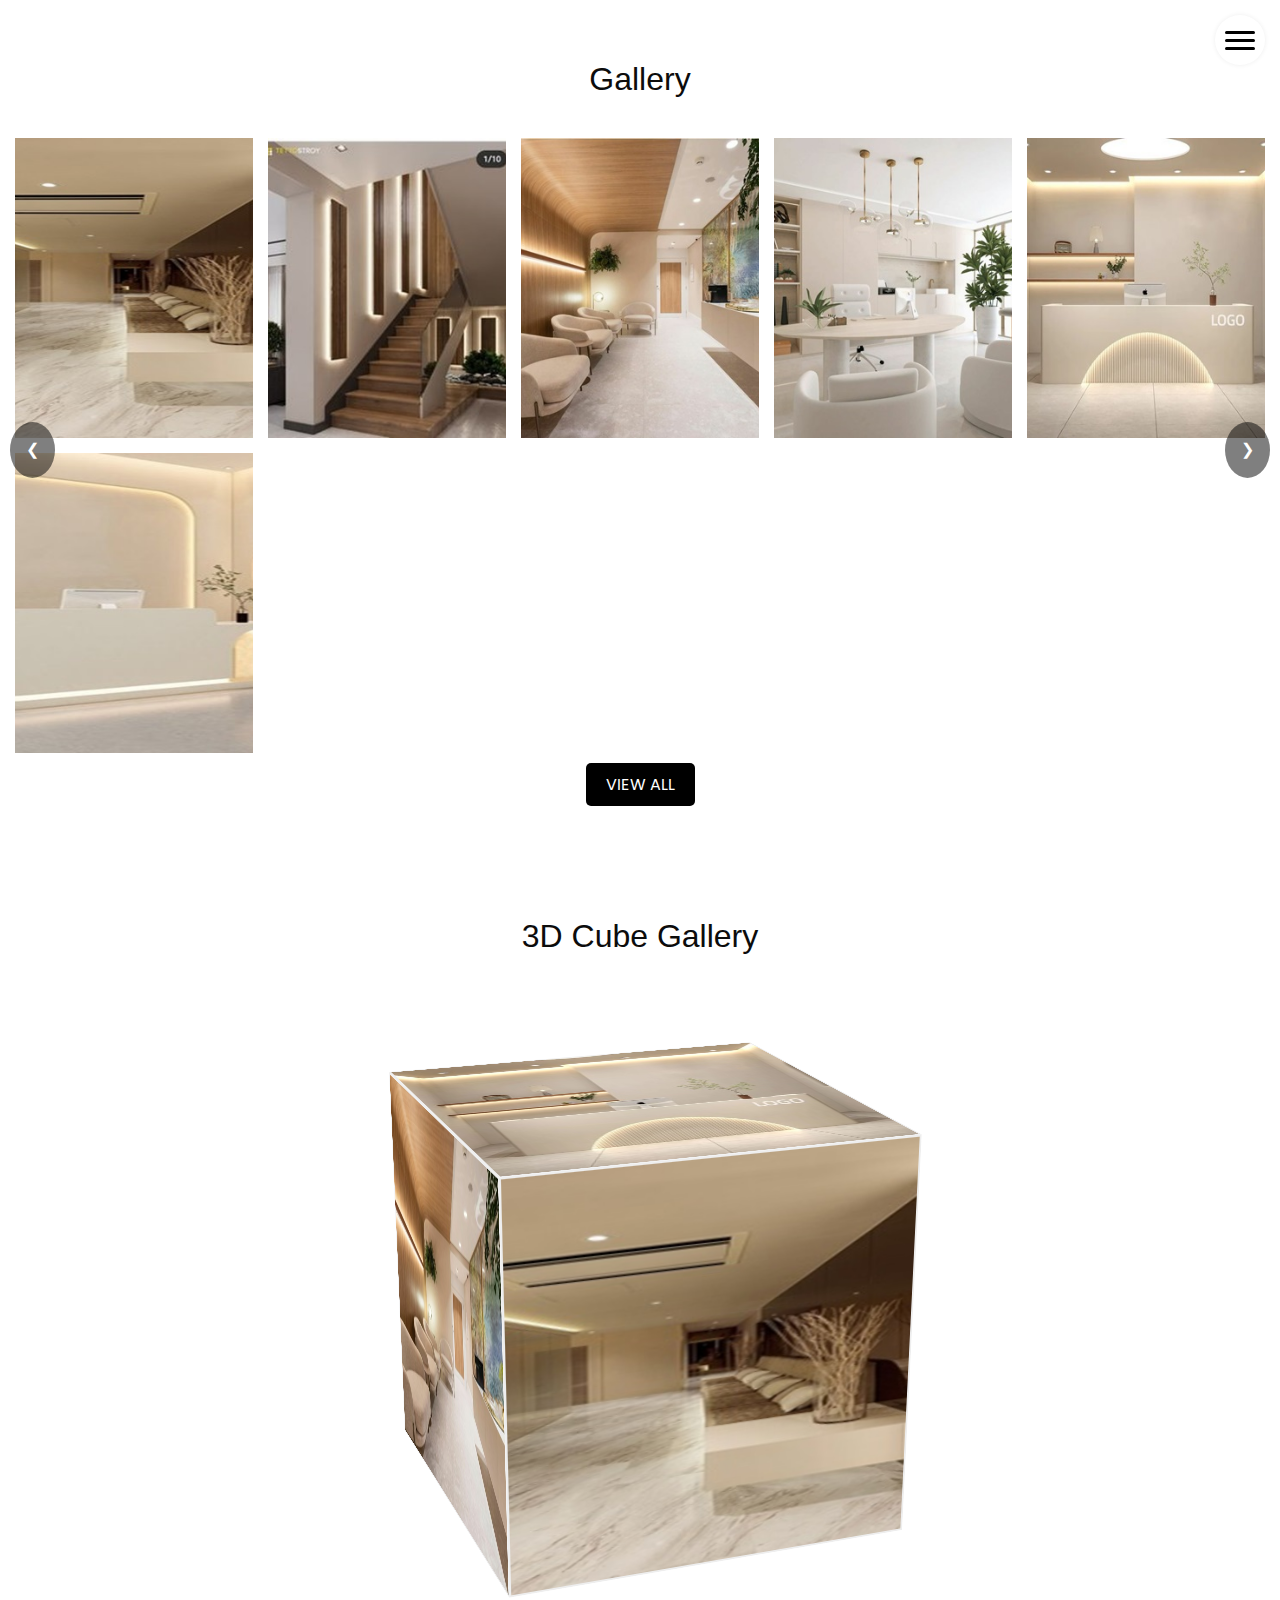
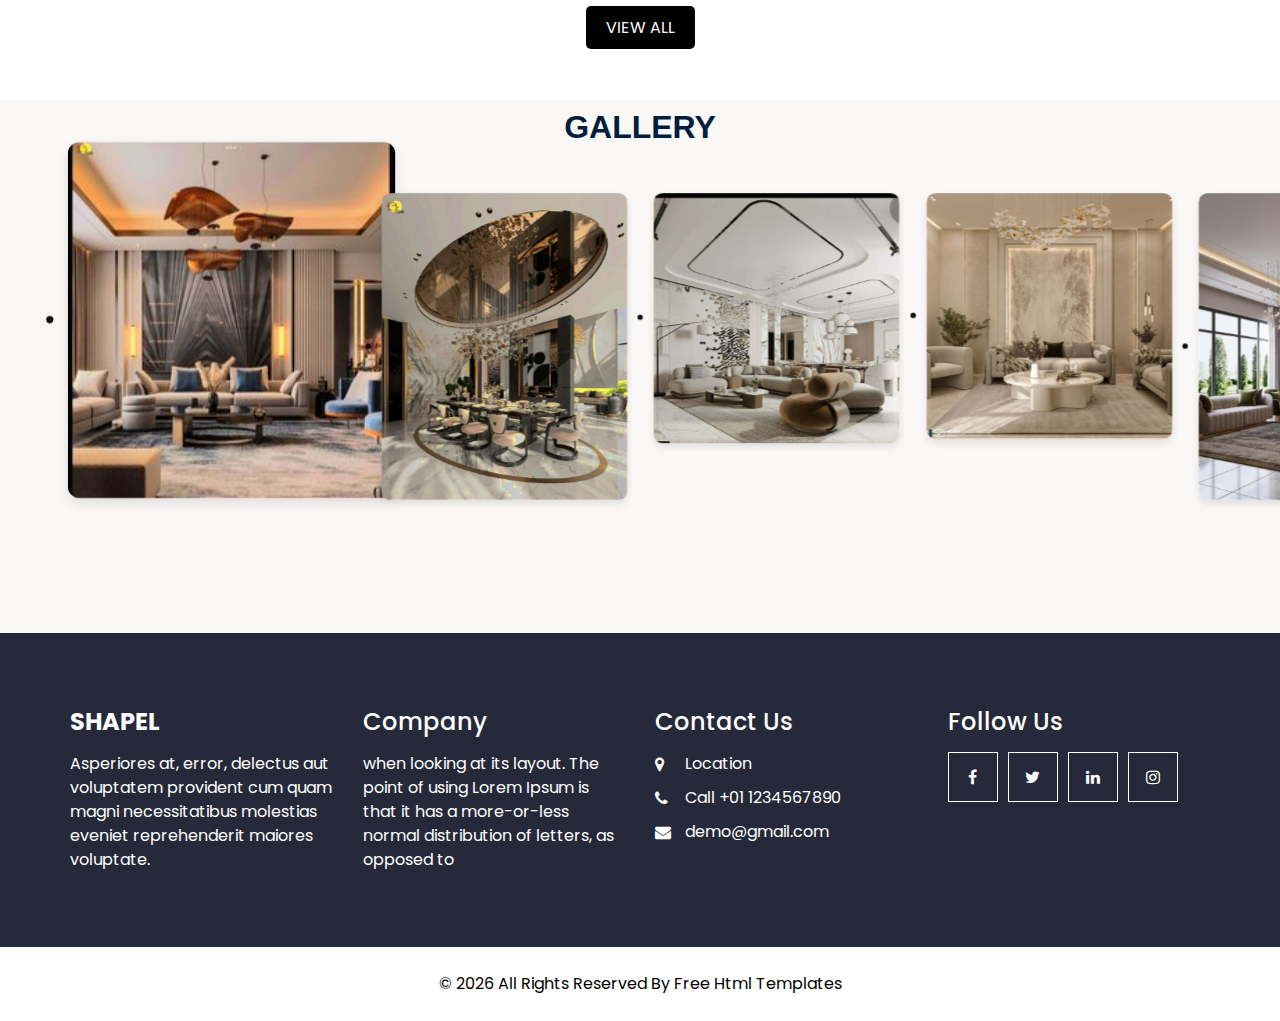
<file: gallery2.html>
<!DOCTYPE html>
<html>

<head>
  <!-- Basic -->
  <meta charset="utf-8" />
  <meta http-equiv="X-UA-Compatible" content="IE=edge" />
  <meta charset="UTF-8">
  <meta name="viewport" content="width=device-width, initial-scale=1.0">
  <!-- Mobile Metas -->
  <meta name="viewport" content="width=device-width, initial-scale=1, shrink-to-fit=no" />
  <!-- Site Metas -->
  <meta name="keywords" content="" />
  <meta name="description" content="" />
  <meta name="author" content="" />
  <link rel="icon" href="images/favicon.png" type="image/gif" />

  <title>Shapel</title>

  <!-- bootstrap core css -->
  <link rel="stylesheet" type="text/css" href="css/bootstrap.css" />

  <!-- fonts style -->
  <link href="https://fonts.googleapis.com/css?family=Poppins:400,600,700&display=swap" rel="stylesheet" />

  <!-- lightbox Gallery-->
  <link rel="stylesheet" href="css/ekko-lightbox.css" />

  <!-- font awesome style -->
  <link href="css/font-awesome.min.css" rel="stylesheet" />
  <!-- Custom styles for this template -->
  <link href="css/style.css" rel="stylesheet" />
  <!-- responsive style -->
  <link href="css/responsive.css" rel="stylesheet" />

</head>

<body>

 <!-- Header section starts -->
 <header class="header_section">
   <div class="container-fluid">
     <nav class="navbar navbar-expand-lg custom_nav-container">
       <a class="navbar-brand" href="index.html">
         <span>Measure International</span>
       </a>
       <div class="" id="">
         <div class="custom_menu-btn">
           <button onclick="openNav()">
             <span class="s-1"> </span>
             <span class="s-2"> </span>
             <span class="s-3"> </span>
           </button>
           <div id="myNav" class="overlay">
             <div class="overlay-content">
               <a href="index.html">Home</a>
               <a href="about.html">About</a>
               <a href="gallery.html">Gallery</a>
               <a href="service.html">Services</a>
               <a href="Fit-Out.html">Fit-Out Process</a>
               <a href="Office Interiors.html">Office Interiors</a>
               <a href="Office Furniture.html">Office Furniture</a>
               <a href="vasthu.html">VASTU Consultancy</a>
               <a href="faq.html">FAQ</a>
               <a href="Contac.html">Contact</a>
             </div>
           </div>
         </div>
       </div>
     </nav>
   </div>
 </header>
 <!-- End header section -->


  <!-- gallery section -->
<!-- gallery section -->
<div class="gallery-section layout-padding">
  <div class="container-fluid">
    <div class="heading-container heading-center">
      <h2>Gallery</h2>
    </div>
    <div class="gallery-grid">
      <div class="gallery-item">
        <img src="images/1.jpg" alt="">
        <a href="images/1.jpg" class="gallery-link" data-toggle="lightbox" data-gallery="gallery">
          <i class="fa fa-search-plus" aria-hidden="true"></i>
        </a>
      </div>
      <div class="gallery-item">
        <img src="images/2.jpg" alt="">
        <a href="images/2.jpg" class="gallery-link" data-toggle="lightbox" data-gallery="gallery">
          <i class="fa fa-search-plus" aria-hidden="true"></i>
        </a>
      </div>
      <div class="gallery-item">
        <img src="images/3.jpg" alt="">
        <a href="images/3.jpg" class="gallery-link" data-toggle="lightbox" data-gallery="gallery">
          <i class="fa fa-search-plus" aria-hidden="true"></i>
        </a>
      </div>
      <div class="gallery-item">
        <img src="images/4.jpg" alt="">
        <a href="images/4.jpg" class="gallery-link" data-toggle="lightbox" data-gallery="gallery">
          <i class="fa fa-search-plus" aria-hidden="true"></i>
        </a>
      </div>
      <div class="gallery-item">
        <img src="images/5.jpg" alt="">
        <a href="images/5.jpg" class="gallery-link" data-toggle="lightbox" data-gallery="gallery">
          <i class="fa fa-search-plus" aria-hidden="true"></i>
        </a>
      </div>
      <div class="gallery-item">
        <img src="images/6.jpg" alt="">
        <a href="images/6.jpg" class="gallery-link" data-toggle="lightbox" data-gallery="gallery">
          <i class="fa fa-search-plus" aria-hidden="true"></i>
        </a>
      </div>
    </div>
    <div class="btn-box">
      <a href="">View All</a>
    </div>
  </div>
</div>
<!-- end gallery section -->


<!-- end gallery section -->


  <style>
   /* General Styling */
   .gallery-section {
   padding: 60px 0;
   }

   .heading-container {
   margin-bottom: 40px;
   }

   /* Gallery Grid Styling */
   .gallery-grid {
   display: grid;
   grid-template-columns: repeat(auto-fill, minmax(200px, 1fr));
   gap: 15px;
   }

   .gallery-item {
   position: relative;
   overflow: hidden;
   height: 300px;
   transition: transform 0.6s ease, box-shadow 0.6s ease;
   transform-style: preserve-3d;
   }

   .gallery-item img {
   width: 100%;
   height: 100%;
   object-fit: cover;
   transition: transform 0.6s ease;
   }

   .gallery-item:hover {
   transform: rotateY(10deg) rotateX(5deg) scale(1.05);
   box-shadow: 0 20px 30px rgba(0, 0, 0, 0.2);
   }

   .gallery-item:hover img {
   transform: scale(1.1);
   }

   .gallery-link {
   position: absolute;
   top: 50%;
   left: 50%;
   transform: translate(-50%, -50%) scale(0.5);
   opacity: 0;
   color: white;
   transition: transform 0.6s ease, opacity 0.6s ease;
   }

   .gallery-item:hover .gallery-link {
   transform: translate(-50%, -50%) scale(1);
   opacity: 1;
   }

   .fa-search-plus {
   font-size: 30px;
   }

   /* Button Styling */
   .btn-box {
   text-align: center;
   margin-top: 20px;
   }

   .btn-box a {
   background: #000;
   color: #fff;
   padding: 10px 20px;
   border-radius: 5px;
   text-transform: uppercase;
   transition: background 0.3s, color 0.3s;
   }

   .btn-box a:hover {
   background: #fff;
   color: #000;
   }

  </style>
  <!-- end gallery section -->

  <!-- gallery section -->
 <!-- gallery section -->
 <div class="gallery-section layout-padding">
   <div class="container-fluid">
     <div class="heading-container heading-center">
       <h2>3D Cube Gallery</h2>
     </div>
     <div class="cube-container">
       <div class="cube">
         <div class="face front">
           <img src="images/1.jpg" alt="Image 1">
         </div>
         <div class="face back">
           <img src="images/2.jpg" alt="Image 2">
         </div>
         <div class="face left">
           <img src="images/3.jpg" alt="Image 3">
         </div>
         <div class="face right">
           <img src="images/4.jpg" alt="Image 4">
         </div>
         <div class="face top">
           <img src="images/5.jpg" alt="Image 5">
         </div>
         <div class="face bottom">
           <img src="images/6.jpg" alt="Image 6">
         </div>
       </div>
     </div>
     <div class="btn-box">
       <a href="">View All</a>
     </div>
   </div>
 </div>
 <!-- end gallery section -->

  <style>
/* General Styling */
.gallery-section {
padding: 60px 0;
}

.heading-container {
margin-bottom: 40px;
text-align: center;
}

.cube-container {
perspective: 2000px;
display: flex;
justify-content: center;
align-items: center;
height: 600px; /* Adjust height to make the cube more prominent */
}

.cube {
position: relative;
width: 400px;
height: 400px;
transform-style: preserve-3d;
transform: rotateX(-20deg) rotateY(20deg);
animation: rotateCube 30s infinite linear; /* Slower rotation */
}

.face {
position: absolute;
width: 400px;
height: 400px;
backface-visibility: hidden;
border: 2px solid #eee; /* Subtle border for clarity */
}

.front { transform: rotateY(0deg) translateZ(200px); }
.back { transform: rotateY(180deg) translateZ(200px); }
.left { transform: rotateY(-90deg) translateZ(200px); }
.right { transform: rotateY(90deg) translateZ(200px); }
.top { transform: rotateX(90deg) translateZ(200px); }
.bottom { transform: rotateX(-90deg) translateZ(200px); }

.face img {
width: 100%;
height: 100%;
object-fit: cover;
}

/* Cube Rotation Animation */
@keyframes rotateCube {
from { transform: rotateX(-20deg) rotateY(0deg); }
to { transform: rotateX(-20deg) rotateY(360deg); }
}

/* Button Styling */
.btn-box {
text-align: center;
margin-top: 20px;
}

.btn-box a {
background: #000;
color: #fff;
padding: 10px 20px;
border-radius: 5px;
text-transform: uppercase;
transition: background 0.3s, color 0.3s;
}

.btn-box a:hover {
background: #fff;
color: #000;
}


</style>
  <!-- end gallery section -->


 

  <!-- gallery section2 -->
  <section class="gallery_section layout_padding animated fadeInUp">
    <div class="container">
      <div class="heading_container heading_center">
        <h2>Gallery</h2>
      </div>
      <div class="row">
        <div class="col-sm-8 col-md-6 px-0">
          <ul class="carousel__track">
            <li class="carousel__slide current-slide">
              <img class="carousel__image" src="images/work-1.jpg" alt="Interior Design Work 1">
            </li>
            <li class="carousel__slide">
              <img class="carousel__image" src="images/work-2.jpg" alt="Interior Design Work 2">
            </li>
            <li class="carousel__slide">
              <img class="carousel__image" src="images/work-3.jpg" alt="Interior Design Work 3">
            </li>
            <li class="carousel__slide">
              <img class="carousel__image" src="images/work-4.jpg" alt="Interior Design Work 4">
            </li>
            <li class="carousel__slide">
              <img class="carousel__image" src="images/work-5.jpg" alt="Interior Design Work 5">
            </li>
            <li class="carousel__slide">
              <img class="carousel__image" src="images/work-6.jpg" alt="Interior Design Work 6">
            </li>
            <li class="carousel__slide">
              <img class="carousel__image" src="images/work-7.jpg" alt="Interior Design Work 7">
            </li>
            <li class="carousel__slide">
              <img class="carousel__image" src="images/work-8.jpg" alt="Interior Design Work 8">
            </li>
            <li class="carousel__slide">
              <img class="carousel__image" src="images/work-9.jpg" alt="Interior Design Work 9">
            </li>
            <li class="carousel__slide">
              <img class="carousel__image" src="images/work-10.jpg" alt="Interior Design Work 10">
            </li>
            <li class="carousel__slide">
              <img class="carousel__image" src="images/work-11.jpg" alt="Interior Design Work 11">
            </li>
            <li class="carousel__slide">
              <img class="carousel__image" src="images/work-12.jpg" alt="Interior Design Work 12">
            </li>
          </ul>
        </div>
        <button class="carousel__button carousel__button--left">&#10094;</button>
        <button class="carousel__button carousel__button--right">&#10095;</button>
      </div>
    </div>
  </section>
<style>
  .gallery_section {
    padding: 0.5rem 0;
    /* Further reduce the padding */
  }

  .heading_container {
    margin-bottom: 0.5rem;
    /* Reduce the margin */
  }

  .heading_container h2 {
    font-size: 2rem;
    color: #001f3f;
    /* Dark blue */
  }

  .carousel {
    position: relative;
    width: 90%;
    /* Increase the width */
    max-width: 1200px;
    /* Increase the max-width */
    margin: 0 auto;
    perspective: 1000px;
    /* Increase the perspective */
  }

  .carousel__track-container {
    overflow: hidden;
    position: relative;
    transform-style: preserve-3d;
    transform: rotateY(0deg) translateZ(-1200px);
    /* Adjust the translateZ value */
  }

  .carousel__track {
    display: flex;
    transition: transform 0.8s ease-in-out;
  }

  .carousel__slide {
    min-width: 50%;
    transition: transform 0.8s ease-in-out;
    transform-origin: center center -600px;
    /* Adjust the transform-origin value */
  }

  .carousel__image {
    width: 100%;
    border-radius: 10px;
    box-shadow: 0 4px 10px rgba(0, 0, 0, 0.1);

  }

  .carousel__button {
    position: absolute;
    top: 50%;
    transform: translateY(-50%);
    background-color: rgba(0, 0, 0, 0.5);
    color: white;
    border: none;
    padding: 1rem;
    cursor: pointer;
    border-radius: 50%;
  }

  .carousel__button:hover {
    background-color: rgba(0, 0, 0, 0.8);
  }

  .carousel__button--left {
    left: 10px;
  }

  .carousel__button--right {
    right: 10px;
  }

  .carousel__slide.current-slide {
    transform: translateZ(0) scale(1.2);
    /* Increase the scale value */
  }

  .carousel__slide {
    transform: translateZ(-300px) scale(0.9);
    /* Adjust the translateZ and scale values */
  }
</style>


  <script>
    const track = document.querySelector('.carousel__track');
    const slides = Array.from(track.children);
    const nextButton = document.querySelector('.carousel__button--right');
    const prevButton = document.querySelector('.carousel__button--left');
    const slideWidth = slides[0].getBoundingClientRect().width;

    let currentIndex = 0;

    const setSlidePosition = (slide, index) => {
      slide.style.left = slideWidth * index + 'px';
    };

    slides.forEach(setSlidePosition);

    const moveToSlide = (track, currentSlide, targetSlide) => {
      track.style.transform = 'translateX(-' + targetSlide.style.left + ')';
      currentSlide.classList.remove('current-slide');
      targetSlide.classList.add('current-slide');
    };

    const updateCurrentIndex = (index) => {
      currentIndex = (index + slides.length) % slides.length;
    };

    const nextSlide = () => {
      const currentSlide = track.querySelector('.current-slide');
      const nextSlide = currentSlide.nextElementSibling || slides[0];
      moveToSlide(track, currentSlide, nextSlide);
      updateCurrentIndex(currentIndex + 1);
    };

    const prevSlide = () => {
      const currentSlide = track.querySelector('.current-slide');
      const prevSlide = currentSlide.previousElementSibling || slides[slides.length - 1];
      moveToSlide(track, currentSlide, prevSlide);
      updateCurrentIndex(currentIndex - 1);
    };

    nextButton.addEventListener('click', nextSlide);
    prevButton.addEventListener('click', prevSlide);

    setInterval(nextSlide, 3000); // Change slide every 3 seconds
  </script>

  <!-- end gallery section2 -->


    <div class="gallery_section layout_padding">
      <div class="container-fluid">
        <div class="heading_container heading_center">
          <h2></h2>
        </div>
      </div>
    </div>

        <div class="gallery_section layout_padding">
          <div class="container-fluid">
            <div class="heading_container heading_center">
              <h2></h2>
            </div>
          </div>
        </div>
        


  <!-- info section -->
  <section class="info_section innerpage_info_section">
    <div class="container">
      <div class="row info_main_row">
        <div class="col-md-6 col-lg-3">
          <div class="info_insta">
            <h4>
              <a href="index.html" class="navbar-brand m-0 p-0">
                <span>Shapel</span>
              </a>
            </h4>
            <p class="mb-0">
              Asperiores at, error, delectus aut voluptatem provident cum quam magni necessitatibus molestias eveniet
              reprehenderit maiores voluptate.
            </p>
          </div>
        </div>
        <div class="col-md-6 col-lg-3">
          <div class="info_detail">
            <h4>Company</h4>
            <p class="mb-0">
              when looking at its layout. The point of using Lorem Ipsum is that it has a more-or-less normal
              distribution of letters, as opposed to
            </p>
          </div>
        </div>
        <div class="col-md-6 col-lg-3">
          <h4>Contact Us</h4>
          <div class="info_contact">
            <a href="">
              <i class="fa fa-map-marker" aria-hidden="true"></i>
              <span>Location</span>
            </a>
            <a href="">
              <i class="fa fa-phone" aria-hidden="true"></i>
              <span>Call +01 1234567890</span>
            </a>
            <a href="">
              <i class="fa fa-envelope"></i>
              <span>demo@gmail.com</span>
            </a>
          </div>
        </div>
        <div class="col-md-6 col-lg-3">
          <h4>Follow Us</h4>
          <div class="social_box">
            <a href="">
              <i class="fa fa-facebook" aria-hidden="true"></i>
            </a>
            <a href="">
              <i class="fa fa-twitter" aria-hidden="true"></i>
            </a>
            <a href="">
              <i class="fa fa-linkedin" aria-hidden="true"></i>
            </a>
            <a href="">
              <i class="fa fa-instagram" aria-hidden="true"></i>
            </a>
          </div>
        </div>
      </div>
    </div>
  </section>

  <!-- end info_section -->


  <!-- footer section -->
  <footer class="footer_section">
    <div class="container">
      <p>
        &copy; <span id="displayYear"></span> All Rights Reserved By
        <a href="https://html.design/">Free Html Templates</a>
      </p>
    </div>
  </footer>
  <!-- footer section -->


  <!-- jQery -->
  <script src="js/jquery-3.4.1.min.js"></script>
  <!-- bootstrap js -->
  <script src="js/bootstrap.js"></script>
  <!-- lightbox Gallery-->
  <script src="js/ekko-lightbox.min.js"></script>
  <!-- custom js -->
  <script src="js/custom.js"></script>

</body>

</html>
</file>
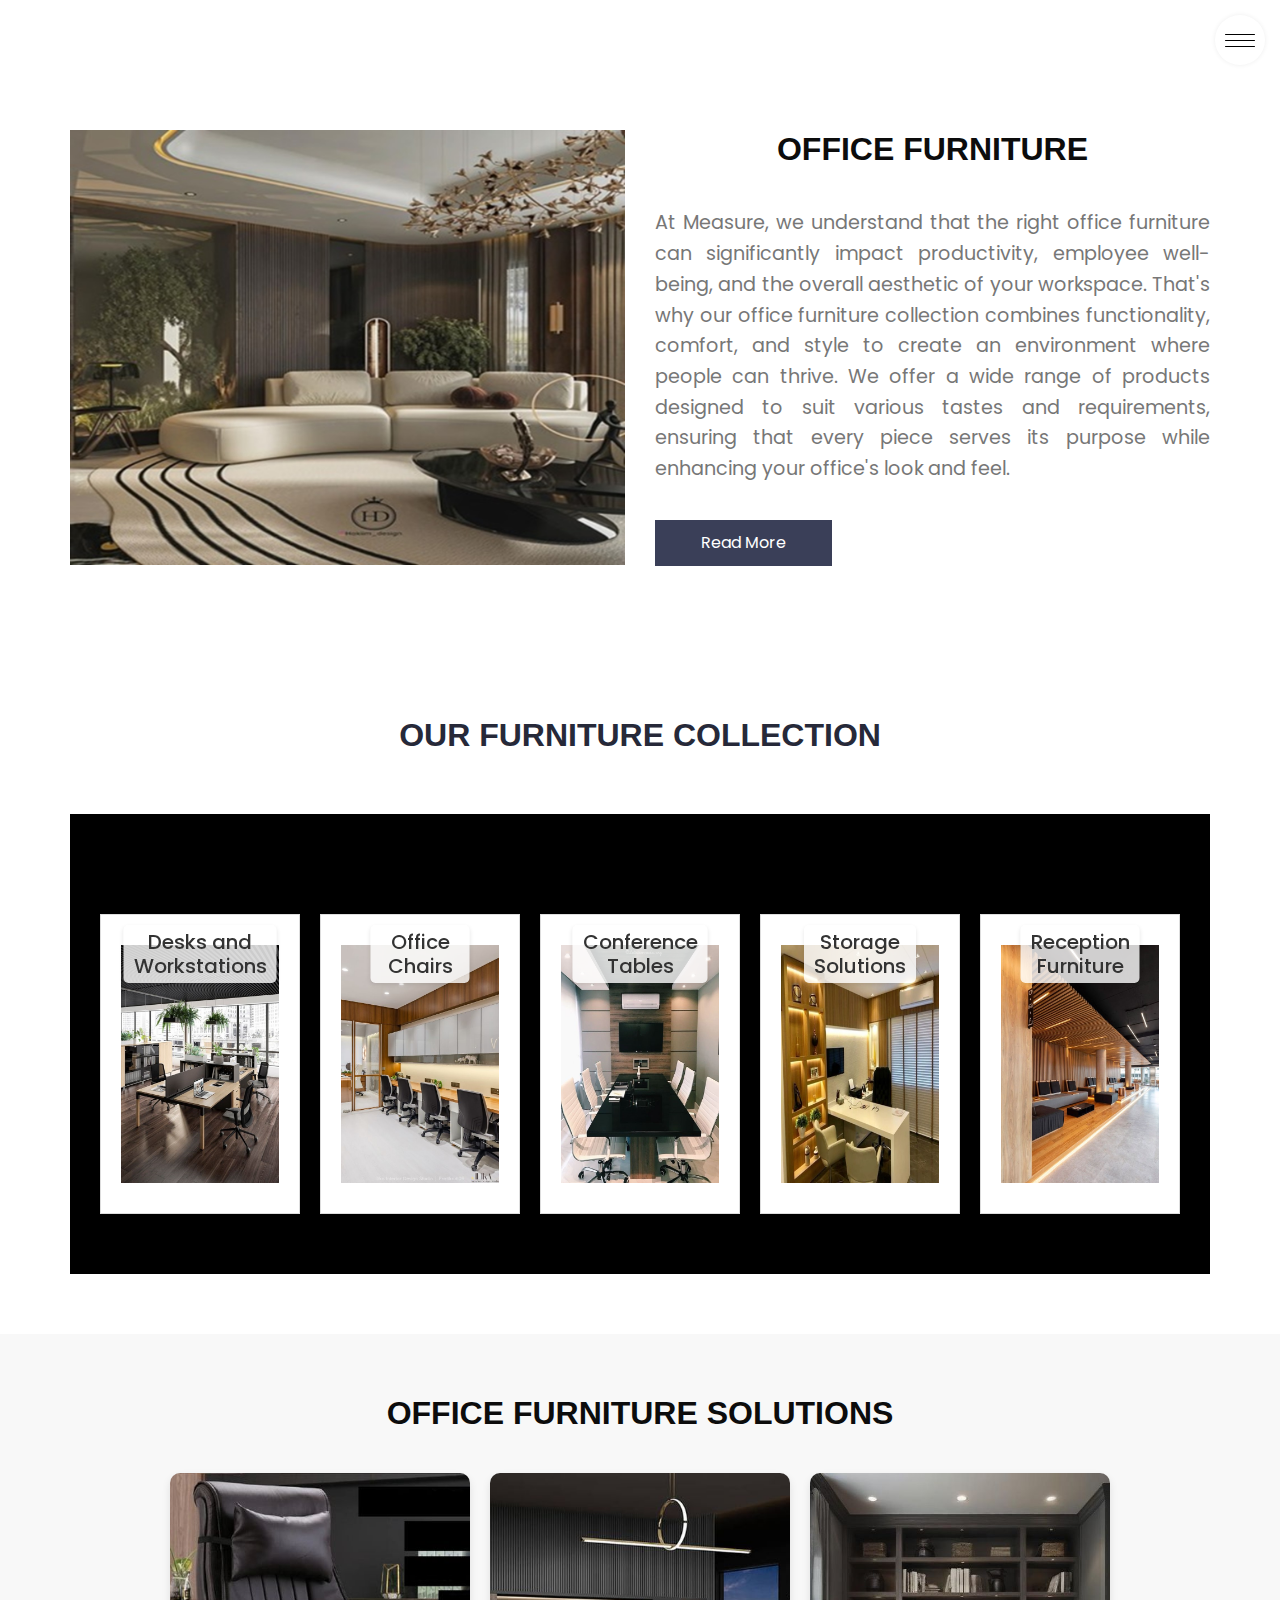
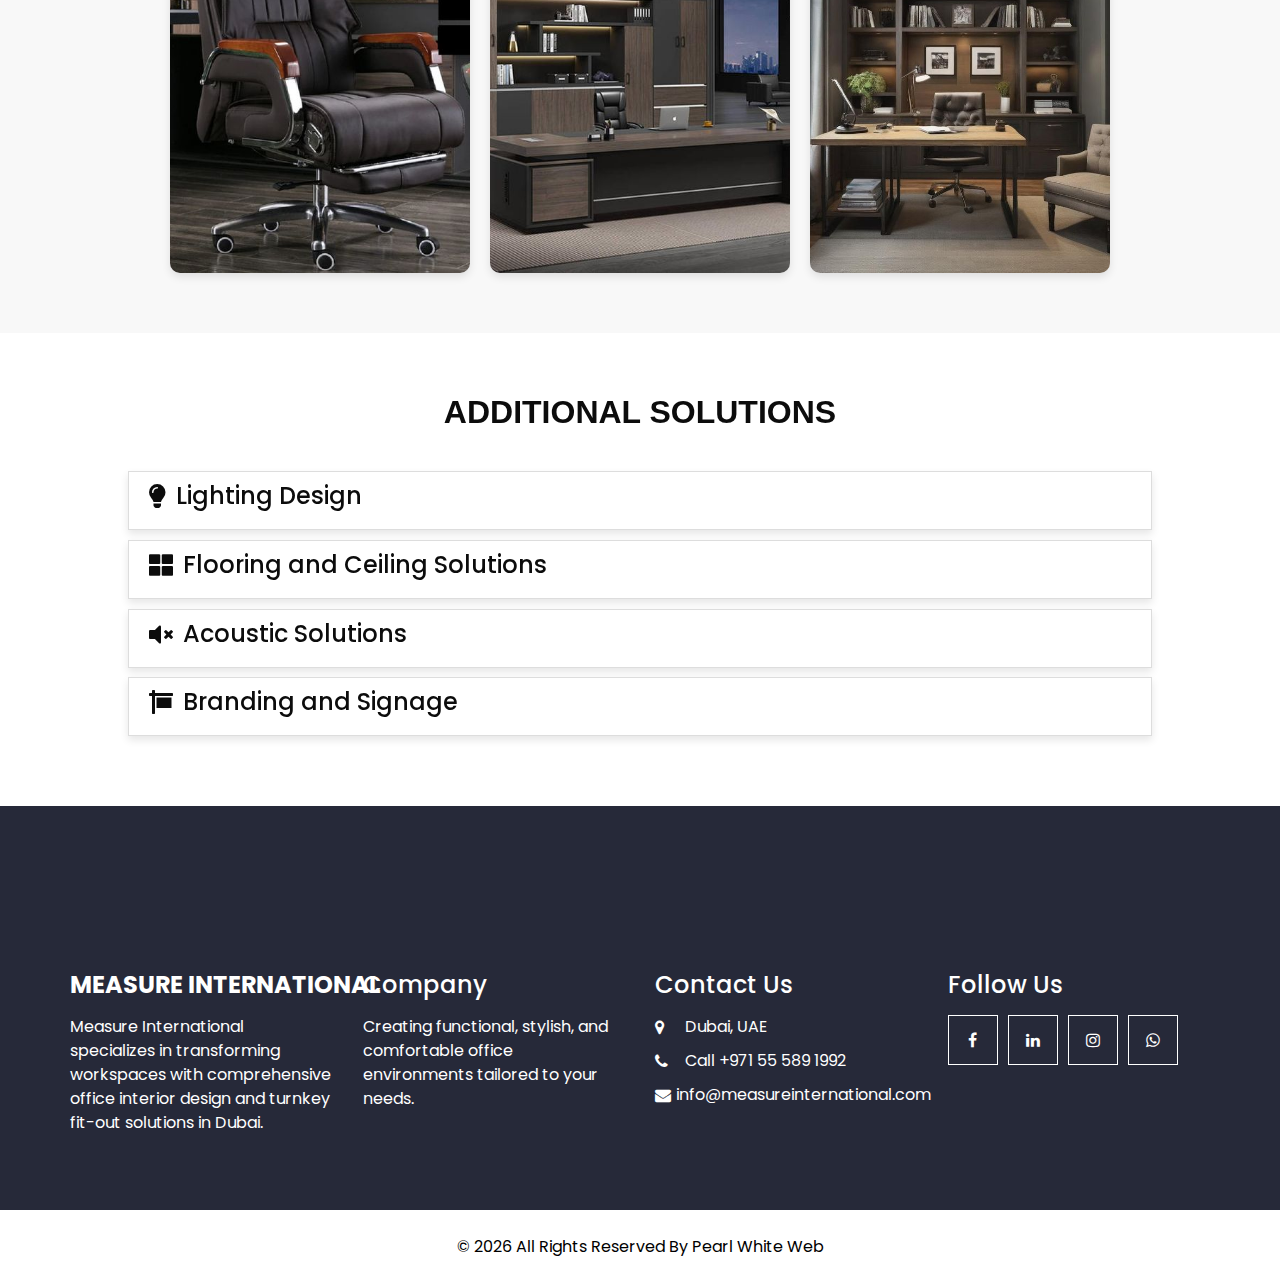
<file: Office Furniture.html>
<!DOCTYPE html>
<html lang="en">

<head>
  <!-- Basic -->
  <meta charset="utf-8">
  <meta http-equiv="X-UA-Compatible" content="IE=edge">

  <meta name="viewport" content="width=device-width, initial-scale=1.0">
  <!-- Mobile Metas -->
  <meta name="viewport" content="width=device-width, initial-scale=1, shrink-to-fit=no">
  <!-- Site Metas -->
  <meta name="keywords"
    content="office interiors, office furniture, turnkey fit-out solutions, Dubai interior design, Measure International">
  <meta name="description"
    content="Measure International specializes in transforming workspaces with comprehensive office interior design and turnkey fit-out solutions in Dubai. Contact us to create your functional, stylish, and comfortable office environment.">
  <meta name="author" content="Measure International">
  <link rel="icon" href="images/favicon.png" type="image/gif">
   <link rel="stylesheet" href="https://cdnjs.cloudflare.com/ajax/libs/font-awesome/5.15.4/css/all.min.css">

  <title>Office Furniture - Measure International</title>

  <!-- Bootstrap core CSS -->
  <link rel="stylesheet" type="text/css" href="css/bootstrap.css">
  <!-- Fonts style -->
  <link href="https://fonts.googleapis.com/css?family=Poppins:400,600,700&display=swap" rel="stylesheet">
  <!-- Font Awesome style -->
  <link href="css/font-awesome.min.css" rel="stylesheet">
  <!-- Ekko Lightbox -->
  <link rel="stylesheet" href="css/ekko-lightbox.css">
  <!-- Slick slider CSS -->
  <link rel="stylesheet" type="text/css" href="css/slick.css">
  <link rel="stylesheet" type="text/css" href="css/slick-theme.css">
  <!-- Custom styles for this template -->
  <link href="css/style.css" rel="stylesheet">
  <!-- Responsive style -->
  <link href="css/responsive.css" rel="stylesheet">

  <style>
    /* Inline CSS for enhanced visuals and animations */
    .team_member img {
      width: 100%;
      height: auto;
      border-radius: 50%;
      margin-bottom: 15px;
      transition: transform 0.3s;
    }

    .team_member img:hover {
      transform: scale(1.1);
    }

    .carousel-item {
      text-align: center;
    }

    .carousel-item img {
      width: 80px;
      height: 80px;
      border-radius: 50%;
      margin: 0 auto 15px;
      transition: transform 0.3s;
    }

    .carousel-item img:hover {
      transform: rotate(360deg);
    }

    .testimonial-box {
      padding: 20px;
      background: #3a3f58;
      border-radius: 10px;
      box-shadow: 0 0 10px rgba(0, 0, 0, 0.1);
      margin: 15px;
      transition: transform 0.3s, box-shadow 0.3s;
    }

    .testimonial-box:hover {
      transform: translateY(-10px);
      box-shadow: 0 0 20px rgba(0, 0, 0, 0.2);
    }

    .card-slider {
      display: flex;
      overflow-x: auto;
      scroll-snap-type: x mandatory;
    }

    .card-slider .card {
      flex: 0 0 auto;
      scroll-snap-align: start;
      margin-right: 15px;
      transition: transform 0.3s, box-shadow 0.3s;
    }

    .card-slider .card:hover {
      transform: translateY(-10px);
      box-shadow: 0 0 20px rgba(0, 0, 0, 0.2);
    }

    .card {
      background: #fff;
      padding: 20px;
      border-radius: 10px;
      box-shadow: 0 0 10px rgba(0, 0, 0, 0.1);
    }

    .about_section .detail-box p {
      font-size: 1.2em;
      color: #777;
      line-height: 1.6;
    }

    .about_section .detail-box h3 {
      font-size: 2em;
      color: #333;
      margin-bottom: 20px;
    }

    .btn-primary {
      background-color: #3a3f58;
      border-color: #3a3f58;
      transition: background-color 0.3s, transform 0.3s;
    }

    .btn-primary:hover {
      background-color: #2a2d3d;
      transform: scale(1.05);
    }

    .team_section .img-box {
      overflow: hidden;
      border-radius: 50%;
      transition: transform 0.3s;
    }

    .team_section .img-box:hover {
      transform: scale(1.1);
    }

    .testimonials_section .heading_container p {
      font-size: 1.1em;
      color: #555;
      margin-bottom: 40px;
    }

    /* Keyframes for animations */
    @keyframes fadeInUp {
      from {
        opacity: 0;
        transform: translateY(20px);
      }

      to {
        opacity: 1;
        transform: translateY(0);
      }
    }

    .animated {
      animation-duration: 1s;
      animation-fill-mode: both;
    }

    .fadeInUp {
      animation-name: fadeInUp;
    }

    /* 3D Carousel Styles */
    .carousel3d {
      perspective: 1000px;
    }

    .carousel3d-inner {
      display: flex;
      transform-style: preserve-3d;
      transform: rotateY(0deg);
      transition: transform 1s;
    }

    .carousel3d-item {
      flex: 0 0 250px;
      width: 250px;
      height: 250px;
      margin: 0 15px;
      opacity: 0.8;
      transition: opacity 0.5s;
      border-radius: 10px;
      box-shadow: 0 5px 15px rgba(0, 0, 0, 0.3);
    }

    .carousel3d-item img {
      width: 100%;
      height: 100%;
      object-fit: cover;
      border-radius: 10px;
    }

    .carousel3d-item.active {
      opacity: 1;
    }

    .carousel3d-nav {
      display: flex;
      justify-content: center;
      margin-top: 20px;
    }

    .carousel3d-nav button {
      background: #3a3f58;
      color: #fff;
      border: none;
      padding: 10px 20px;
      margin: 0 10px;
      cursor: pointer;
      transition: background 0.3s;
    }

    .carousel3d-nav button:hover {
      background: #2a2d3d;
    }

    /* Mission & Vision Section Styles */
    .mission-vision {
      background-color: #000;
      color: #fff;
      padding: 60px 0;
    }

    .mission-vision .heading_container {
      margin-bottom: 40px;
    }

    .mission-vision h2 {
      color: #fff;
      margin-bottom: 20px;
    }

    .mission-vision .box {
      background: #333;
      border-radius: 10px;
      padding: 30px;
      margin-bottom: 20px;
      box-shadow: 0 5px 15px rgba(0, 0, 0, 0.3);
      transition: transform 0.3s, box-shadow 0.3s;
    }

    .mission-vision .box:hover {
      transform: translateY(-10px);
      box-shadow: 0 10px 20px rgba(0, 0, 0, 0.4);
    }

    .mission-vision .box h5 {
      color: #fff;
      margin-bottom: 15px;
    }

    .mission-vision .box p {
      color: #ccc;
      line-height: 1.6;
    }


    .slider {
      position: relative;
      width: 80%;
      max-width: 800px;
      margin: 2rem auto;
      overflow: hidden;
      border-radius: 10px;
      box-shadow: 0 4px 10px rgba(0, 0, 0, 0.1);
      background-color: white;
    }

    .slides {
      display: flex;
      transition: transform 0.5s ease-in-out;
    }

    .slide {
      min-width: 100%;
      box-sizing: border-box;
      padding: 2rem;
      background-color: #001f3f;
      /* Dark blue background */
      color: white;
      position: relative;
    }

    .slide img {
      width: 100px;
      height: 100px;
      border-radius: 50%;
      object-fit: cover;
      margin-bottom: 1rem;
    }

    .slide p {
      font-size: 1.2rem;
      color: white;
      /* Text color #e45441 */
    }

    .slide h3 {
      margin-top: 1rem;
      font-size: 1rem;
      color: #e45441;
      /* Text color #e45441 */
    }

    button {
      position: absolute;
      top: 50%;
      transform: translateY(-50%);
      background-color: rgba(0, 0, 0, 0.5);
      color: white;
      border: none;
      padding: 1rem;
      cursor: pointer;
      border-radius: 50%;
    }

    button:hover {
      background-color: rgba(0, 0, 0, 0.8);
    }

    .prev {
      left: 10px;
    }

    .next {
      right: 10px;
    }
  </style>
</head>

<body>

 <!-- Header section starts -->
 <header class="header_section">
   <div class="container-fluid">
     <nav class="navbar navbar-expand-lg custom_nav-container">
       <a class="navbar-brand" href="index.html">
         <span>Measure International</span>
       </a>
       <div class="" id="">
         <div class="custom_menu-btn">
           <button onclick="openNav()">
             <span class="s-1"> </span>
             <span class="s-2"> </span>
             <span class="s-3"> </span>
           </button>
           <div id="myNav" class="overlay">
             <div class="overlay-content">
               <div class="overlay-content2">
                 <a href="index.html">Home</a>
                 <a href="about.html">About</a>
                 <a href="gallery.html">Gallery</a>
                 <a href="service.html">Services</a>
                 <a href="Fit-Out.html">Fit-Out Process</a>
                 <a href="Office Interiors.html">Office Interiors</a>
                 <a href="Office Furniture.html">Office Furniture</a>
                 <a href="vasthu.html">VASTU Consultancy</a>
                 <a href="faq.html">FAQ</a>
                 <a href="Contac.html">Contact</a>
               </div>
             </div>
           </div>
         </div>
       </div>
     </nav>
   </div>
 </header>
 <!-- End header section -->



  <!-- About section -->
  <section class="about_section layout_padding animated fadeInUp">
    <div class="container">
      <div class="heading_container heading_center">

      </div>

      <div class="row">
        <div class="col-md-6">
          <div class="img-box">
            <img src="images/about-img3.jpg" alt="About Us" class="img-fluid">
          </div>
        </div>
        <div class="col-md-6">
          <div class="detail-box">
          
             <div class="heading_container heading_center">
               <h2>Office Furniture</h2>
             </div>
            <p style="text-align: justify;">
              At Measure, we understand that the right office furniture can significantly impact productivity,
              employee well-being, and the overall aesthetic of your workspace. That's why our office
              furniture collection combines functionality, comfort, and style to create an environment
              where people can thrive. We offer a wide range of products designed to suit various tastes
              and requirements, ensuring that every piece serves its purpose while enhancing your office's
              look and feel.
            </p>
            <a href="#" class="btn btn-primary">Read More</a>
          </div>
        </div>
      </div>
    </div>
  </section>
  <!-- End about section -->


  <!-- Mission and Vision section -->
  <section class="mission-vision layout_padding animated fadeInUp" style="background-color:white;">
    <div class="container">
      <div class="heading_container heading_center">
        <h2 style="color: #262939;">Our Furniture Collection</h2>
      </div>
      <!-- Section 1: Flip Cards -->
      <section class="container-3d" style="background-color:black;">
        <div class="heading_container">
        </div>
        <div class="flip-card-container">
          <div class="flip-card">
            <div class="flip-card-inner">
              <div class="flip-card-front">
                <h4 class="flip-card-header">Desks and Workstations</h4>
                <img src="images/furniture-1.jpg" alt="Desks and Workstations">
              </div>
              <div class="flip-card-back">

                <ul>
                  <li>Executive Desks</li>
                  <li>Adjustable Desks</li>
                  <li>Collaborative Workstations</li>
                </ul>
              </div>
            </div>
          </div>
          <div class="flip-card">
            <div class="flip-card-inner">
              <div class="flip-card-front">
                <h4 class="flip-card-header">Office Chairs</h4>
                <img src="images/furniture-2.jpg" alt="Office Chairs">
              </div>
              <div class="flip-card-back">

                <ul>
                  <li>Ergonomic Chairs</li>
                  <li>Executive Chairs</li>
                  <li>Task Chairs</li>
                </ul>
              </div>
            </div>
          </div>
          <div class="flip-card">
            <div class="flip-card-inner">
              <div class="flip-card-front">
                <h4 class="flip-card-header">Conference Tables</h4>
                <img src="images/furniture-3.jpg" alt="Conference Tables">
              </div>
              <div class="flip-card-back">

                <ul>
                  <li>Modern Conference Tables</li>
                  <li>Modular Tables</li>
                  <li>Traditional Tables</li>
                </ul>
              </div>
            </div>
          </div>
          <div class="flip-card">
            <div class="flip-card-inner">
              <div class="flip-card-front">
                <h4 class="flip-card-header">Storage Solutions</h4>
                <img src="images/furniture-4.jpg" alt="Storage Solutions">
              </div>
              <div class="flip-card-back">

                <ul>
                  <li>Filing Cabinets</li>
                  <li>Bookcases and Shelving</li>
                  <li>Storage Lockers</li>
                </ul>
              </div>
            </div>
          </div>
          <div class="flip-card">
            <div class="flip-card-inner">
              <div class="flip-card-front">
                <h4 class="flip-card-header">Reception Furniture</h4>
                <img src="images/furniture-5.jpg" alt="Reception Furniture">
              </div>
              <div class="flip-card-back">

                <ul>
                  <li>Reception Desks</li>
                  <li>Seating</li>
                  <li>Accent Tables</li>
                </ul>
              </div>
            </div>
          </div>
        </div>
      </section>
    </div>
  </section>
  <!-- End mission and vision section -->

  <style>
    /* General 3D container styles */
    .container-3d {
      perspective: 1000px;
      margin: 0 auto;
      text-align: center;
      padding: 60px 0;
    }

    .heading_container {
      text-align: center;
      margin-bottom: 40px;
    }

    /* Section 1: Flip Cards */
    .flip-card-container {
      display: flex;
      justify-content: center;
      flex-wrap: wrap;
      gap: 20px;
    }

    .flip-card {
      background-color: transparent;
      width: 200px;
      /* Reduced card size */
      height: 300px;
      /* Reduced card size */
      perspective: 1000px;
    }

    .flip-card-inner {
      position: relative;
      width: 100%;
      height: 100%;
      text-align: center;
      transition: transform 0.6s;
      transform-style: preserve-3d;
    }

    .flip-card:hover .flip-card-inner {
      transform: rotateY(180deg);
    }

    .flip-card-front,
    .flip-card-back {
      position: absolute;
      width: 100%;
      height: 100%;
      backface-visibility: hidden;
      border: 1px solid #ddd;
      box-shadow: 0 4px 8px rgba(0, 0, 0, 0.1);
      display: flex;
      align-items: center;
      justify-content: center;
      padding: 20px;
      box-sizing: border-box;
    }

    .flip-card-front {
      background-color: #fff;
    }

    .flip-card-back {
      background-color: #f9f9f9;
      transform: rotateY(180deg);
    }

    .flip-card img {
      width: 100%;
      height: auto;
    }

    .flip-card h4 {
      font-size: 1.25rem;
      color: #333;
      margin-bottom: 15px;
    }

    .flip-card ul {
      list-style: none;
      padding: 0;
      color: #666;
    }

    .flip-card-header {
      position: absolute;
      top: 10px;
      left: 50%;
      transform: translateX(-50%);
      background: rgba(255, 255, 255, 0.8);
      padding: 5px 10px;
      font-size: 1rem;
      color: #333;
      border-radius: 5px;
      box-shadow: 0 2px 4px rgba(0, 0, 0, 0.1);
    }
  </style>



<!-- Office Furniture Solutions Section -->
<section class="office-furniture-section layout_padding animated fadeInUp"
  style="background-color: #f8f8f8; padding: 60px 0;">
  <div class="container">
    <div class="heading_container" style="align-items: center;">
      <h2>Office Furniture Solutions</h2>
    </div>
    <div class="sliding-panels">
      <div class="panel">
        <img src="images/Ergonomic Furniture.jpg" alt="Ergonomic Furniture">
        <div class="panel-content">
          <h4>Ergonomic Furniture</h4>
          <ul>
            <li>Sit-Stand Desks</li>
            <li>Monitor Arms</li>
            <li>Footrests and Wrist Supports</li>
          </ul>
        </div>
      </div>
      <div class="panel">
        <img src="images/Reception Furniture.jpg" alt="Reception Furniture">
        <div class="panel-content">
          <h4>Reception Furniture</h4>
          <ul>
            <li>Reception Desks</li>
            <li>Seating</li>
            <li>Accent Tables</li>
          </ul>
        </div>
      </div>
      <div class="panel">
        <img src="images/Storage Solutions.jpg" alt="Storage Solutions">
        <div class="panel-content">
          <h4>Storage Solutions</h4>
          <ul>
            <li>Filing Cabinets</li>
            <li>Bookcases and Shelving</li>
            <li>Storage Lockers</li>
          </ul>
        </div>
      </div>
    </div>
  </div>
</section>
<!-- End Office Furniture Solutions Section -->
<style>
  .office-furniture-section {
    padding: 20px 0;
  }

  .heading_container {
    text-align: center;
    margin-bottom: 40px;
  }

  .sliding-panels {
    display: flex;
    justify-content: center;
    gap: 20px;
    flex-wrap: wrap;
  }

  .panel {
    position: relative;
    width: 300px;
    height: 400px;
    overflow: hidden;
    box-shadow: 0 4px 8px rgba(0, 0, 0, 0.1);
    transition: transform 0.3s;
    border-radius: 10px;
  }

  .panel img {
    width: 100%;
    height: 100%;
    object-fit: cover;
    transition: transform 0.3s;
  }

  .panel-content {
    position: absolute;
    top: 0;
    left: 0;
    width: 100%;
    height: 100%;
    background-color: rgba(255, 255, 255, 0.9);
    display: flex;
    flex-direction: column;
    align-items: center;
    justify-content: center;
    padding: 20px;
    box-sizing: border-box;
    transform: translateY(100%);
    transition: transform 0.3s;
  }

  .panel:hover .panel-content {
    transform: translateY(0);
  }

  .panel:hover img {
    transform: scale(1.1);
  }

  .panel-content h4 {
    margin-bottom: 10px;
  }

  .panel-content ul {
    list-style: none;
    padding: 0;
    margin: 0;
    text-align: left;
  }

  .panel-content ul li {
    margin-bottom: 5px;
  }
</style>


  <style>
  
    /* Section 3: 3D Accordion */
    .accordion-container {
      width: 80%;
      margin: 0 auto;
    }

    .accordion-item {
      background-color: white;
      border: 1px solid #ddd;
      box-shadow: 0 4px 8px rgba(0, 0, 0, 0.1);
      margin-bottom: 10px;
      cursor: pointer;
      padding: 10px 20px;
      text-align: left;
      transition: transform 0.5s;
      transform: perspective(1000px) rotateX(0deg);
    }

    .accordion-item:hover {
      transform: perspective(1000px) rotateX(10deg);
    }

    .accordion-content {
      display: none;
      padding: 20px;
      background-color: #f9f9f9;
    }

    .accordion-item.active .accordion-content {
      display: block;
    }

    .accordion-item.active {
      transform: perspective(1000px) rotateX(0deg);
    }
  </style>


 <!-- Section 3: 3D Accordion -->
 <section class="container-3d">
   <div class="heading_container" style="align-items: center;">
     <h2>Additional Solutions</h2>
   </div>
   <div class="accordion-container">
     <div class="accordion-item">
       <h4><i class="fas fa-lightbulb"></i> Lighting Design</h4>
       <div class="accordion-content">
         <p>Lighting plays a crucial role in the overall ambiance and functionality of an office space. Our lighting
           design services ensure that your office is well-lit, creating a comfortable and productive environment. We
           use a combination of natural light and artificial lighting to create a balanced and energy-efficient lighting
           plan. Our designs take into account factors such as glare, color temperature, and lighting levels to enhance
           visual comfort and reduce eye strain.</p>
       </div>
     </div>
     <div class="accordion-item">
       <h4><i class="fas fa-th-large"></i> Flooring and Ceiling Solutions</h4>
       <div class="accordion-content">
         <p>The right flooring and ceiling solutions can significantly impact the look and feel of your office. We
           offer a wide range of options to suit different styles and budgets. From durable and stylish flooring
           materials to
           innovative ceiling designs, we ensure that every element complements your overall design. Our solutions are
           not only aesthetically pleasing but also practical, ensuring durability and ease of maintenance.</p>
       </div>
     </div>
     <div class="accordion-item">
       <h4><i class="fas fa-volume-mute"></i> Acoustic Solutions</h4>
       <div class="accordion-content">
         <p>Noise can be a major distraction in any office environment. Our acoustic solutions are designed to reduce
           noise levels and create a more focused and productive workspace. We use a variety of sound-absorbing
           materials and techniques to minimize noise and enhance privacy. Whether it's installing acoustic panels,
           soundproofing
           walls, or designing noise-reducing partitions, we tailor our solutions to meet your specific needs.</p>
       </div>
     </div>
     <div class="accordion-item">
       <h4><i class="fas fa-sign"></i> Branding and Signage</h4>
       <div class="accordion-content">
         <p>Your office is a reflection of your brand, and effective branding and signage can help reinforce your
           corporate identity. We offer a range of branding and signage solutions that integrate seamlessly with your
           office design. From custom logos and wall graphics to wayfinding signage, we ensure that your brand is
           prominently displayed throughout your workspace. Our designs are not only visually appealing but also
           functional, helping visitors navigate your office with ease.</p>
       </div>
     </div>
   </div>
 </section>

 <script>
   // Accordion functionality
   document.querySelectorAll('.accordion-item').forEach(item => {
     item.addEventListener('click', () => {
       item.classList.toggle('active');
     });
   });
 </script>

 <style>
   .accordion-item h4 {
     display: flex;
     align-items: center;
   }

   .accordion-item h4 i {
     margin-right: 10px;
   }
 </style>





  <!-- Info section -->
  <section class="info_section">
    <div class="container">
      <div class="row info_main_row">
        <div class="col-md-6 col-lg-3">
          <div class="info_insta">
            <h4><a href="index.html" class="navbar-brand m-0 p-0"><span>Measure International</span></a></h4>
            <p class="mb-0" style="text-align: left;">Measure International specializes in transforming workspaces with
              comprehensive office
              interior design and turnkey fit-out solutions in Dubai.</p>
          </div>
        </div>
        <div class="col-md-6 col-lg-3">
          <div class="info_detail">
            <h4>Company</h4>
            <p class="mb-0" style="text-align: left;">Creating functional, stylish, and comfortable office environments
              tailored to your needs.
            </p>
          </div>
        </div>
        <div class="col-md-6 col-lg-3">
          <h4>Contact Us</h4>
          <div class="info_contact">
            <a href="">
              <i class="fa fa-map-marker" aria-hidden="true"></i>
              <span>Dubai, UAE</span>
            </a>
            <a href="">
              <i class="fa fa-phone" aria-hidden="true"></i>
              <span>Call +971 55 589 1992</span>
            </a>
            <a href="">
              <i class="fa fa-envelope"></i>
              <span>info@measureinternational.com</span>
            </a>
          </div>
        </div>
        <div class="col-md-6 col-lg-3">
          <h4>Follow Us</h4>
          <div class="social_box">
            <a href=""><i class="fa fa-facebook" aria-hidden="true"></i></a>

            <a href="https://www.linkedin.com/in/mamtashroff"><i class="fa fa-linkedin" aria-hidden="true"></i></a>
            <a href=""><i class="fa fa-instagram" aria-hidden="true"></i></a>
            <a href="https://wa.me/971555891992?text=Hello%20Measure%20International" target="_blank"><i
                class="fa fa-whatsapp" aria-hidden="true"></i></a>
          </div>

        </div>
      </div>
    </div>
  </section>
  <!-- End info section -->

  <!-- Footer section -->
  <footer class="footer_section">
    <div class="container">
      <p>&copy; <span id="displayYear"></span> All Rights Reserved By <a href="https://html.design/">Pearl White Web</a>
      </p>
    </div>
  </footer>
  <!-- End footer section -->

  <!-- jQuery -->
  <script src="js/jquery-3.4.1.min.js"></script>
  <!-- Bootstrap JS -->
  <script src="js/bootstrap.js"></script>
  <!-- Ekko Lightbox JS -->
  <script src="js/ekko-lightbox.min.js"></script>
  <!-- Slick slider JS -->
  <script src="js/slick.min.js"></script>
  <!-- Custom JS -->
  <script src="js/custom.js"></script>

</body>

</html>
</file>
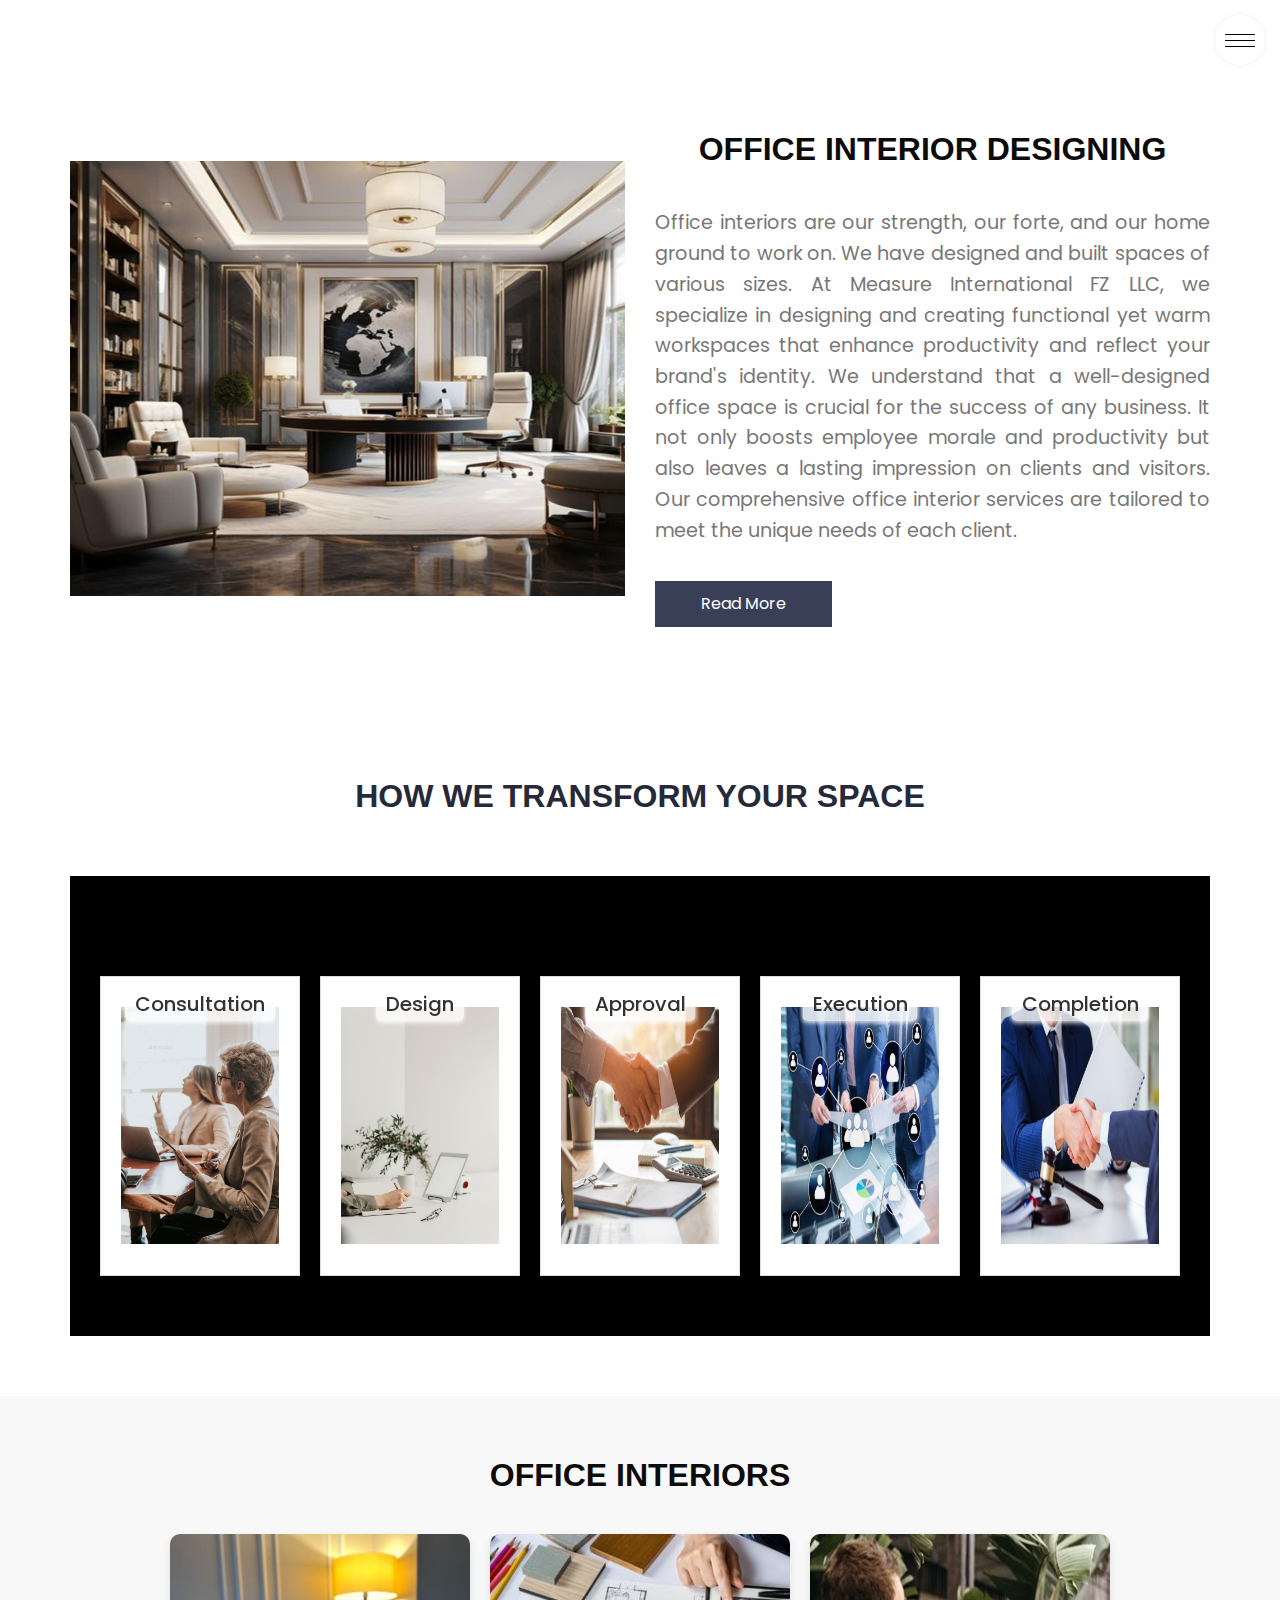
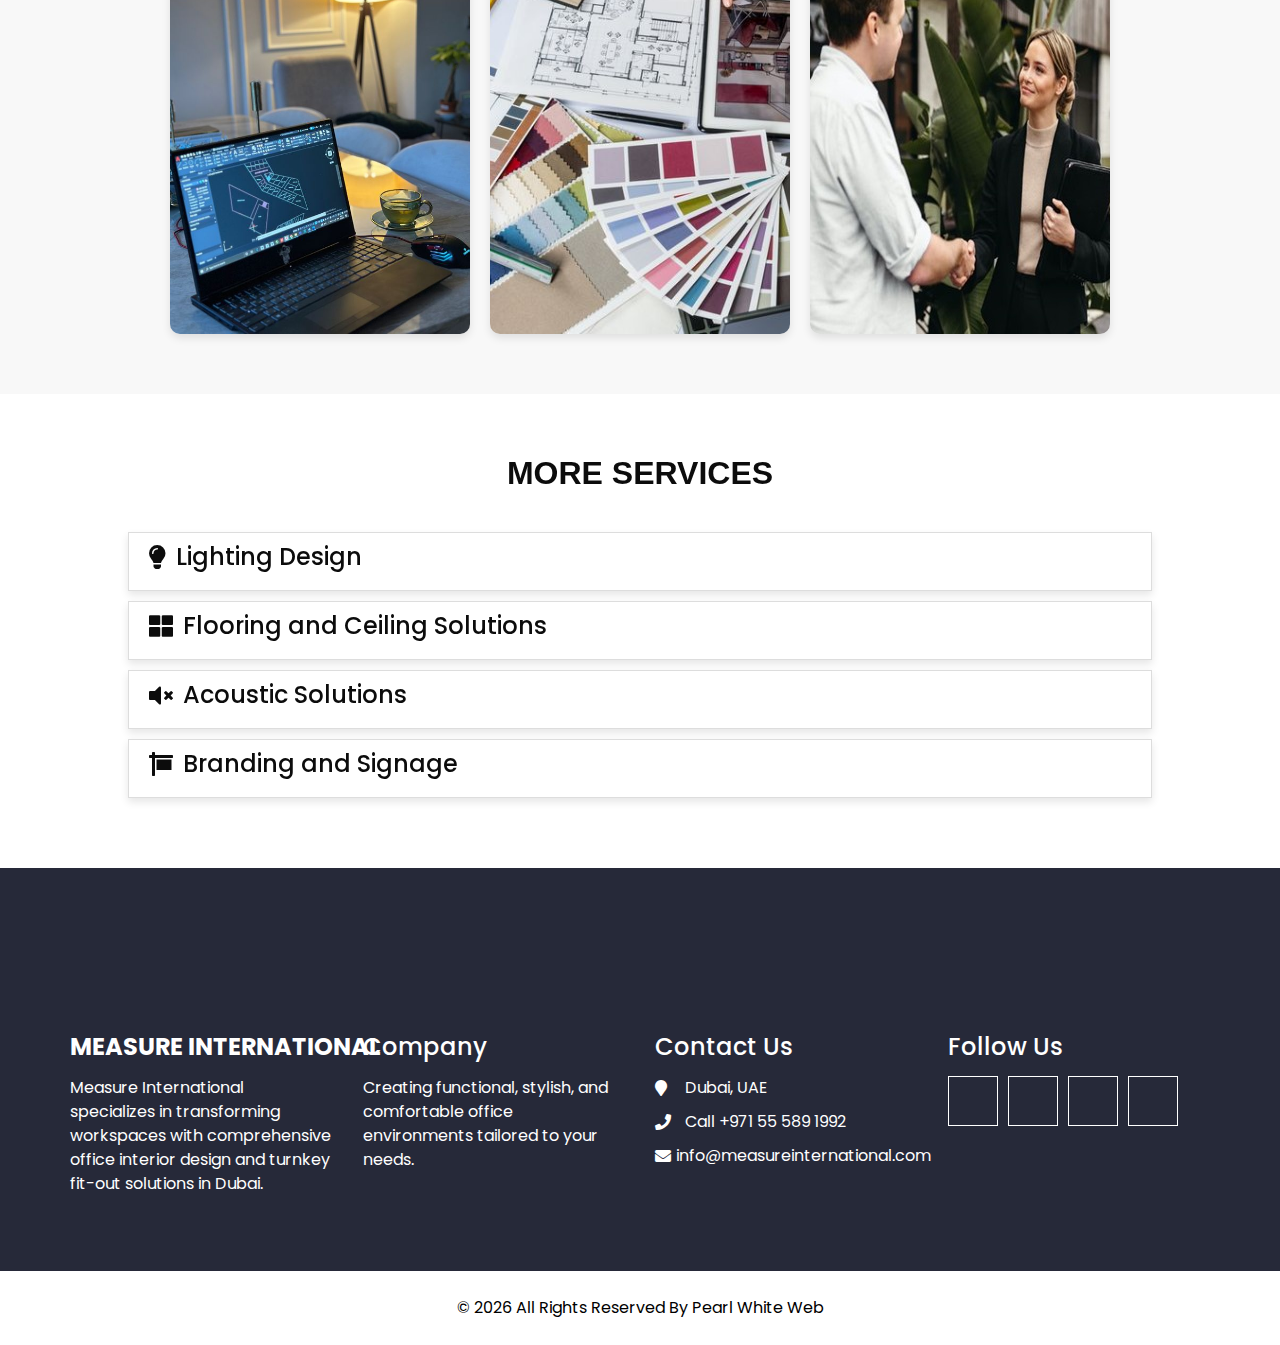
<file: Office Interiors.html>
<!DOCTYPE html>
<html lang="en">

<head>
  <!-- Basic -->
  <meta charset="utf-8">
  <meta http-equiv="X-UA-Compatible" content="IE=edge">

  <meta name="viewport" content="width=device-width, initial-scale=1.0">
  <!-- Mobile Metas -->
  <meta name="viewport" content="width=device-width, initial-scale=1, shrink-to-fit=no">
  <!-- Site Metas -->
  <meta name="keywords"
    content="office interiors, office furniture, turnkey fit-out solutions, Dubai interior design, Measure International">
  <meta name="description"
    content="Measure International specializes in transforming workspaces with comprehensive office interior design and turnkey fit-out solutions in Dubai. Contact us to create your functional, stylish, and comfortable office environment.">
  <meta name="author" content="Measure International">
  <link rel="icon" href="images/favicon.png" type="image/gif">

  <title>About Us - Measure International</title>

  <!-- Bootstrap core CSS -->
  <link rel="stylesheet" type="text/css" href="css/bootstrap.css">
  <!-- Fonts style -->
  <link href="https://fonts.googleapis.com/css?family=Poppins:400,600,700&display=swap" rel="stylesheet">
  <!-- Font Awesome style -->
  <link href="css/font-awesome.min.css" rel="stylesheet">
  <!-- Ekko Lightbox -->
  <link rel="stylesheet" href="css/ekko-lightbox.css">
  <!-- Slick slider CSS -->
  <link rel="stylesheet" type="text/css" href="css/slick.css">
  <link rel="stylesheet" type="text/css" href="css/slick-theme.css">
  <!-- Custom styles for this template -->
  <link href="css/style.css" rel="stylesheet">
  <!-- Responsive style -->
  <link href="css/responsive.css" rel="stylesheet">

  <style>
    /* Inline CSS for enhanced visuals and animations */
    .team_member img {
      width: 100%;
      height: auto;
      border-radius: 50%;
      margin-bottom: 15px;
      transition: transform 0.3s;
    }

    .team_member img:hover {
      transform: scale(1.1);
    }

    .carousel-item {
      text-align: center;
    }

    .carousel-item img {
      width: 80px;
      height: 80px;
      border-radius: 50%;
      margin: 0 auto 15px;
      transition: transform 0.3s;
    }

    .carousel-item img:hover {
      transform: rotate(360deg);
    }

    .testimonial-box {
      padding: 20px;
      background: #3a3f58;
      border-radius: 10px;
      box-shadow: 0 0 10px rgba(0, 0, 0, 0.1);
      margin: 15px;
      transition: transform 0.3s, box-shadow 0.3s;
    }

    .testimonial-box:hover {
      transform: translateY(-10px);
      box-shadow: 0 0 20px rgba(0, 0, 0, 0.2);
    }

    .card-slider {
      display: flex;
      overflow-x: auto;
      scroll-snap-type: x mandatory;
    }

    .card-slider .card {
      flex: 0 0 auto;
      scroll-snap-align: start;
      margin-right: 15px;
      transition: transform 0.3s, box-shadow 0.3s;
    }

    .card-slider .card:hover {
      transform: translateY(-10px);
      box-shadow: 0 0 20px rgba(0, 0, 0, 0.2);
    }

    .card {
      background: #fff;
      padding: 20px;
      border-radius: 10px;
      box-shadow: 0 0 10px rgba(0, 0, 0, 0.1);
    }

    .about_section .detail-box p {
      font-size: 1.2em;
      color: #777;
      line-height: 1.6;
    }

    .about_section .detail-box h3 {
      font-size: 2em;
      color: #333;
      margin-bottom: 20px;
    }

    .btn-primary {
      background-color: #3a3f58;
      border-color: #3a3f58;
      transition: background-color 0.3s, transform 0.3s;
    }

    .btn-primary:hover {
      background-color: #2a2d3d;
      transform: scale(1.05);
    }

    .team_section .img-box {
      overflow: hidden;
      border-radius: 50%;
      transition: transform 0.3s;
    }

    .team_section .img-box:hover {
      transform: scale(1.1);
    }

    .testimonials_section .heading_container p {
      font-size: 1.1em;
      color: #555;
      margin-bottom: 40px;
    }

    /* Keyframes for animations */
    @keyframes fadeInUp {
      from {
        opacity: 0;
        transform: translateY(20px);
      }

      to {
        opacity: 1;
        transform: translateY(0);
      }
    }

    .animated {
      animation-duration: 1s;
      animation-fill-mode: both;
    }

    .fadeInUp {
      animation-name: fadeInUp;
    }

    /* 3D Carousel Styles */
    .carousel3d {
      perspective: 1000px;
    }

    .carousel3d-inner {
      display: flex;
      transform-style: preserve-3d;
      transform: rotateY(0deg);
      transition: transform 1s;
    }

    .carousel3d-item {
      flex: 0 0 250px;
      width: 250px;
      height: 250px;
      margin: 0 15px;
      opacity: 0.8;
      transition: opacity 0.5s;
      border-radius: 10px;
      box-shadow: 0 5px 15px rgba(0, 0, 0, 0.3);
    }

    .carousel3d-item img {
      width: 100%;
      height: 100%;
      object-fit: cover;
      border-radius: 10px;
    }

    .carousel3d-item.active {
      opacity: 1;
    }

    .carousel3d-nav {
      display: flex;
      justify-content: center;
      margin-top: 20px;
    }

    .carousel3d-nav button {
      background: #3a3f58;
      color: #fff;
      border: none;
      padding: 10px 20px;
      margin: 0 10px;
      cursor: pointer;
      transition: background 0.3s;
    }

    .carousel3d-nav button:hover {
      background: #2a2d3d;
    }

    /* Mission & Vision Section Styles */
    .mission-vision {
      background-color: #000;
      color: #fff;
      padding: 60px 0;
    }

    .mission-vision .heading_container {
      margin-bottom: 40px;
    }

    .mission-vision h2 {
      color: #fff;
      margin-bottom: 20px;
    }

    .mission-vision .box {
      background: #333;
      border-radius: 10px;
      padding: 30px;
      margin-bottom: 20px;
      box-shadow: 0 5px 15px rgba(0, 0, 0, 0.3);
      transition: transform 0.3s, box-shadow 0.3s;
    }

    .mission-vision .box:hover {
      transform: translateY(-10px);
      box-shadow: 0 10px 20px rgba(0, 0, 0, 0.4);
    }

    .mission-vision .box h5 {
      color: #fff;
      margin-bottom: 15px;
    }

    .mission-vision .box p {
      color: #ccc;
      line-height: 1.6;
    }


    .slider {
      position: relative;
      width: 80%;
      max-width: 800px;
      margin: 2rem auto;
      overflow: hidden;
      border-radius: 10px;
      box-shadow: 0 4px 10px rgba(0, 0, 0, 0.1);
      background-color: white;
    }

    .slides {
      display: flex;
      transition: transform 0.5s ease-in-out;
    }

    .slide {
      min-width: 100%;
      box-sizing: border-box;
      padding: 2rem;
      background-color: #001f3f;
      /* Dark blue background */
      color: white;
      position: relative;
    }

    .slide img {
      width: 100px;
      height: 100px;
      border-radius: 50%;
      object-fit: cover;
      margin-bottom: 1rem;
    }

    .slide p {
      font-size: 1.2rem;
      color: white;
      /* Text color #e45441 */
    }

    .slide h3 {
      margin-top: 1rem;
      font-size: 1rem;
      color: #e45441;
      /* Text color #e45441 */
    }

    button {
      position: absolute;
      top: 50%;
      transform: translateY(-50%);
      background-color: rgba(0, 0, 0, 0.5);
      color: white;
      border: none;
      padding: 1rem;
      cursor: pointer;
      border-radius: 50%;
    }

    button:hover {
      background-color: rgba(0, 0, 0, 0.8);
    }

    .prev {
      left: 10px;
    }

    .next {
      right: 10px;
    }
  </style>
</head>

<body>

 <!-- Header section starts -->
 <header class="header_section">
   <div class="container-fluid">
     <nav class="navbar navbar-expand-lg custom_nav-container">
       <a class="navbar-brand" href="index.html">
         <span>Measure International</span>
       </a>
       <div class="" id="">
         <div class="custom_menu-btn">
           <button onclick="openNav()">
             <span class="s-1"> </span>
             <span class="s-2"> </span>
             <span class="s-3"> </span>
           </button>
           <div id="myNav" class="overlay">
             <div class="overlay-content">
               <div class="overlay-content2">
                 <a href="index.html">Home</a>
                 <a href="about.html">About</a>
                 <a href="gallery.html">Gallery</a>
                 <a href="service.html">Services</a>
                 <a href="Fit-Out.html">Fit-Out Process</a>
                 <a href="Office Interiors.html">Office Interiors</a>
                 <a href="Office Furniture.html">Office Furniture</a>
                 <a href="vasthu.html">VASTU Consultancy</a>
                 <a href="faq.html">FAQ</a>
                 <a href="Contac.html">Contact</a>
               </div>
             </div>
           </div>
         </div>
       </div>
     </nav>
   </div>
 </header>
 <!-- End header section -->


  <!-- About section -->
  <section class="about_section layout_padding animated fadeInUp">
    <div class="container">
      <div class="heading_container heading_center">
    
      </div>

      <div class="row">
        <div class="col-md-6">
          <div class="img-box">
            <img src="images/about-img2.jpg" alt="About Us" class="img-fluid">
          </div>
        </div>
        <div class="col-md-6">
          <div class="detail-box">
            
           

             <div class="heading_container heading_center">
               <h2>Office Interior Designing</h2>
             </div>
            <p style="text-align: justify;">
              Office interiors are our strength, our forte, and our home ground to work on. We have designed and built
              spaces of various sizes. At Measure International FZ LLC, we specialize in designing and creating
              functional yet warm workspaces that enhance productivity and reflect your brand's identity. We understand
              that a well-designed office space is crucial for the success of any business. It not only boosts employee
              morale and productivity but also leaves a lasting impression on clients and visitors. Our comprehensive
              office interior services are tailored to meet the unique needs of each client.
            </p>
            <a href="#" class="btn btn-primary">Read More</a>
          </div>
        </div>
      </div>
    </div>
  </section>
  <!-- End about section -->


  <!-- Mission and Vision section -->
  <section class="mission-vision layout_padding animated fadeInUp" style="background-color:white;">
    <div class="container">
      <div class="heading_container heading_center">
        <h2 style="color: #262939;">How We Transform Your Space</h2>
      </div>
      <!-- Section 1: Flip Cards -->
      <section class="container-3d" style="background-color:black;">
        <div class="heading_container">
        </div>
        <div class="flip-card-container">
          <div class="flip-card">
            <div class="flip-card-inner">
              <div class="flip-card-front">
                <h4 class="flip-card-header">Consultation</h4>
                <img src="images/interior-1.jpg" alt="Consultation">
              </div>
              <div class="flip-card-back">
               
                <ul>
                  <li>Listen to Your Requirements</li>
                  <li>Site Analysis</li>
                  <li>Initial Ideas</li>
                </ul>
              </div>
            </div>
          </div>
          <div class="flip-card">
            <div class="flip-card-inner">
              <div class="flip-card-front">
                <h4 class="flip-card-header">Design</h4>
                <img src="images/interior-2.jpg" alt="Design">
              </div>
              <div class="flip-card-back">
                
                <ul>
                  <li>Concept Development</li>
                  <li>Space Planning</li>
                  <li>3D Renderings and Visualizations</li>
                  <li>Material and Finish Selection</li>
                </ul>
              </div>
            </div>
          </div>
          <div class="flip-card">
            <div class="flip-card-inner">
              <div class="flip-card-front">
                <h4 class="flip-card-header">Approval</h4>
                <img src="images/interior-3.jpg" alt="Approval">
              </div>
              <div class="flip-card-back">
               
                <ul>
                  <li>Obtain approval from necessary authorities</li>
                </ul>
              </div>
            </div>
          </div>
          <div class="flip-card">
            <div class="flip-card-inner">
              <div class="flip-card-front">
                <h4 class="flip-card-header">Execution</h4>
                <img src="images/interior-4.jpg" alt="Execution">
              </div>
              <div class="flip-card-back">
                
                <ul>
                  <li>Project Planning and Scheduling</li>
                  <li>Procurement</li>
                  <li>Construction and Fit-Out</li>
                  <li>Quality Control</li>
                </ul>
              </div>
            </div>
          </div>
          <div class="flip-card">
            <div class="flip-card-inner">
              <div class="flip-card-front">
                <h4 class="flip-card-header">Completion</h4>
                <img src="images/interior-5.jpg" alt="Completion">
              </div>
              <div class="flip-card-back">
               
                <ul>
                  <li>Final Touches</li>
                  <li>Walkthrough and Inspection</li>
                  <li>Handover and Documentation</li>
                  <li>Post-Completion Support</li>
                </ul>
              </div>
            </div>
          </div>
        </div>
      </section>
    </div>
  </section>
  <!-- End mission and vision section -->

  <style>
    /* General 3D container styles */
    .container-3d {
      perspective: 1000px;
      margin: 0 auto;
      text-align: center;
      padding: 60px 0;
    }

    .heading_container {
      text-align: center;
      margin-bottom: 40px;
    }

    /* Section 1: Flip Cards */
    .flip-card-container {
      display: flex;
      justify-content: center;
      flex-wrap: wrap;
      gap: 20px;
    }

    .flip-card {
      background-color: transparent;
      width: 200px;
      /* Reduced card size */
      height: 300px;
      /* Reduced card size */
      perspective: 1000px;
    }

    .flip-card-inner {
      position: relative;
      width: 100%;
      height: 100%;
      text-align: center;
      transition: transform 0.6s;
      transform-style: preserve-3d;
    }

    .flip-card:hover .flip-card-inner {
      transform: rotateY(180deg);
    }

    .flip-card-front,
    .flip-card-back {
      position: absolute;
      width: 100%;
      height: 100%;
      backface-visibility: hidden;
      border: 1px solid #ddd;
      box-shadow: 0 4px 8px rgba(0, 0, 0, 0.1);
      display: flex;
      align-items: center;
      justify-content: center;
      padding: 20px;
      box-sizing: border-box;
    }

    .flip-card-front {
      background-color: #fff;
    }

    .flip-card-back {
      background-color: #f9f9f9;
      transform: rotateY(180deg);
    }

    .flip-card img {
      width: 100%;
      height: auto;
    }

    .flip-card h4 {
      font-size: 1.25rem;
      color: #333;
      margin-bottom: 15px;
    }

    .flip-card ul {
      list-style: none;
      padding: 0;
      color: #666;
    }

    .flip-card-header {
      position: absolute;
      top: 10px;
      left: 50%;
      transform: translateX(-50%);
      background: rgba(255, 255, 255, 0.8);
      padding: 5px 10px;
      font-size: 1rem;
      color: #333;
      border-radius: 5px;
      box-shadow: 0 2px 4px rgba(255, 255, 255, 0.8);
;
    }
  </style>

  

<!-- Office Interiors Section -->
<section class="office-interiors-section layout_padding animated fadeInUp"
  style="background-color: #f8f8f8; padding: 60px 0;">
  <div class="container">
    <div class="heading_container" style="align-items: center;">
      <h2>Office Interiors</h2>
    </div>
    <div class="sliding-panels">
      <div class="panel">
        <img src="images/design2.jpg" alt="Space Planning and Layout">
        <div class="panel-content">
          <h4>Space Planning and Layout</h4>
          <ul>
            <li>Effective space planning</li>
            <li>Optimized layouts</li>
            <li>Supports operational needs</li>
          </ul>
        </div>
      </div>
      <div class="panel">
        <img src="images/design.jpg" alt="Interior Design">
        <div class="panel-content">
          <h4>Interior Design</h4>
          <ul>
            <li>Functional and aesthetically pleasing</li>
            <li>Reflects your brand identity</li>
            <li>From conceptualization to final design</li>
          </ul>
        </div>
      </div>
      <div class="panel">
        <img src="images/service1.jpg" alt="Custom Office Solutions">
        <div class="panel-content">
          <h4>Custom Office Solutions</h4>
          <ul>
            <li>Bespoke furniture</li>
            <li>Custom partitions</li>
            <li>Unique decor elements</li>
          </ul>
        </div>
      </div>
    </div>
  </div>
</section>
<!-- End Office Interiors Section -->
<style>
  .office-interiors-section {
    padding: 20px 0;
  }

  .heading_container {
    text-align: center;
    margin-bottom: 40px;
  }

  .sliding-panels {
    display: flex;
    justify-content: center;
    gap: 20px;
    flex-wrap: wrap;
  }

  .panel {
    position: relative;
    width: 300px;
    height: 400px;
    overflow: hidden;
    box-shadow: 0 4px 8px rgba(0, 0, 0, 0.1);
    transition: transform 0.3s;
    border-radius: 10px;
  }

  .panel img {
    width: 100%;
    height: 100%;
    object-fit: cover;
    transition: transform 0.3s;
  }

  .panel-content {
    position: absolute;
    top: 0;
    left: 0;
    width: 100%;
    height: 100%;
    background-color: rgba(255, 255, 255, 0.9);
    display: flex;
    flex-direction: column;
    align-items: center;
    justify-content: center;
    padding: 20px;
    box-sizing: border-box;
    transform: translateY(100%);
    transition: transform 0.3s;
  }

  .panel:hover .panel-content {
    transform: translateY(0);
  }

  .panel:hover img {
    transform: scale(1.1);
  }

  .panel-content h4 {
    margin-bottom: 10px;
  }

  .panel-content ul {
    list-style: none;
    padding: 0;
    margin: 0;
    text-align: left;
  }

  .panel-content ul li {
    margin-bottom: 5px;
  }
</style>


  
<!-- Include Font Awesome in the head section of your HTML -->

<head>
  <link rel="stylesheet" href="https://cdnjs.cloudflare.com/ajax/libs/font-awesome/5.15.4/css/all.min.css">
</head>

<!-- Section 3: 3D Accordion -->
<section class="container-3d">
  <div class="heading_container" style="align-items: center;">
    <h2>More Services</h2>
  </div>
  <div class="accordion-container">
    <div class="accordion-item">
      <h4><i class="fas fa-lightbulb"></i> Lighting Design</h4>
      <div class="accordion-content">
        <p>Lighting plays a crucial role in the overall ambiance and functionality of an office space. Our lighting
          design services ensure that your office is well-lit, creating a comfortable and productive environment. We use
          a combination of natural light and artificial lighting to create a balanced and energy-efficient lighting
          plan. Our designs take into account factors such as glare, color temperature, and lighting levels to enhance
          visual comfort and reduce eye strain.</p>
      </div>
    </div>
    <div class="accordion-item">
      <h4><i class="fas fa-th-large"></i> Flooring and Ceiling Solutions</h4>
      <div class="accordion-content">
        <p>The right flooring and ceiling solutions can significantly impact the look and feel of your office. We offer
          a wide range of options to suit different styles and budgets. From durable and stylish flooring materials to
          innovative ceiling designs, we ensure that every element complements your overall design. Our solutions are
          not only aesthetically pleasing but also practical, ensuring durability and ease of maintenance.</p>
      </div>
    </div>
    <div class="accordion-item">
      <h4><i class="fas fa-volume-mute"></i> Acoustic Solutions</h4>
      <div class="accordion-content">
        <p>Noise can be a major distraction in any office environment. Our acoustic solutions are designed to reduce
          noise levels and create a more focused and productive workspace. We use a variety of sound-absorbing materials
          and techniques to minimize noise and enhance privacy. Whether it's installing acoustic panels, soundproofing
          walls, or designing noise-reducing partitions, we tailor our solutions to meet your specific needs.</p>
      </div>
    </div>
    <div class="accordion-item">
      <h4><i class="fas fa-sign"></i> Branding and Signage</h4>
      <div class="accordion-content">
        <p>Your office is a reflection of your brand, and effective branding and signage can help reinforce your
          corporate identity. We offer a range of branding and signage solutions that integrate seamlessly with your
          office design. From custom logos and wall graphics to wayfinding signage, we ensure that your brand is
          prominently displayed throughout your workspace. Our designs are not only visually appealing but also
          functional, helping visitors navigate your office with ease.</p>
      </div>
    </div>
  </div>
</section>

<style>
  /* Section 3: 3D Accordion */
  .accordion-container {
    width: 80%;
    margin: 0 auto;
  }

  .accordion-item {
    background-color: white;
    border: 1px solid #ddd;
    box-shadow: 0 4px 8px rgba(0, 0, 0, 0.1);
    margin-bottom: 10px;
    cursor: pointer;
    padding: 10px 20px;
    text-align: left;
    transition: transform 0.5s;
    transform: perspective(1000px) rotateX(0deg);
  }

  .accordion-item:hover {
    transform: perspective(1000px) rotateX(10deg);
  }

  .accordion-content {
    display: none;
    padding: 20px;
    background-color: #f9f9f9;
  }

  .accordion-item.active .accordion-content {
    display: block;
  }

  .accordion-item.active {
    transform: perspective(1000px) rotateX(0deg);
  }
</style>


<script>
  // Accordion functionality
  document.querySelectorAll('.accordion-item').forEach(item => {
    item.addEventListener('click', () => {
      item.classList.toggle('active');
    });
  });
</script>

<style>
  .accordion-item h4 {
    display: flex;
    align-items: center;
  }

  .accordion-item h4 i {
    margin-right: 10px;
  }
</style>


  

  
  <!-- Info section -->
  <section class="info_section">
    <div class="container">
      <div class="row info_main_row">
        <div class="col-md-6 col-lg-3">
          <div class="info_insta">
            <h4><a href="index.html" class="navbar-brand m-0 p-0"><span>Measure International</span></a></h4>
            <p class="mb-0" style="text-align: left;">Measure International specializes in transforming workspaces with
              comprehensive office
              interior design and turnkey fit-out solutions in Dubai.</p>
          </div>
        </div>
        <div class="col-md-6 col-lg-3">
          <div class="info_detail">
            <h4>Company</h4>
            <p class="mb-0" style="text-align: left;">Creating functional, stylish, and comfortable office environments
              tailored to your needs.
            </p>
          </div>
        </div>
        <div class="col-md-6 col-lg-3">
          <h4>Contact Us</h4>
          <div class="info_contact">
            <a href="">
              <i class="fa fa-map-marker" aria-hidden="true"></i>
              <span>Dubai, UAE</span>
            </a>
            <a href="">
              <i class="fa fa-phone" aria-hidden="true"></i>
              <span>Call +971 55 589 1992</span>
            </a>
            <a href="">
              <i class="fa fa-envelope"></i>
              <span>info@measureinternational.com</span>
            </a>
          </div>
        </div>
        <div class="col-md-6 col-lg-3">
          <h4>Follow Us</h4>
          <div class="social_box">
            <a href=""><i class="fa fa-facebook" aria-hidden="true"></i></a>

            <a href="https://www.linkedin.com/in/mamtashroff"><i class="fa fa-linkedin" aria-hidden="true"></i></a>
            <a href=""><i class="fa fa-instagram" aria-hidden="true"></i></a>
            <a href="https://wa.me/971555891992?text=Hello%20Measure%20International" target="_blank"><i
                class="fa fa-whatsapp" aria-hidden="true"></i></a>
          </div>

        </div>
      </div>
    </div>
  </section>
  <!-- End info section -->

  <!-- Footer section -->
  <footer class="footer_section">
    <div class="container">
      <p>&copy; <span id="displayYear"></span> All Rights Reserved By <a href="https://html.design/">Pearl White Web</a>
      </p>
    </div>
  </footer>
  <!-- End footer section -->

  <!-- jQuery -->
  <script src="js/jquery-3.4.1.min.js"></script>
  <!-- Bootstrap JS -->
  <script src="js/bootstrap.js"></script>
  <!-- Ekko Lightbox JS -->
  <script src="js/ekko-lightbox.min.js"></script>
  <!-- Slick slider JS -->
  <script src="js/slick.min.js"></script>
  <!-- Custom JS -->
  <script src="js/custom.js"></script>

  <script>
    // 3D Carousel JavaScript
    const carousel3d = document.getElementById('carousel3d');
    let angle = 0;
    const items = document.querySelectorAll('.carousel3d-item');
    const itemCount = items.length;
    const itemAngle = 360 / itemCount;

    document.getElementById('next').addEventListener('click', () => {
      angle -= itemAngle;
      updateCarousel();
    });

    document.getElementById('prev').addEventListener('click', () => {
      angle += itemAngle;
      updateCarousel();
    });

    function updateCarousel() {
      carousel3d.style.transform = `rotateY(${angle}deg)`;
      items.forEach((item, index) => {
        const itemAngle = angle + (index * itemAngle);
        item.style.transform = `rotateY(${itemAngle}deg) translateZ(250px)`;
      });
    }

    // Initialize carousel
    updateCarousel();
  </script>

</body>

</html>
</file>
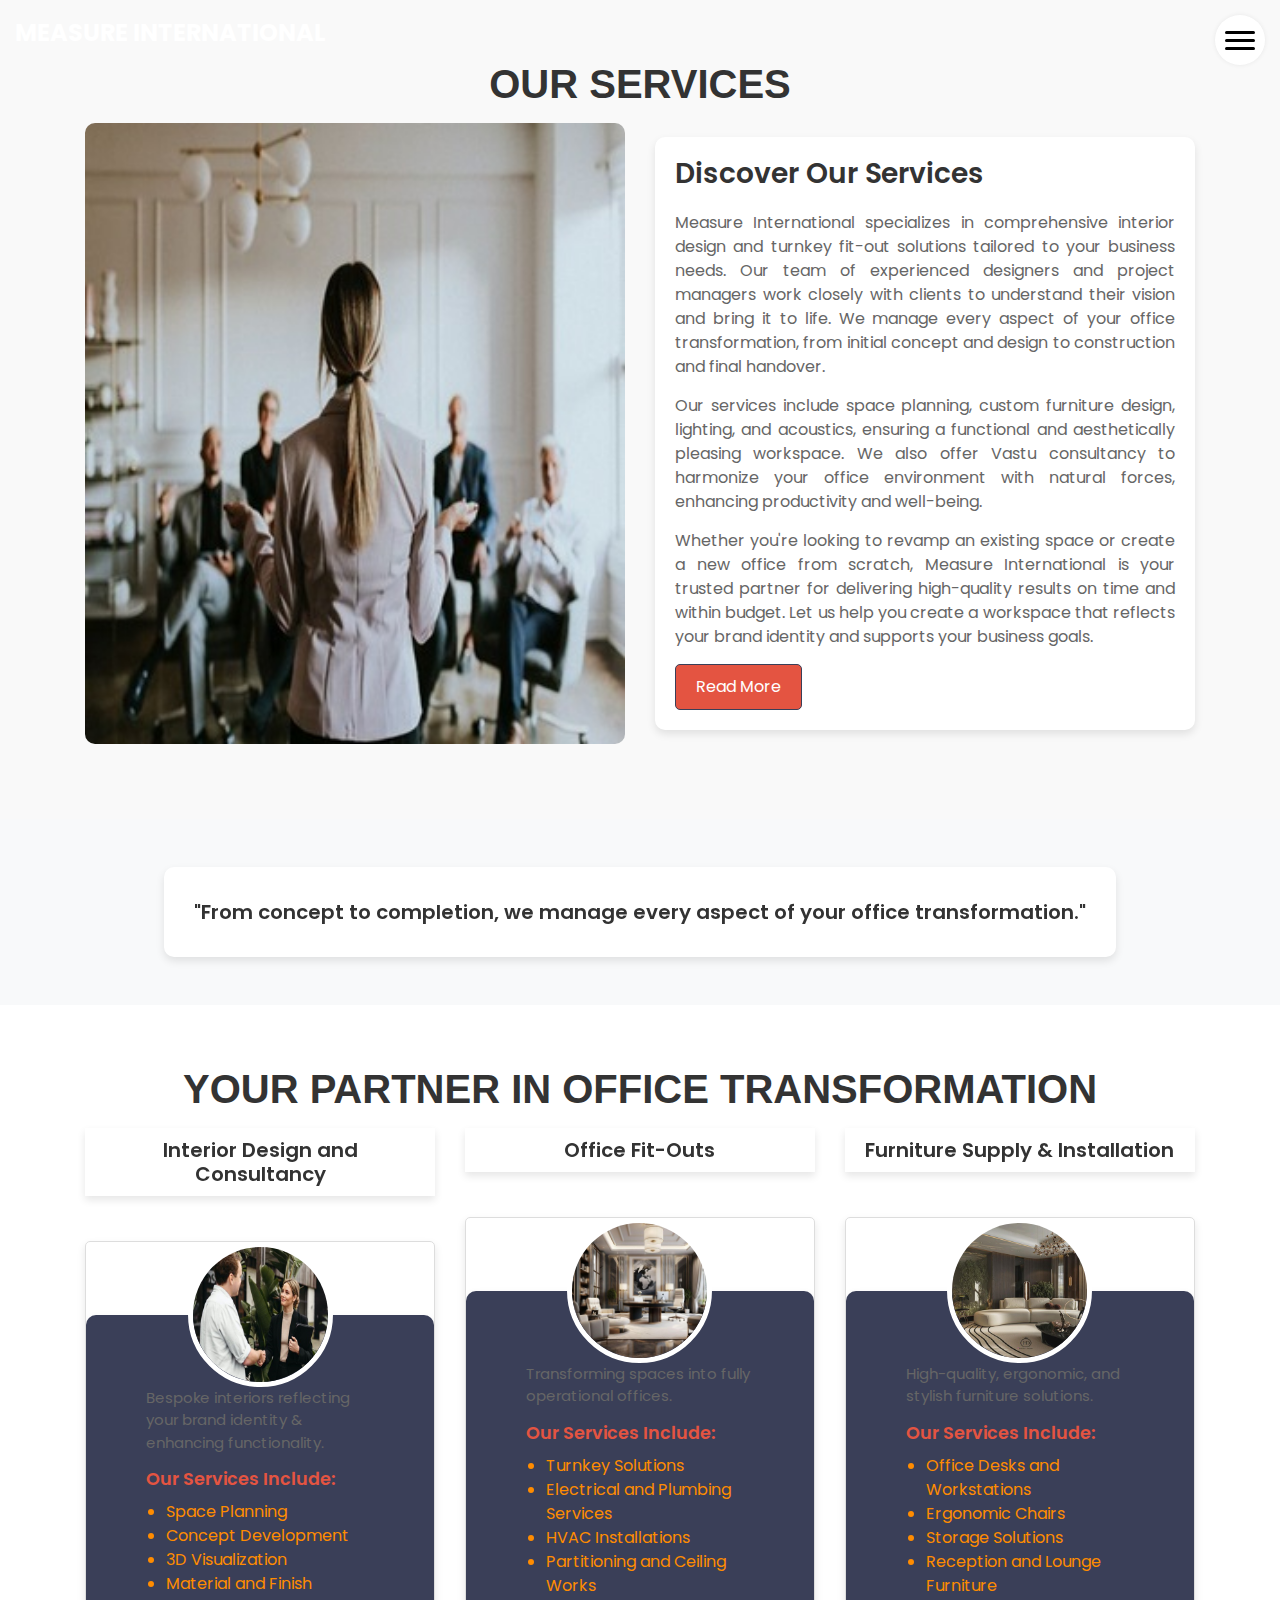
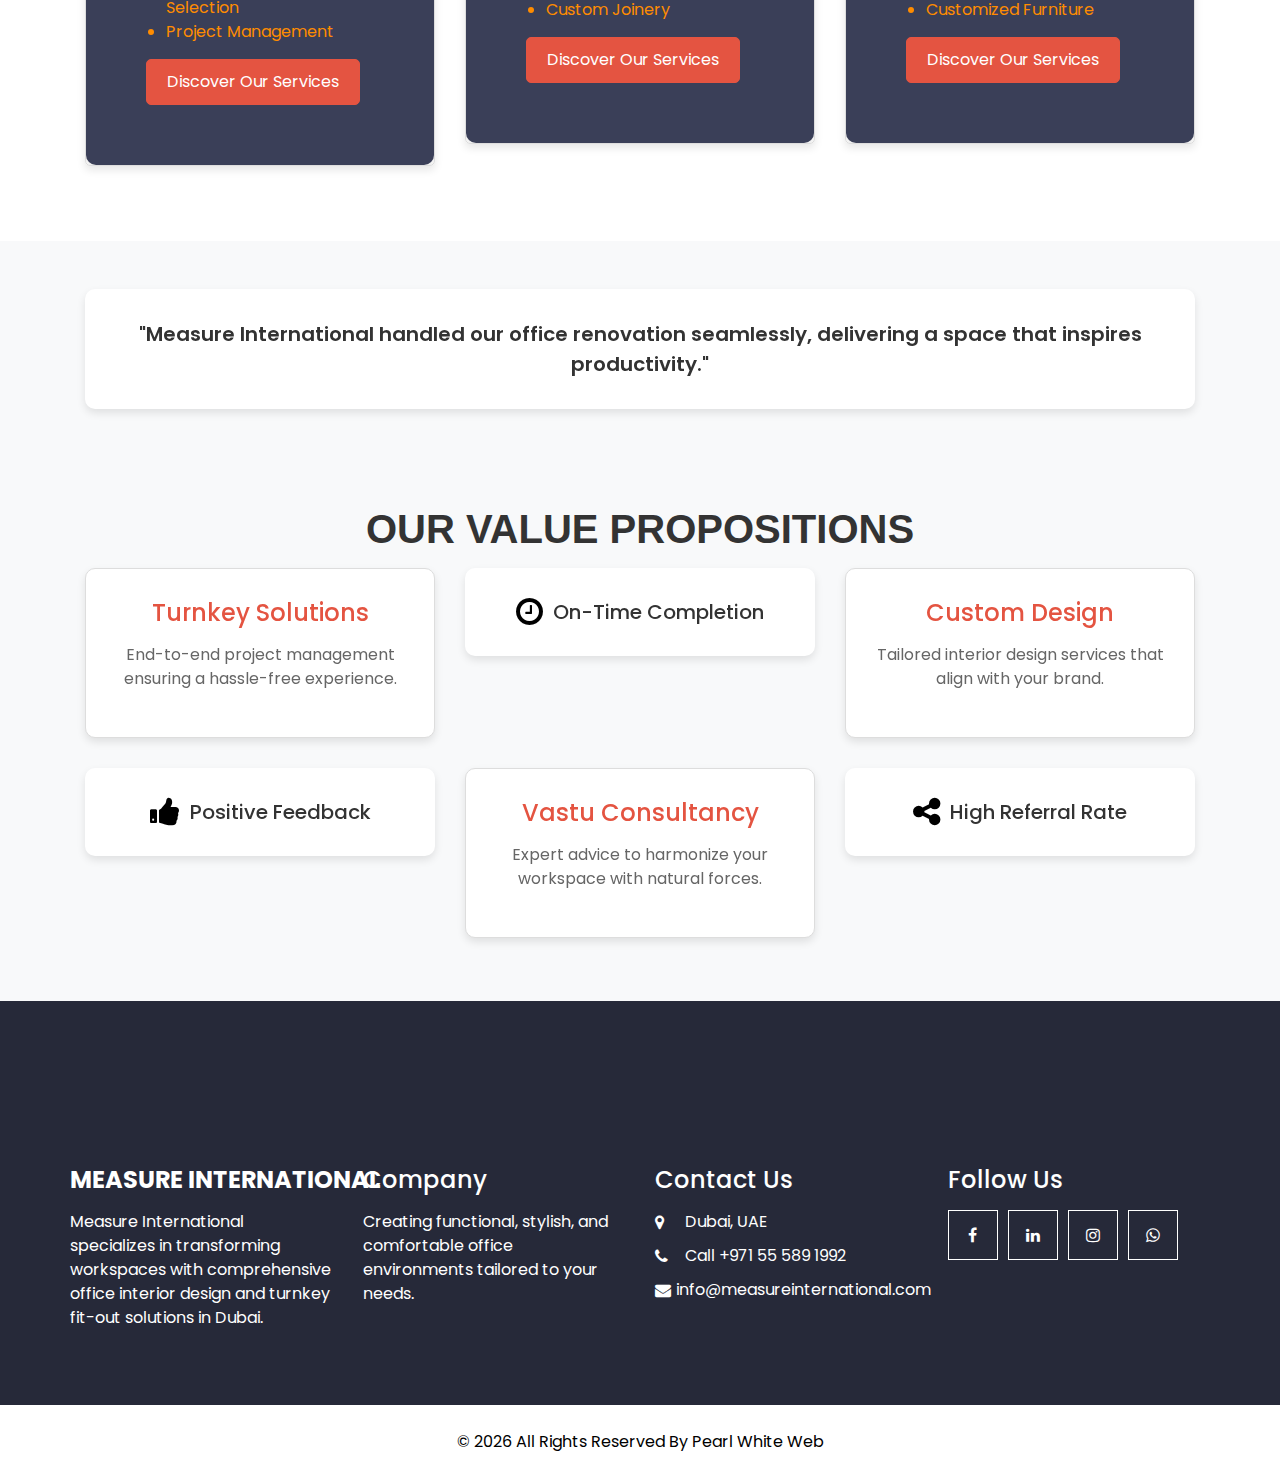
<file: service.html>
<!DOCTYPE html>
<html>

<head>
  <!-- Basic -->
  <meta charset="utf-8" />
  <meta http-equiv="X-UA-Compatible" content="IE=edge" />
  <!-- Mobile Metas -->
  <meta name="viewport" content="width=device-width, initial-scale=1, shrink-to-fit=no" />
  <!-- Site Metas -->
  <meta name="keywords" content="" />
  <meta name="description" content="" />
  <meta name="author" content="" />
  <link rel="icon" href="images/favicon.png" type="image/gif" />

  <title>Measure International - Services</title>

  <!-- bootstrap core css -->
  <link rel="stylesheet" type="text/css" href="css/bootstrap.css" />

  <!-- fonts style -->
  <link href="https://fonts.googleapis.com/css?family=Poppins:400,600,700&display=swap" rel="stylesheet" />

  <!-- lightbox Gallery-->
  <link rel="stylesheet" href="css/ekko-lightbox.css" />

  <!-- font awesome style -->
  <link href="css/font-awesome.min.css" rel="stylesheet" />
  <!-- Custom styles for this template -->
  <link href="css/style.css" rel="stylesheet" />
  <!-- responsive style -->
  <link href="css/responsive.css" rel="stylesheet" />

</head>

<body>

 <!-- Header section starts -->
 <header class="header_section">
   <div class="container-fluid">
     <nav class="navbar navbar-expand-lg custom_nav-container">
       <a class="navbar-brand" href="index.html">
         <span>Measure International</span>
       </a>
       <div class="" id="">
         <div class="custom_menu-btn">
           <button onclick="openNav()">
             <span class="s-1"> </span>
             <span class="s-2"> </span>
             <span class="s-3"> </span>
           </button>
           <div id="myNav" class="overlay">
             <div class="overlay-content">
               <div class="overlay-content2">
                 <a href="index.html">Home</a>
                 <a href="about.html">About</a>
                 <a href="gallery.html">Gallery</a>
                 <a href="service.html">Services</a>
                 <a href="Fit-Out.html">Fit-Out Process</a>
                 <a href="Office Interiors.html">Office Interiors</a>
                 <a href="Office Furniture.html">Office Furniture</a>
                 <a href="vasthu.html">VASTU Consultancy</a>
                 <a href="faq.html">FAQ</a>
                 <a href="Contac.html">Contact</a>
               </div>
             </div>
           </div>
         </div>
       </div>
     </nav>
   </div>
 </header>
 <!-- End header section -->



    <!-- service section -->
    <!-- service section -->
    <section class="about_section layout_padding" style="padding: 60px 0; background-color: #f9f9f9;">
      <div class="container" style="max-width: 1140px; margin: 0 auto;">
      
        <div class="heading_container heading_center">
          <h2>Our Services</h2>
        </div>
        <div class="row" style="display: flex; flex-wrap: wrap; justify-content: center;">
          <div class="col-md-6" style="padding: 15px; box-sizing: border-box;">
            <div class="img-box" style="overflow: hidden; border-radius: 10px;">
              <img src="images/our_services.jpg" alt="About Us" class="img-fluid" style="width: 100%; display: block;">
            </div>
          </div>
          <div class="col-md-6" style="padding: 15px; box-sizing: border-box;">
            <div class="detail-box"
              style="padding: 20px; background: #fff; border-radius: 10px; box-shadow: 0 4px 8px rgba(0, 0, 0, 0.1);">
              <h3 style="font-size: 1.75rem; color: #333; font-weight: 600; margin-bottom: 20px;">Discover Our Services
              </h3>
              <p style="font-size: 1rem; color: #666; margin-bottom: 15px;text-align: justify;">
                Measure International specializes in comprehensive interior design and turnkey fit-out solutions
                tailored to your business needs. Our team of experienced designers and project managers work closely
                with clients to understand their vision and bring it to life. We manage every aspect of your office
                transformation, from initial concept and design to construction and final handover.
              </p>
              <p style="font-size: 1rem; color: #666; margin-bottom: 15px;text-align: justify;">
                Our services include space planning, custom furniture design, lighting, and acoustics, ensuring a
                functional and aesthetically pleasing workspace. We also offer Vastu consultancy to harmonize your
                office environment with natural forces, enhancing productivity and well-being.
              </p>
              <p style="font-size: 1rem; color: #666; margin-bottom: 15px;text-align: justify;">
                Whether you're looking to revamp an existing space or create a new office from scratch, Measure
                International is your trusted partner for delivering high-quality results on time and within budget. Let
                us help you create a workspace that reflects your brand identity and supports your business goals.
              </p>
              <a href="#" class="btn btn-primary"
                style="display: inline-block; padding: 10px 20px; background-color: #e45441; color: #fff;
                text-decoration: none; border-radius: 5px;">Read
                More</a>
            </div>
          </div>
        </div>
      </div>
    </section>
    <!-- End service section -->

    <style>
      .heading_container h2 {
        font-size: 2.5rem;
        color: #333;
        font-weight: 700;
      }

      .img-box {
        overflow: hidden;
        border-radius: 10px;
      }

      .img-box img {
        width: 100%;
        display: block;
      }

      .detail-box {
        padding: 20px;
        background: #fff;
        border-radius: 10px;
        box-shadow: 0 4px 8px rgba(0, 0, 0, 0.1);
      }

      .detail-box h3 {
        font-size: 1.75rem;
        color: #333;
        font-weight: 600;
        margin-bottom: 20px;
      }

      .detail-box p {
        font-size: 1rem;
        color: #666;
        margin-bottom: 15px;
      }

      .detail-box a.btn {
        display: inline-block;
        padding: 10px 20px;
        background-color: #007bff;
        color: #fff;
        text-decoration: none;
        border-radius: 5px;
      }
    </style>

    <!-- End service section -->




  <!-- Sub-headline section -->
  <section class="sub_headline_section py-5 bg-light" style="background-color: #f9f9f9; padding: 60px 0;">
    <div class="container text-center" style="max-width: 1140px; margin: 0 auto;">
      <div class="headline-box"
        style="display: inline-block; padding: 30px; background-color: #fff; border-radius: 10px; box-shadow: 0 4px 8px rgba(0, 0, 0, 0.1); transition: transform 0.5s, box-shadow 0.5s; transform-style: preserve-3d;">
        <p class="lead"
          style="font-size: 1.25rem; color: #333; font-weight: 600; margin-bottom: 0; transition: color 0.3s;">
          "From concept to completion, we manage every aspect of your office transformation."
        </p>
      </div>
    </div>
  </section>

  <style>
    .headline-box:hover {
      transform: rotateY(15deg) rotateX(15deg) translateY(-10px);
      box-shadow: 0 8px 16px rgba(0, 0, 0, 0.2);
    }
  </style>

<!-- Services section -->
<section class="service_section" style="padding: 60px 0; text-align: center;">
  <div class="container" style="max-width: 1140px; margin: 0 auto;">
    

     <div class="heading_container heading_center">
       <h2>Your Partner in Office Transformation</h2>
     </div>

    <div class="row" style="display: flex; flex-wrap: wrap; justify-content: center;">
      <div class="col-md-6 col-lg-4" style="max-width: 33.333%; padding: 15px; box-sizing: border-box;">
        <div class="service-card" style="perspective: 1000px;">
          <h5 class="service-heading"
            style="font-size: 1.25rem; color: #333; font-weight: 600; margin-bottom: 10px; background-color: #fff; box-shadow: 0 4px 8px rgba(0, 0, 0, 0.1); padding: 10px; transform: rotateY(0deg); transition: transform 0.5s;">
            Interior Design and Consultancy</h5>
          <div class="box"
            style="border: 1px solid #ddd; border-radius: 5px; overflow: hidden; box-shadow: 0 4px 8px rgba(0, 0, 0, 0.1); text-align: left; transition: transform 0.5s, box-shadow 0.5s; transform-style: preserve-3d;">
            <div class="img-box" style="overflow: hidden;">
              <img src="images/service1.jpg" alt="Interior Design and Consultancy"
                style="width: 100%; display: block; transition: transform 0.5s;">
            </div>
            <div class="detail-box" style="padding: 60px;">
              <p style="font-size: 12; color: #666; margin-bottom: 15px;">Bespoke interiors reflecting your brand
                identity & enhancing functionality.</p>
              <h5 style="font-size: 1.1rem; color: #e45441; font-weight: 600; margin-bottom: 10px;">Our Services
                Include:
              </h5>
              <ul style="padding-left: 20px; margin-bottom: 15px; text-align: left; color: #ff8c00;">
                <li>Space Planning</li>
                <li>Concept Development</li>
                <li>3D Visualization</li>
                <li>Material and Finish Selection</li>
                <li>Project Management</li>
              </ul>
              <a href="#"
                style="display: inline-block; padding: 10px 20px; background-color: #e45441; color: #fff; text-decoration: none; border-radius: 5px;">Discover
                Our Services</a>
            </div>
          </div>
        </div>
      </div>
      <div class="col-md-6 col-lg-4" style="max-width: 33.333%; padding: 15px; box-sizing: border-box;">
        <div class="service-card" style="perspective: 1000px;">
          <h5 class="service-heading"
            style="font-size: 1.25rem; color: #333; font-weight: 600; margin-bottom: 10px; background-color: #fff; box-shadow: 0 4px 8px rgba(0, 0, 0, 0.1); padding: 10px; transform: rotateY(0deg); transition: transform 0.5s;">
            Office Fit-Outs</h5>
          <div class="box"
            style="border: 1px solid #ddd; border-radius: 5px; overflow: hidden; box-shadow: 0 4px 8px rgba(0, 0, 0, 0.1); text-align: left; transition: transform 0.5s, box-shadow 0.5s; transform-style: preserve-3d;">
            <div class="img-box" style="overflow: hidden;">
              <img src="images/Interior Design2.jpg" alt="Office Fit-Outs"
                style="width: 100%; display: block; transition: transform 0.5s;">
            </div>
            <div class="detail-box" style="padding: 60px;">
              <p style="font-size: 12; color: #666; margin-bottom: 15px;">Transforming spaces into fully operational
                offices.</p>
              <h5 style="font-size: 1.1rem; color: #e45441; font-weight: 600; margin-bottom: 10px;">Our Services
                Include:
              </h5>
              <ul style="padding-left: 20px; margin-bottom: 15px; text-align: left; color: #ff8c00;">
                <li>Turnkey Solutions</li>
                <li>Electrical and Plumbing Services</li>
                <li>HVAC Installations</li>
                <li>Partitioning and Ceiling Works</li>
                <li>Custom Joinery</li>
              </ul>
              <a href="#"
                style="display: inline-block; padding: 10px 20px; background-color: #e45441; color: #fff;
                text-decoration: none; border-radius: 5px;">Discover
                Our Services</a>
            </div>
          </div>
        </div>
      </div>
      <div class="col-md-6 col-lg-4" style="max-width: 33.333%; padding: 15px; box-sizing: border-box;">
        <div class="service-card" style="perspective: 1000px;">
          <h5 class="service-heading"
            style="font-size: 1.25rem; color: #333; font-weight: 600; margin-bottom: 10px; background-color: #fff; box-shadow: 0 4px 8px rgba(0, 0, 0, 0.1); padding: 10px; transform: rotateY(0deg); transition: transform 0.5s;">
            Furniture Supply & Installation</h5>
          <div class="box"
            style="border: 1px solid #ddd; border-radius: 5px; overflow: hidden; box-shadow: 0 4px 8px rgba(0, 0, 0, 0.1); text-align: left; transition: transform 0.5s, box-shadow 0.5s; transform-style: preserve-3d;">
            <div class="img-box" style="overflow: hidden;">
              <img src="images/furniture.jpg" alt="Furniture Supply and Installation"
                style="width: 100%; display: block; transition: transform 0.5s;">
            </div>
            <div class="detail-box" style="padding: 60px;">
              <p style="font-size: 12; color: #666; margin-bottom: 15px;">High-quality, ergonomic, and stylish
                furniture solutions.</p>
              <h5 style="font-size: 1.1rem; color: #e45441; font-weight: 600; margin-bottom: 10px;">Our Services
                Include:
              </h5>
              <ul style="padding-left: 20px; margin-bottom: 15px; text-align: left; color: #ff8c00;">
                <li>Office Desks and Workstations</li>
                <li>Ergonomic Chairs</li>
                <li>Storage Solutions</li>
                <li>Reception and Lounge Furniture</li>
                <li>Customized Furniture</li>
              </ul>
              <a href="#"
                style="display: inline-block; padding: 10px 20px; background-color: #e45441; color: #fff;
                text-decoration: none; border-radius: 5px;">Discover
                Our Services</a>
            </div>
          </div>
        </div>
      </div>
    </div>
  </div>
</section>
<!-- End services section -->

<style>
  .service-card {
    position: relative;
  }

  .service-heading:hover {
    transform: rotateY(20deg);
    box-shadow: 0 8px 16px rgba(0, 0, 0, 0.2);
  }

  .box:hover {
    transform: scale(1.05);
    box-shadow: 0 12px 24px rgba(0, 0, 0, 0.2);
  }

  .box:hover img {
    transform: scale(1.1);
  }
</style>


 <style>
   .box:hover {
     transform: scale(1.05);
     box-shadow: 0 12px 24px rgba(0, 0, 0, 0.2);
   }

   .box:hover img {
     transform: scale(1.1);
   }

   h2,
   h5 {
     transition: transform 0.5s;
   }

   h2:hover,
   h5:hover {
     transform: perspective(600px) rotateX(0deg) rotateY(360deg);
   }
 </style>


<!-- Sub-headline section -->
<section class="sub_headline_section py-5 bg-light" style="background-color: #f9f9f9; padding: 60px 0;">
  <div class="container text-center" style="max-width: 1140px; margin: 0 auto;">
    <div class="headline-box"
      style="display: inline-block; padding: 30px; background-color: #fff; border-radius: 10px; box-shadow: 0 4px 8px rgba(0, 0, 0, 0.1); transition: transform 0.5s, box-shadow 0.5s; transform-style: preserve-3d;">
      <p class="lead"
        style="font-size: 1.25rem; color: #333; font-weight: 600; margin-bottom: 0; transition: color 0.3s;">
        "Measure International handled our office renovation seamlessly, delivering a space that inspires productivity."
      </p>
    </div>
  </div>
</section>

<style>
  .headline-box:hover {
    transform: rotateY(15deg) rotateX(15deg) translateY(-10px);
    box-shadow: 0 8px 16px rgba(0, 0, 0, 0.2);
  }
</style>


<!-- Value Propositions section -->
<section class="value_propositions_section py-5 bg-light" style="background-color: white; padding: 60px 0;">
  <div class="container" style="max-width: 1140px; margin: 0 auto; text-align: center;">
    

      <div class="heading_container heading_center">
        <h2>Our Value Propositions</h2>
      </div>
    <div class="row" style="display: flex; flex-wrap: wrap; justify-content: center;">
      <div class="col-md-4" style="padding: 15px; box-sizing: border-box;">
        <div class="proposition-box"
          style="border: 1px solid #ddd; border-radius: 10px; padding: 30px; background-color: #fff; box-shadow: 0 4px 8px rgba(0, 0, 0, 0.1); transition: transform 0.5s, box-shadow 0.5s; transform-style: preserve-3d;">
          <h4 style="font-size: 1.5rem; color: #e45441; margin-bottom: 15px;">Turnkey Solutions</h4>
          <p style="font-size: 1rem; color: #666;">End-to-end project management ensuring a hassle-free experience.</p>
        </div>
      </div>
      <div class="col-md-4" style="flex: 1; padding: 15px; box-sizing: border-box;">
        <div class="indicator-box"
          style="padding: 20px; background-color: #fff; border-radius: 10px; box-shadow: 0 4px 8px rgba(0, 0, 0, 0.1); transition: transform 0.5s, box-shadow 0.5s; display: flex; align-items: center; justify-content: center; transform-style: preserve-3d;">
          <div class="icon" style="font-size: 2rem; color: black; margin-right: 10px;">
            <i class="fa fa-clock-o"></i>
          </div>
          <div style="text-align: left;">
            <h4 style="font-size: 1.25rem; color: #333; margin-bottom: 0; transition: color 0.3s;">On-Time Completion
            </h4>
          </div>
        </div>
      </div>
      <div class="col-md-4" style="padding: 15px; box-sizing: border-box;">
        <div class="proposition-box"
          style="border: 1px solid #ddd; border-radius: 10px; padding: 30px; background-color: #fff; box-shadow: 0 4px 8px rgba(0, 0, 0, 0.1); transition: transform 0.5s, box-shadow 0.5s; transform-style: preserve-3d;">
          <h4 style="font-size: 1.5rem; color: #e45441; margin-bottom: 15px;">Custom Design</h4>
          <p style="font-size: 1rem; color: #666;">Tailored interior design services that align with your brand.</p>
        </div>
      </div>
      <div class="col-md-4" style="flex: 1; padding: 15px; box-sizing: border-box;">
        <div class="indicator-box"
          style="padding: 20px; background-color: #fff; border-radius: 10px; box-shadow: 0 4px 8px rgba(0, 0, 0, 0.1); transition: transform 0.5s, box-shadow 0.5s; display: flex; align-items: center; justify-content: center; transform-style: preserve-3d;">
          <div class="icon" style="font-size: 2rem; color: black; margin-right: 10px;">
            <i class="fa fa-thumbs-up"></i>
          </div>
          <div style="text-align: left;">
            <h4 style="font-size: 1.25rem; color: #333; margin-bottom: 0; transition: color 0.3s;">Positive Feedback
            </h4>
          </div>
        </div>
      </div>
      <div class="col-md-4" style="padding: 15px; box-sizing: border-box;">
        <div class="proposition-box"
          style="border: 1px solid #ddd; border-radius: 10px; padding: 30px; background-color: #fff; box-shadow: 0 4px 8px rgba(0, 0, 0, 0.1); transition: transform 0.5s, box-shadow 0.5s; transform-style: preserve-3d;">
          <h4 style="font-size: 1.5rem; color: #e45441; margin-bottom: 15px;">Vastu Consultancy</h4>
          <p style="font-size: 1rem; color: #666;">Expert advice to harmonize your workspace with natural forces.</p>
        </div>
      </div>
      <div class="col-md-4" style="flex: 1; padding: 15px; box-sizing: border-box;">
        <div class="indicator-box"
          style="padding: 20px; background-color: #fff; border-radius: 10px; box-shadow: 0 4px 8px rgba(0, 0, 0, 0.1); transition: transform 0.5s, box-shadow 0.5s; display: flex; align-items: center; justify-content: center; transform-style: preserve-3d;">
          <div class="icon" style="font-size: 2rem; color: black; margin-right: 10px;">
            <i class="fa fa-share-alt"></i>
          </div>
          <div style="text-align: left;">
            <h4 style="font-size: 1.25rem; color: #333; margin-bottom: 0; transition: color 0.3s;">High Referral Rate
            </h4>
          </div>
        </div>
      </div>
    </div>
  </div>
</section>

<style>
  .proposition-box:hover,
  .indicator-box:hover {
    transform: rotateY(15deg) rotateX(15deg) translateY(-10px);
    box-shadow: 0 8px 16px rgba(0, 0, 0, 0.2);
  }

  .indicator-box:hover h4 {
    color: #007bff;
  }
</style>


<!-- Info section -->
<section class="info_section">
  <div class="container">
    <div class="row info_main_row">
      <div class="col-md-6 col-lg-3">
        <div class="info_insta">
          <h4><a href="index.html" class="navbar-brand m-0 p-0"><span>Measure International</span></a></h4>
          <p class="mb-0" style="text-align: left;">Measure International specializes in transforming workspaces with
            comprehensive office
            interior design and turnkey fit-out solutions in Dubai.</p>
        </div>
      </div>
      <div class="col-md-6 col-lg-3">
        <div class="info_detail">
          <h4>Company</h4>
          <p class="mb-0" style="text-align: left;">Creating functional, stylish, and comfortable office environments
            tailored to your needs.
          </p>
        </div>
      </div>
      <div class="col-md-6 col-lg-3">
        <h4>Contact Us</h4>
        <div class="info_contact">
          <a href="">
            <i class="fa fa-map-marker" aria-hidden="true"></i>
            <span>Dubai, UAE</span>
          </a>
          <a href="">
            <i class="fa fa-phone" aria-hidden="true"></i>
            <span>Call +971 55 589 1992</span>
          </a>
          <a href="">
            <i class="fa fa-envelope"></i>
            <span>info@measureinternational.com</span>
          </a>
        </div>
      </div>
      <div class="col-md-6 col-lg-3">
        <h4>Follow Us</h4>
        <div class="social_box">
          <a href=""><i class="fa fa-facebook" aria-hidden="true"></i></a>

          <a href="https://www.linkedin.com/in/mamtashroff"><i class="fa fa-linkedin" aria-hidden="true"></i></a>
          <a href=""><i class="fa fa-instagram" aria-hidden="true"></i></a>
          <a href="https://wa.me/971555891992?text=Hello%20Measure%20International" target="_blank"><i
              class="fa fa-whatsapp" aria-hidden="true"></i></a>
        </div>

      </div>
    </div>
  </div>
</section>
<!-- End info section -->

<!-- Footer section -->
<footer class="footer_section">
  <div class="container">
    <p>&copy; <span id="displayYear"></span> All Rights Reserved By <a href="https://html.design/">Pearl White Web</a>
    </p>
  </div>
</footer>
<!-- End footer section -->

  <!-- jQuery -->
  <script src="js/jquery-3.4.1.min.js"></script>
  <!-- bootstrap js -->
  <script src="js/bootstrap.js"></script>
  <!-- custom js -->
  <script src="js/custom.js"></script>

</body>

</html>
</file>
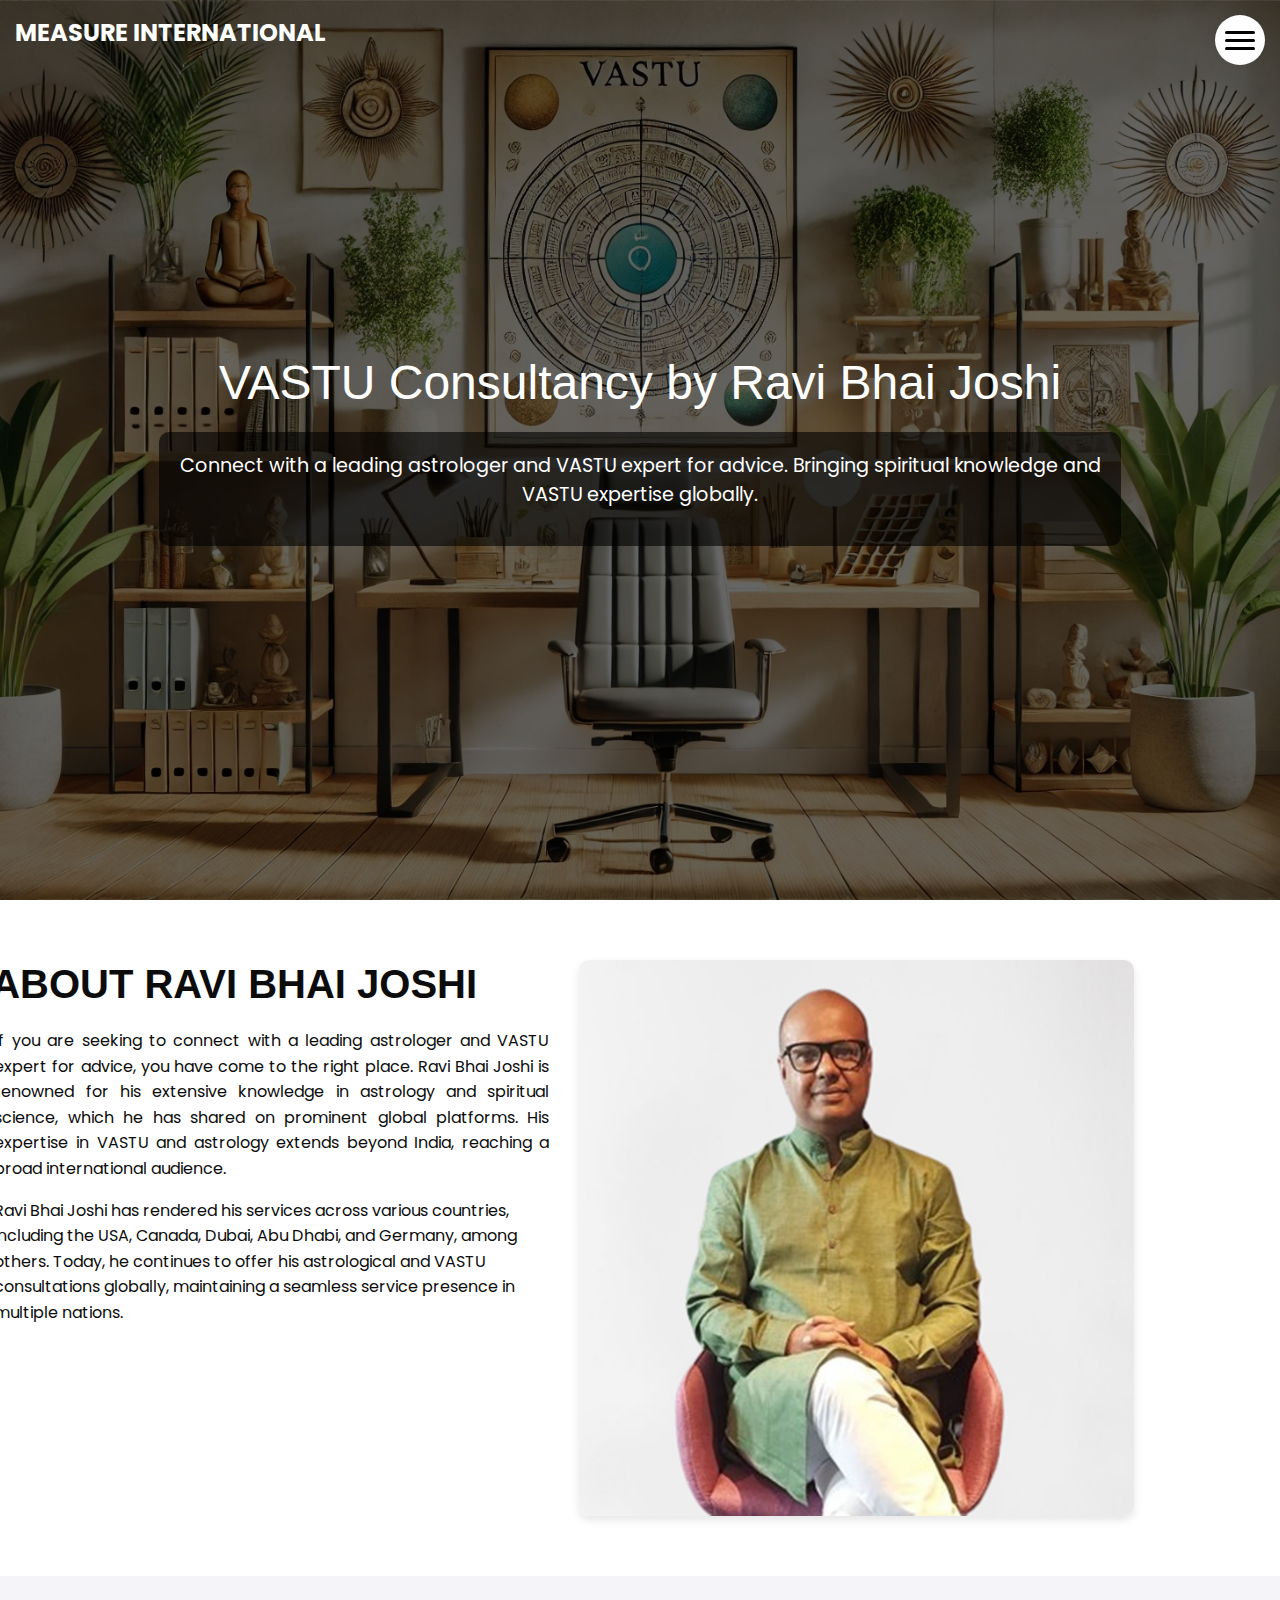
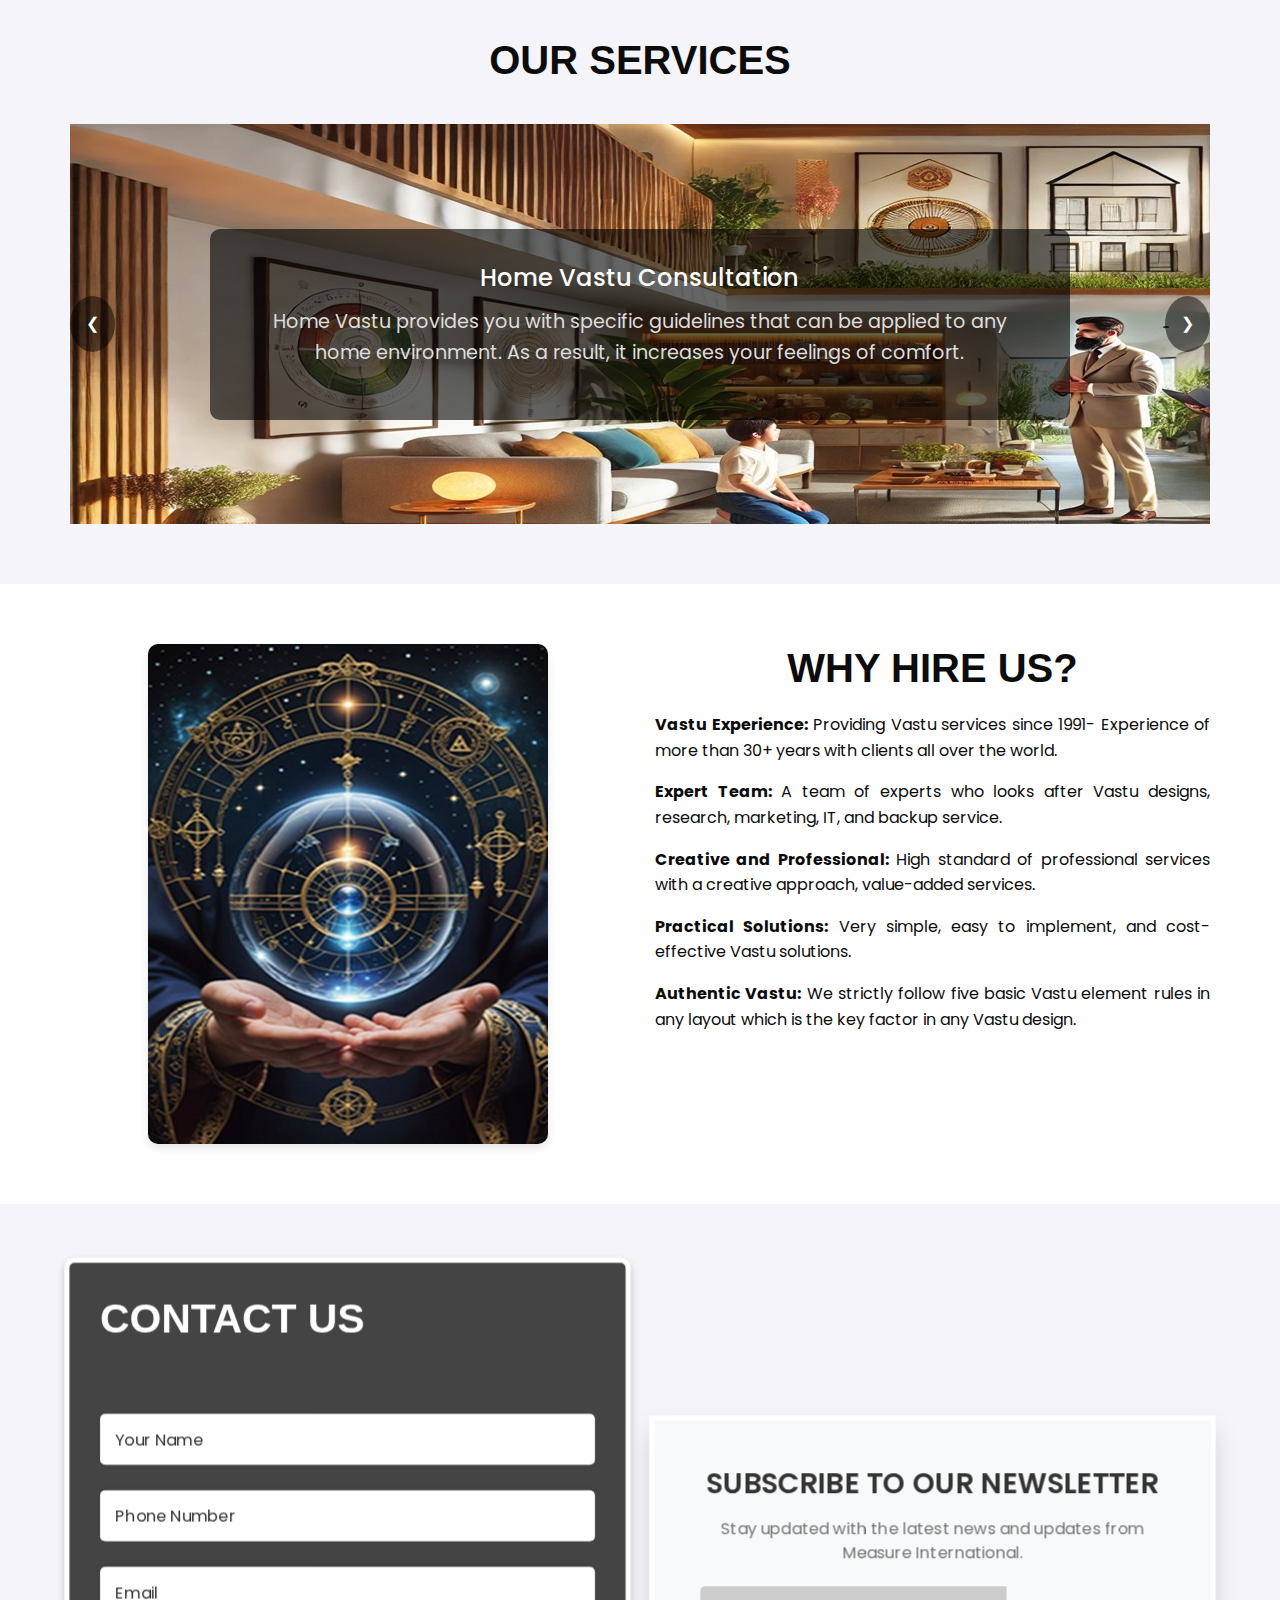
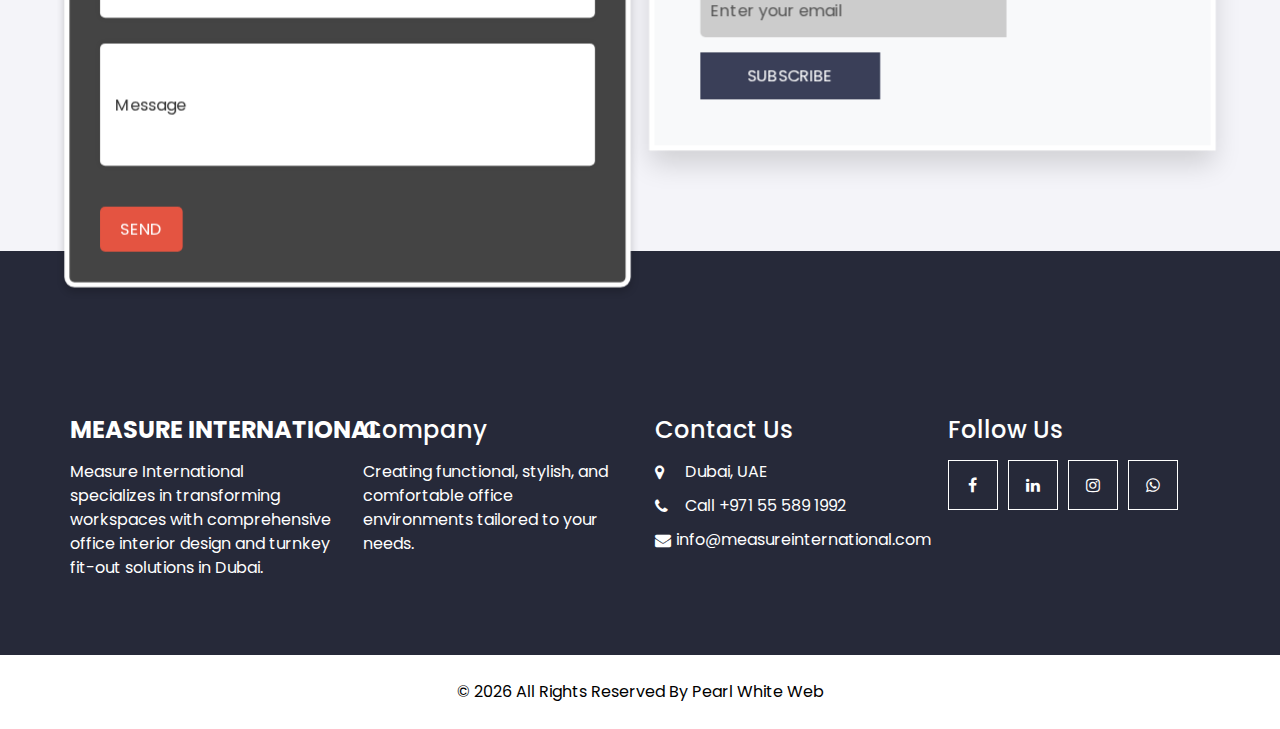
<file: vasthu.html>
<!DOCTYPE html>
<html>

<head>
    <!-- Basic -->
    <meta charset="utf-8" />
    <meta http-equiv="X-UA-Compatible" content="IE=edge" />
    <!-- Mobile Metas -->
    <meta name="viewport" content="width=device-width, initial-scale=1, shrink-to-fit=no" />
    <!-- Site Metas -->
    <meta name="keywords" content="" />
    <meta name="description" content="" />
    <meta name="author" content="" />
    <link rel="icon" href="images/favicon.png" type="image/gif" />

    <title>Measure International - Services</title>

    <!-- bootstrap core css -->
    <link rel="stylesheet" type="text/css" href="css/bootstrap.css" />

    <!-- fonts style -->
    <link href="https://fonts.googleapis.com/css?family=Poppins:400,600,700&display=swap" rel="stylesheet" />

    <!-- lightbox Gallery-->
    <link rel="stylesheet" href="css/ekko-lightbox.css" />

    <!-- font awesome style -->
    <link href="css/font-awesome.min.css" rel="stylesheet" />
    <!-- Custom styles for this template -->
    <link href="css/style.css" rel="stylesheet" />
    <!-- responsive style -->
    <link href="css/responsive.css" rel="stylesheet" />

    <style>
        .hero-section {
            background: url('images/vastu-bg.jpg') center center/cover no-repeat;
            height: 100vh;
            display: flex;
            align-items: center;
            justify-content: center;
            position: relative;
            text-align: center;
            color: white;
        }

        .hero-section::after {
            content: '';
            position: absolute;
            top: 0;
            left: 0;
            width: 100%;
            height: 100%;
            background: rgba(0, 0, 0, 0.6);
        }

        .hero-content {
            z-index: 2;
            position: relative;
        }

        .hero-content h1 {
            font-size: 3rem;
            margin-bottom: 20px;
        }

        .hero-content p {
            font-size: 1.2rem;
        }

        .about-section,
        .what-is-vastu-section,
        .why-hire-us-section {
            padding: 60px 0;
            background: #fff;
        }

        .about-section .content,
        .what-is-vastu-section .content,
        .why-hire-us-section .content {
            text-align: left;
        }

        .about-section .content h2,
        .what-is-vastu-section .content h2,
        .why-hire-us-section .content h2 {
            font-size: 2.5rem;
            margin-bottom: 20px;
        }

        .about-section .content p,
        .what-is-vastu-section .content p,
        .why-hire-us-section .content p {
            font-size: 1rem;
            line-height: 1.6;
        }

        .about-section .img-container,
        .what-is-vastu-section .img-container,
        .why-hire-us-section .img-container {
            text-align: center;
        }

        .about-section img,
        .what-is-vastu-section img,
        .why-hire-us-section img {
            max-width: 100%;
            border-radius: 10px;
            box-shadow: 0 4px 8px rgba(0, 0, 0, 0.1);
        }

        .services-section {
            padding: 60px 0;
            background: #f8f9fa;
        }

        .services-section h2 {
            text-align: center;
            font-size: 2.5rem;
            margin-bottom: 40px;
        }

        .services-cards {
            display: flex;
            justify-content: center;
            flex-wrap: wrap;
            gap: 20px;
        }

        .service-card {
            background: #fff;
            border-radius: 10px;
            box-shadow: 0 4px 8px rgba(0, 0, 0, 0.1);
            padding: 20px;
            width: calc(25% - 20px);
            text-align: center;
            transition: transform 0.3s, box-shadow 0.3s;
        }

        .service-card:hover {
            transform: translateY(-10px);
            box-shadow: 0 8px 16px rgba(0, 0, 0, 0.2);
        }

        .service-card i {
            font-size: 3rem;
            margin-bottom: 20px;
            color: #5cb85c;
        }

        .service-card h4 {
            font-size: 1.5rem;
            margin-bottom: 10px;
        }

        .service-card p {
            font-size: 1rem;
            color: #777;
        }

        .contact_section {
            padding: 60px 0;
            background: #333;
            color: white;
        }

        .contact_section h2 {
            text-align: center;
            font-size: 2.5rem;
            margin-bottom: 40px;
        }

        .contact_section .form_container {
            background: #444;
            padding: 30px;
            border-radius: 10px;
            box-shadow: 0 4px 8px rgba(0, 0, 0, 0.2);
        }

        .contact_section .form_container .heading_container h2 {
            color: white;
        }

        .contact_section .form_container form .form-group {
            margin-bottom: 15px;
        }

        .contact_section .form_container form .form-group input,
        .contact_section .form_container form .form-group textarea {
            width: 100%;
            padding: 10px;
            border: none;
            border-radius: 5px;
        }

        .contact_section .form_container form button {
            background: #e45441;
            border: none;
            padding: 10px 20px;
            border-radius: 5px;
            color: white;
            cursor: pointer;
            transition: background 0.3s;
        }

        .contact_section .form_container form button:hover {
            background: #d9433a;
        }

        .subscribe-box {
            text-align: center;
            margin-top: 20px;
        }

        .subscribe-box h3 {
            color: black;
            margin-bottom: 15px;
        }

        .subscribe-box p {
            color: black;
            margin-bottom: 20px;
        }

        .subscribe-box form {
            display: flex;
            justify-content: center;
            align-items: center;
        }

        .subscribe-box form input[type="email"] {
            padding: 10px;
            border: none;
            border-radius: 5px 0 0 5px;
            width: 300px;
        }

        .subscribe-box form button {
            background: #e45441;
            border: none;
            padding: 10px 20px;
            border-radius: 0 5px 5px 0;
            color: white;
            cursor: pointer;
            transition: background 0.3s;
        }

        .subscribe-box form button:hover {
            background: #d9433a;
        }


        .services-slider {
            position: relative;
            width: 100%;
            overflow: hidden;
        }

        .services-slider .slides {
            display: flex;
            transition: transform 1s ease-in-out;
        }

        .services-slider .slide {
            min-width: 100%;
            box-sizing: border-box;
            padding: 2rem;
            text-align: center;
            background: #fff;
            box-shadow: 0 4px 8px rgba(0, 0, 0, 0.1);
            transition: transform 0.5s ease;
        }

        .services-slider .slide img {
            width: 100px;
            height: 100px;
            border-radius: 50%;
            object-fit: cover;
            margin-bottom: 1rem;
        }

        .services-slider .slide h4 {
            font-size: 1.5rem;
            margin: 15px 0;
            color: #ffffff;
        }

        .services-slider .slide p {
            padding: 0 15px 15px;
               color: #ddd;
            line-height: 1.6;
        }

        .services-slider .controls {
            position: absolute;
            top: 50%;
            width: 100%;
            display: flex;
            justify-content: space-between;
            transform: translateY(-50%);
        }

        .services-slider .controls button {
            background: rgba(0, 0, 0, 0.5);
            color: white;
            border: none;
            padding: 1rem;
            cursor: pointer;
            border-radius: 50%;
            transition: background 0.3s;
        }

        .services-slider .controls button:hover {
            background: rgba(0, 0, 0, 0.8);
        }

        .contact_section {
            padding: 60px 0;
            background: #333;
            color: white;
        }

        .contact_section h2 {
            text-align: center;
            font-size: 2.5rem;
            margin-bottom: 40px;
        }

        .contact_section .form_container {
            background: #444;
            padding: 30px;
            border-radius: 10px;
            box-shadow: 0 4px 8px rgba(0, 0, 0, 0.2);
        }

        .contact_section .form_container .heading_container h2 {
            color: white;
        }

        .contact_section .form_container form .form-group {
            margin-bottom: 15px;
        }

        .contact_section .form_container form .form-group input,
        .contact_section .form_container form .form-group textarea {
            width: 100%;
            padding: 10px;
            border: none;
            border-radius: 5px;
        }

        .contact_section .form_container form button {
            background: #e45441;
            border: none;
            padding: 10px 20px;
            border-radius: 5px;
            color: white;
            cursor: pointer;
            transition: background 0.3s;
        }

        .contact_section .form_container form button:hover {
            background: #d9433a;
        }

        .subscribe-box {
            text-align: center;
            margin-top: 20px;
        }

        .subscribe-box h3 {
            color: white;
            margin-bottom: 15px;
        }

        .subscribe-box p {
            color: #ddd;
            margin-bottom: 20px;
        }

        .subscribe-box form {
            display: flex;
            justify-content: center;
            align-items: center;
        }

        .subscribe-box form input[type="email"] {
            padding: 10px;
            border: none;
            border-radius: 5px 0 0 5px;
            width: 300px;
        }

        .subscribe-box form button {
            background: #e45441;
            border: none;
            padding: 10px 20px;
            border-radius: 0 5px 5px 0;
            color: white;
            cursor: pointer;
            transition: background 0.3s;
        }

        .subscribe-box form button:hover {
            background: #d9433a;
        }

        .services-section {
     position: relative;
     overflow: hidden;
     background: #f4f4f9;
     padding: 60px 0;
   }

   .services-section h2 {
     text-align: center;
     font-size: 2.5rem;
     margin-bottom: 40px;
   }

   .services-slider {
     position: relative;
     width: 100%;
     max-width: 1200px;
     margin: 0 auto;
   }

   .slides {
     display: flex;
     transition: transform 0.5s ease-in-out;
   }

   .slide {
     min-width: 100%;
     height: 400px;
     background-size: cover;
     background-position: center;
     position: relative;
     display: flex;
     align-items: center;
     justify-content: center;
   }

   .description-box {
     background: rgba(255, 255, 255, 0.8);
     padding: 20px;
     border-radius: 10px;
     text-align: center;
     max-width: 80%;
     transition: transform 0.3s, box-shadow 0.3s;
   }

   .description-box:hover {
     transform: translateY(-10px);
     box-shadow: 0 8px 16px rgba(0, 0, 0, 0.2);
   }

   .description-box h4 {
     font-size: 1.5rem;
     margin-bottom: 10px;
   }

   .description-box p {
     font-size: 1rem;
     color: #333;
   }

   .controls {
     position: absolute;
     top: 50%;
     left: 0;
     right: 0;
     display: flex;
     justify-content: space-between;
     transform: translateY(-50%);
   }

   .controls button {
     background: rgba(0, 0, 0, 0.5);
     color: white;
     border: none;
     padding: 10px 20px;
     cursor: pointer;
     border-radius: 50%;
     transition: background 0.3s;
   }

   .controls button:hover {
     background: rgba(0, 0, 0, 0.8);
   }
    </style>

</head>

<body>

<!-- Header section starts -->
   <header class="header_section">
       <div class="container-fluid">
           <nav class="navbar navbar-expand-lg custom_nav-container">
               <a class="navbar-brand" href="index.html">
                   <span>Measure International</span>
               </a>
               <div class="" id="">
                   <div class="custom_menu-btn">
                       <button onclick="openNav()">
                           <span class="s-1"> </span>
                           <span class="s-2"> </span>
                           <span class="s-3"> </span>
                       </button>
                       <div id="myNav" class="overlay">
                           <div class="overlay-content">
                               <div class="overlay-content2">
                                   <a href="index.html">Home</a>
                                   <a href="about.html">About</a>
                                   <a href="gallery.html">Gallery</a>
                                   <a href="service.html">Services</a>
                                   <a href="Fit-Out.html">Fit-Out Process</a>
                                   <a href="Office Interiors.html">Office Interiors</a>
                                   <a href="Office Furniture.html">Office Furniture</a>
                                   <a href="vasthu.html">VASTU Consultancy</a>
                                   <a href="faq.html">FAQ</a>
                                   <a href="Contac.html">Contact</a>
                               </div>
                           </div>
                       </div>
                   </div>
               </div>
           </nav>
       </div>
   </header>
   <!-- End header section -->


<!-- Hero Section -->
<section class="hero-section" style="background-image: url('images/vasthu_.jpg');">
    <div class="hero-content">
        <h1>VASTU Consultancy by Ravi Bhai Joshi</h1>
        <div class="description-box">
            <p>Connect with a leading astrologer and VASTU expert for advice. Bringing spiritual knowledge and VASTU
                expertise globally.</p>
        </div>
    </div>
</section>

<style>
    .hero-section {
        position: relative;
        width: 100%;
        height: 100vh;
        background-size: cover;
        background-position: center;
        display: flex;
        align-items: center;
        justify-content: center;
    }

    .hero-content {
        text-align: center;
        color: white;
        z-index: 1;
    }

    .hero-content h1 {
        font-size: 3rem;
        margin-bottom: 20px;
    }

    .description-box {
        background: rgba(0, 0, 0, 0.6);
        /* Black background with 60% opacity */
        padding: 20px;
        border-radius: 10px;
        display: inline-block;
        max-width: 80%;
        text-align: center;
    }

    .description-box p {
        font-size: 1.2rem;
        color: #fff;
        /* White text color */
    }
</style>


  <!-- About Section -->
  <section class="about-section">
    <div class="container">
      <div class="row">
        <div class="col-md-6 content" style="margin-left: -2cm;">
          
          <div class="heading_container heading_center" style="margin-left: -2cm;">
              <h2>About Ravi Bhai Joshi</h2>
          </div>
          <p style="text-align: justify;">If you are seeking to connect with a leading astrologer and VASTU expert for advice, you have come to the
            right place. Ravi Bhai Joshi is renowned for his extensive knowledge in astrology and spiritual science,
            which he has shared on prominent global platforms. His expertise in VASTU and astrology extends beyond
            India, reaching a broad international audience.</p>
          <p>Ravi Bhai Joshi has rendered his services across various countries, including the USA, Canada, Dubai, Abu
            Dhabi, and Germany, among others. Today, he continues to offer his astrological and VASTU consultations
            globally, maintaining a seamless service presence in multiple nations.</p>
        </div>
        <div class="col-md-6 img-container">
          <img src="images/ravi-bhai-joshi.jpg" alt="Ravi Bhai Joshi">
        </div>
      </div>
    </div>
  </section>

  <!-- Services Section -->
  <section class="services-section">
      <div class="container">
          
           <div class="heading_container heading_center">
               <h2>Our Services</h2>
           </div>
          <div class="services-slider">
              <div class="slides">
                  <div class="slide" style="background-image: url('images/vastu-service-1.jpg');">
                      <div class="description-box">
                          <h4>Home Vastu Consultation</h4>
                          <p>Home Vastu provides you with specific guidelines that can be applied to any home
                              environment. As a
                              result, it increases your feelings of comfort.</p>
                      </div>
                  </div>
                  <div class="slide" style="background-image: url('images/vastu-service-2.jpg');">
                      <div class="description-box">
                          <h4>Office Vastu Consultation</h4>
                          <p>Many companies have experienced a spontaneous improvement in their prosperity by making
                              their location
                              Vastu friendly.</p>
                      </div>
                  </div>
                  <div class="slide" style="background-image: url('images/vastu-service-3.jpg');">
                      <div class="description-box">
                          <h4>Industrial Vastu Consultation</h4>
                          <p>An industrial Vastu consultation is designed to improve the premise’s vibrations to support
                              the key
                              functions of the business.</p>
                      </div>
                  </div>
                  <div class="slide" style="background-image: url('images/vastu-service-4.jpg');">
                      <div class="description-box">
                          <h4>Astrological Consultation</h4>
                          <p>Get personalized astrological consultations from Ravi Bhai Joshi, tailored to your unique
                              needs and
                              circumstances.</p>
                      </div>
                  </div>
                  <div class="slide" style="background-image: url('images/vastu-service-5.jpg');">
                      <div class="description-box">
                          <h4>VASTU Consultation</h4>
                          <p>Optimize your living or working space with expert VASTU consultations, ensuring harmony and
                              prosperity.
                          </p>
                      </div>
                  </div>
                  <div class="slide" style="background-image: url('images/vastu-service-6.jpg');">
                      <div class="description-box">
                          <h4>Spiritual Guidance</h4>
                          <p>Receive spiritual guidance and advice to help you navigate life's challenges and find inner
                              peace.</p>
                      </div>
                  </div>
              </div>
              <div class="controls">
                  <button class="prev" onclick="slide('prev')">❮</button>
                  <button class="next" onclick="slide('next')">❯</button>
              </div>
          </div>
      </div>
  </section>

  <!-- Why Hire Us Section -->
  <section class="why-hire-us-section">
      <div class="container">
          <div class="row">
              <div class="col-md-6 img-container">
                  <img src="images/why.jpg" alt="Why Hire Us">
              </div>
              <div class="col-md-6 content">
                  
                     <div class="heading_container heading_center">
                         <h2>Why Hire Us?</h2>
                     </div>
                  <p style="text-align: justify;"><strong>Vastu Experience:</strong> Providing Vastu services since
                      1991- Experience of more than 30+
                      years
                      with clients all over the world.</p>
                  <p style="text-align: justify;"><strong>Expert Team:</strong> A team of experts who looks after Vastu
                      designs, research, marketing,
                      IT, and
                      backup service.</p>
                  <p style="text-align: justify;"><strong>Creative and Professional:</strong> High standard of
                      professional services with a creative
                      approach, value-added services.</p>
                  <p style="text-align: justify;"><strong>Practical Solutions:</strong> Very simple, easy to implement,
                      and cost-effective Vastu
                      solutions.
                  </p>
                  <p style="text-align: justify;"><strong>Authentic Vastu:</strong> We strictly follow five basic Vastu
                      element rules in any layout
                      which is
                      the key factor in any Vastu design.</p>
              </div>
          </div>
      </div>
  </section>

   <!-- Contact section -->
   <section class="contact_section" style="background-color: #f4f4f9;">
       <div class="container">
           <div class="row">
               <div class="col-md-7 col-lg-6">
                   <div class="form_container">
                       <div class="heading_container">
                           <h2>Contact Us</h2>
                       </div>
                       <form id="contactForm">
                           <div>
                               <input type="text" id="name" name="name" placeholder="Your Name" required />
                           </div>
                           <div>
                               <input type="text" id="phone" name="phone" placeholder="Phone Number" required />
                           </div>
                           <div>
                               <input type="email" id="email" name="email" placeholder="Email" required />
                           </div>
                           <div>
                               <input type="text" id="message" name="message" class="message-box" placeholder="Message"
                                   required />
                           </div>
                           <div class="btn_box">
                               <button type="submit">SEND</button>
                           </div>
                       </form>
                   </div>
               </div>
               <div class="col-md-5 col-lg-6">
                   <div class="subscribe-box">
                       <h3 style="color: #333;">Subscribe To Our Newsletter</h3>
                       <p>Stay updated with the latest news and updates from Measure International.</p>
                       <form id="subscribeForm">
                           <input type="email" id="subscribeEmail" placeholder="Enter your email" required>
                           <button type="submit">Subscribe</button>
                       </form>
                   </div>
               </div>
           </div>
       </div>
   </section>
   <!-- End contact section -->

   <!-- Include EmailJS SDK -->
   <script type="text/javascript" src="https://cdn.emailjs.com/sdk/2.3.2/email.min.js"></script>
   <script type="text/javascript">
       (function () {
           emailjs.init("-XgEpNpOP48Xiy40N"); // Replace with your EmailJS User ID
       })();
   </script>

   <!-- JavaScript for form submission -->
   <script>
       document.getElementById('contactForm').addEventListener('submit', function (event) {
           event.preventDefault(); // Prevent the default form submission

           // Gather form data
           const name = document.getElementById('name').value;
           const phone = document.getElementById('phone').value;
           const email = document.getElementById('email').value;
           const message = document.getElementById('message').value;

           // Send form data to EmailJS
           emailjs.send("service_1u1ely9", "template_qy67vof", {
                   from_name: name,
                   to_name: "Measure International",
                   phone: phone,
                   email: email,
                   message: message
               })
               .then(function (response) {
                   alert('Message sent successfully!');
                   document.getElementById('contactForm').reset(); // Reset the contact form
                   console.log('SUCCESS!', response.status, response.text);
               }, function (error) {
                   alert('Failed to send message.');
                   console.error('FAILED...', error);
               });
       });

       document.getElementById('subscribeForm').addEventListener('submit', function (event) {
           event.preventDefault(); // Prevent the default form submission

           // Gather form data
           const subscribeEmail = document.getElementById('subscribeEmail').value;

           // Send form data to EmailJS
           emailjs.send("service_1u1ely9", "template_x9vsald", { // Use the template ID for your subscription
                   subscribeEmail: subscribeEmail
               })
               .then(function (response) {
                   alert('Subscription successful!');
                   document.getElementById('subscribeForm').reset(); // Reset the subscription form
                   console.log('SUCCESS!', response.status, response.text);
               }, function (error) {
                   alert('Failed to subscribe.');
                   console.error('FAILED...', error);
               });
       });
   </script>


    <!-- Info section -->
    <section class="info_section">
        <div class="container">
            <div class="row info_main_row">
                <div class="col-md-6 col-lg-3">
                    <div class="info_insta">
                        <h4><a href="index.html" class="navbar-brand m-0 p-0"><span>Measure International</span></a>
                        </h4>
                        <p class="mb-0" style="text-align: left;">Measure International specializes in transforming
                            workspaces with comprehensive office
                            interior design and turnkey fit-out solutions in Dubai.</p>
                    </div>
                </div>
                <div class="col-md-6 col-lg-3">
                    <div class="info_detail">
                        <h4>Company</h4>
                        <p class="mb-0" style="text-align: left;">Creating functional, stylish, and comfortable office
                            environments tailored to your needs.
                        </p>
                    </div>
                </div>
                <div class="col-md-6 col-lg-3">
                    <h4>Contact Us</h4>
                    <div class="info_contact">
                        <a href="">
                            <i class="fa fa-map-marker" aria-hidden="true"></i>
                            <span>Dubai, UAE</span>
                        </a>
                        <a href="">
                            <i class="fa fa-phone" aria-hidden="true"></i>
                            <span>Call +971 55 589 1992</span>
                        </a>
                        <a href="">
                            <i class="fa fa-envelope"></i>
                            <span>info@measureinternational.com</span>
                        </a>
                    </div>
                </div>
                <div class="col-md-6 col-lg-3">
                    <h4>Follow Us</h4>
                    <div class="social_box">
                        <a href=""><i class="fa fa-facebook" aria-hidden="true"></i></a>

                        <a href="https://www.linkedin.com/in/mamtashroff"><i class="fa fa-linkedin"
                                aria-hidden="true"></i></a>
                        <a href=""><i class="fa fa-instagram" aria-hidden="true"></i></a>
                        <a href="https://wa.me/971555891992?text=Hello%20Measure%20International" target="_blank"><i
                                class="fa fa-whatsapp" aria-hidden="true"></i></a>
                    </div>

                </div>
            </div>
        </div>
    </section>
    <!-- End info section -->

    <!-- Footer section -->
    <footer class="footer_section">
        <div class="container">
            <p>&copy; <span id="displayYear"></span> All Rights Reserved By <a href="https://html.design/">Pearl White
                    Web</a></p>
        </div>
    </footer>
    <!-- End footer section -->

    <!-- jQuery -->
    <script src="js/jquery-3.4.1.min.js"></script>
    <!-- bootstrap js -->
    <script src="js/bootstrap.js"></script>
    <!-- custom js -->
    <script src="js/custom.js"></script>

      <script>
          let currentIndex = 0;

          function slide(direction) {
              const slides = document.querySelector('.services-slider .slides');
              const totalSlides = slides.children.length;

              if (direction === 'next') {
                  currentIndex = (currentIndex + 1) % totalSlides;
              } else if (direction === 'prev') {
                  currentIndex = (currentIndex - 1 + totalSlides) % totalSlides;
              }

              const offset = -currentIndex * 100;
              slides.style.transform = `translateX(${offset}%)`;
          }
      </script>

</body>

</html>
</file>
<file: css/style.css>
/* fonts import */
@import url("../fonts/octin_sports_rg.ttf");
body {
  font-family: "Poppins", sans-serif;
  color: #0c0c0c;
  background-color: #ffffff;
  overflow-x: hidden;
}

.layout_padding {
  padding: 90px 0;
}

.layout_padding2 {
  padding: 45px 0;
}

.layout_padding2-top {
  padding-top: 45px;
}

.layout_padding2-bottom {
  padding-bottom: 45px;
}

.layout_padding-top {
  padding-top: 90px;
}

.layout_padding-bottom {
  padding-bottom: 90px;
}

.long_section {
  margin-left: 45px;
  margin-right: 45px;
  padding-left: 15px;
  padding-right: 15px;
}

.heading_container {
  display: -webkit-box;
  display: -ms-flexbox;
  display: flex;
  -webkit-box-orient: vertical;
  -webkit-box-direction: normal;
      -ms-flex-direction: column;
          flex-direction: column;
  -webkit-box-align: start;
      -ms-flex-align: start;
          align-items: flex-start;
  font-family: "octin sports", sans-serif;
}

.heading_container h2 {
  position: relative;
  font-weight: bold;
  text-transform: uppercase;
  margin: 0;
}

.heading_container.heading_center {
  -webkit-box-align: center;
      -ms-flex-align: center;
          align-items: center;
  text-align: center;
}

h1,
h2 {
  font-family: "octin sports", sans-serif;
}





/*header section*/
.header_section {
  position: absolute;
  top: 0;
  width: 100%;
  z-index: 9;
}

.header_section .nav_container {
  margin: 0 auto;
}

.header_section.innerpage_header {
  position: relative;
  background: #3a3f58;
  padding: 10px 0;
  
}

.custom_nav-container {
  padding: 10px 0;
}

.custom_menu-btn {
  position: fixed;
  right: 15px;
  top: 15px;
  width: 50px;
  height: 50px;
}

.custom_menu-btn::before {
  content: "";
  position: absolute;
  top: 0;
  right: 0;
  width: 100%;
  height: 100%;
  background-color: white;
  -webkit-box-shadow: 0 0 5px 0 rgba(0, 0, 0, 0.07);
          box-shadow: 0 0 5px 0 rgba(0, 0, 0, 0.07);
  z-index: 7;
  border-radius: 100%;
  -webkit-transition: all .3s;
  transition: all .3s;
}

.custom_menu-btn.menu_btn-style::before {
  width: 100vh;
  height: 100vh;
  background-color: #3a3f58;
  -webkit-transform: scale(5);
          transform: scale(5);
  border-radius: 0;
}

.custom_menu-btn button {
  width: 50px;
  height: 50px;
  outline: none;
  border: none;
  border-radius: 100%;
  display: -webkit-box;
  display: -ms-flexbox;
  display: flex;
  -webkit-box-orient: vertical;
  -webkit-box-direction: normal;
      -ms-flex-direction: column;
          flex-direction: column;
  -webkit-box-align: center;
      -ms-flex-align: center;
          align-items: center;
  -webkit-box-pack: center;
      -ms-flex-pack: center;
          justify-content: center;
  background-color: transparent;
  position: relative;
  z-index: 999;
  margin: 0;
}

.custom_menu-btn button span {
  display: block;
  width: 30px;
  height: 3px;
  background-color: #000000;
  margin: 2.5px 0;
  -webkit-transition: all 0.3s;
  transition: all 0.3s;
  border-radius: 15px;
}

.custom_menu-btn .s-2 {
  -webkit-transition: all 0.1s;
  transition: all 0.1s;
}

.menu_btn-style button span {
  background-color: #ffffff;
}

.menu_btn-style button .s-1 {
  -webkit-transform: rotate(45deg) translate(6px, 6px);
          transform: rotate(45deg) translate(6px, 6px);
}

.menu_btn-style button .s-2 {
  -webkit-transform: translateX(100px);
          transform: translateX(100px);
}

.menu_btn-style button .s-3 {
  -webkit-transform: rotate(-45deg) translate(5px, -5px);
          transform: rotate(-45deg) translate(5px, -5px);
}

.overlay {
  height: 100%;
  width: 0;
  position: fixed;
  top: 0;
  left: 0;
  overflow-x: hidden;
  -webkit-transition: 0.5s;
  transition: 0.5s;
  z-index: 9;
 
}

.overlay .closebtn {
  position: absolute;
  top: 0;
  right: 30px;
  font-size: 60px;
}

.overlay a {
  padding: 0px;
  text-decoration: none;
  font-size: 22px;
  color: #ffffff;
  display: block;
  -webkit-transition: 0.3s;
  transition: 0.3s;
  margin-bottom: 15px;
  text-transform: uppercase;
  font-weight: 600;
  opacity: 0;
}

.overlay a:hover {
  color: #e45441;
}

.overlay-content {
  position: relative;
  top: 30%;
  width: 100%;
  text-align: center;
  margin-top: -100px;
  z-index: 99;

  
}



.overlay-content2 {
  background: rgba(255, 255, 255, 0.1);
  border-radius: 15px;
  box-shadow: 0 8px 16px rgba(0, 0, 0, 0.2), 0 12px 40px rgba(0, 0, 0, 0.19);
  padding: 10px;
  transform: perspective(1000px) rotateX(0deg) rotateY(0deg) translateZ(0);
  transition: all 0.3s ease-in-out;

}

.overlay-content2:hover {
  
  transform: rotate(360deg);
}





.menu_width {
  width: 100%;
}

.menu_width.overlay a {
  opacity: 1;
}

a,
a:hover,
a:focus {
  text-decoration: none;
}

a:hover,
a:focus {
  color: initial;
}

.btn,
.btn:focus {
  outline: none !important;
  -webkit-box-shadow: none;
          box-shadow: none;
}

.navbar-brand span {
  font-size: 24px;
  font-weight: 700;
  color: #ffffff;
  text-transform: uppercase;
}

/*end header section*/









/* slider section */
.slider_section {
  min-height: 100vh;
  -webkit-box-flex: 1;
      -ms-flex: 1;
          flex: 1;
  display: -webkit-box;
  display: -ms-flexbox;
  display: flex;
  -webkit-box-align: center;
      -ms-flex-align: center;
          align-items: center;
  position: relative;
  text-align: center;
  padding: 115px 0 75px 0;
}

.slider_section #customCarousel1 {
  position: absolute;
  top: 0;
  left: 0;
  width: 100%;
  height: 100%;
  overflow: hidden;
}

.slider_section #customCarousel1 .carousel-inner,
.slider_section #customCarousel1 .carousel-item,
.slider_section #customCarousel1 .img_container {
  height: 100%;
}

.slider_section #customCarousel1 .img_container {
  display: -webkit-box;
  display: -ms-flexbox;
  display: flex;
  -webkit-box-pack: start;
      -ms-flex-pack: start;
          justify-content: flex-start;
  -webkit-box-align: start;
      -ms-flex-align: start;
          align-items: flex-start;
}

.slider_section .detail-box {
  position: relative;
  width: 100%;
  z-index: 4;
}

.slider_section .detail-box .inner_detail-box {
  background-color: rgba(58, 63, 88, 0.8);
  color: #ffffff;
  padding: 45px;
  border-radius: 5px;
}

.slider_section .detail-box h1 {
  font-weight: bold;
  text-transform: uppercase;
}

.slider_section .detail-box p {
  margin-top: 15px;
}

.slider_section .detail-box .slider-link {
  display: inline-block;
  padding: 10px 45px;
  background-color: #ffffff;
  color: #000000;
  border-radius: 5px;
  border: 1px solid #ffffff;
  -webkit-transition: all .2s;
  transition: all .2s;
  margin-top: 10px;
}

.slider_section .detail-box .slider-link:hover {
  background-color: transparent;
  color: #ffffff;
}

.slider_section .img-box img {
  min-width: 100%;
  min-height: 100%;
}

.slider_section .img-box::before {
  content: "";
  position: absolute;
  top: 0;
  left: 0;
  width: 100%;
  height: 100%;
}

.slider_section .carousel-control-prev,
.slider_section .carousel-control-next {
  width: 50px;
  height: 50px;
  z-index: 5;
  opacity: 1;
  border-radius: 5px;
  font-size: 12px;
  background-color: #e45441;
  color: white;
  -webkit-transform: translateY(-50%);
          transform: translateY(-50%);
}

.slider_section .carousel-control-prev {
  left: 45px;
  top: 50%;
}

.slider_section .carousel-control-next {
  right: 45px;
  top: 50%;
}

.about_section .row {
  -webkit-box-align: center;
      -ms-flex-align: center;
          align-items: center;
}

.about_section .img-box img {
  width: 100%;
}

.about_section .detail-box p {
  margin-top: 10px;
  margin-bottom: 35px;
}

.about_section .detail-box a {
  display: inline-block;
  padding: 10px 45px;
  background-color: #3a3f58;
  color: #ffffff;
  border-radius: 0;
  border: 1px solid #3a3f58;
  -webkit-transition: all .2s;
  transition: all .2s;
}

.about_section .detail-box a:hover {
  background-color: transparent;
  color: #3a3f58;
}

.gallery_section {
  background-color: #f9f8f7;
}

.gallery_section .heading_container {
  margin-bottom: 30px;
}

.gallery_section .row {
  -webkit-box-align: stretch;
      -ms-flex-align: stretch;
          align-items: stretch;
}

.gallery_section .img-box {
  display: -webkit-box;
  display: -ms-flexbox;
  display: flex;
  overflow: hidden;
  position: relative;
}

.gallery_section .img-box img {
  min-width: 100%;
  min-height: 100%;
}

.gallery_section .img-box a {
  display: -webkit-box;
  display: -ms-flexbox;
  display: flex;
  position: absolute;
  opacity: 0;
  -webkit-box-align: center;
      -ms-flex-align: center;
          align-items: center;
  -webkit-box-pack: center;
      -ms-flex-pack: center;
          justify-content: center;
  width: 55px;
  height: 55px;
  border-radius: 100%;
  background-color: #e45441;
  top: 50%;
  left: 50%;
  -webkit-transform: translate(-50%, -50%);
          transform: translate(-50%, -50%);
  -webkit-transition: opacity 0.2s;
  transition: opacity 0.2s;
  color: #ffffff;
  font-size: 24px;
}

.gallery_section .img-box::before {
  content: "";
  position: absolute;
  top: 0;
  left: 0;
  width: 100%;
  height: 100%;
  background: rgba(58, 63, 88, 0.85);
  -webkit-transition: all 0.1s;
  transition: all 0.1s;
  -webkit-transform: translateY(100%);
          transform: translateY(100%);
}

.gallery_section .img-box:hover::before {
  -webkit-transform: translateY(0);
          transform: translateY(0);
}

.gallery_section .img-box:hover a {
  opacity: 1;
}

.gallery_section .btn-box {
  display: -webkit-box;
  display: -ms-flexbox;
  display: flex;
  -webkit-box-pack: center;
      -ms-flex-pack: center;
          justify-content: center;
  margin-top: 45px;
}

.gallery_section .btn-box a {
  display: inline-block;
  padding: 10px 45px;
  background-color: #e45441;
  color: #ffffff;
  border-radius: 5px;
  border: 1px solid #e45441;
  -webkit-transition: all .2s;
  transition: all .2s;
}

.gallery_section .btn-box a:hover {
  background-color: transparent;
  color: #e45441;
}

.service_section .box {
  display: -webkit-box;
  display: -ms-flexbox;
  display: flex;
  -webkit-box-orient: vertical;
  -webkit-box-direction: normal;
      -ms-flex-direction: column;
          flex-direction: column;
  -webkit-box-align: center;
      -ms-flex-align: center;
          align-items: center;
  text-align: center;
  margin-top: 45px;
  position: relative;
}

.service_section .box .img-box {
  position: relative;
  width: 145px;
  height: 145px;
  margin-bottom: -72.5px;
}

.service_section .box .img-box img {
  width: 100%;
  border-radius: 100%;
  border: 5px solid #ffffff;
}

.service_section .box .detail-box {
  background-color: #3a3f58;
  color: #ffffff;
  padding: 97.5px 25px 25px 25px;
}

.service_section .box .detail-box h5 {
  margin-bottom: 0;
  font-weight: 600;
}

.service_section .box .detail-box p {
  font-size: 15px;
  margin-top: 12px;
  margin-bottom: 15px;
}

.service_section .box a {
  display: inline-block;
  padding: 8px 30px;
  background-color: #e45441;
  color: #ffffff;
  border-radius: 5px;
  border: 1px solid #e45441;
  -webkit-transition: all .2s;
  transition: all .2s;
}

.service_section .box a:hover {
  background-color: transparent;
  color: #e45441;
}

.blog_section .heading_container {
  -webkit-box-align: center;
      -ms-flex-align: center;
          align-items: center;
}

.blog_section .heading_container h2::before {
  left: 50%;
  -webkit-transform: translateX(-50%);
          transform: translateX(-50%);
}

.blog_section .box {
  margin-top: 55px;
  background-color: #ffffff;
  display: -webkit-box;
  display: -ms-flexbox;
  display: flex;
  -webkit-box-align: center;
      -ms-flex-align: center;
          align-items: center;
  color: #000000;
  background-color: #f9f8f7;
}

.blog_section .box .img-box {
  position: relative;
  width: 225px;
  min-width: 225px;
}

.blog_section .box .img-box img {
  width: 100%;
}

.blog_section .box .detail-box {
  padding: 15px;
}

.blog_section .box .detail-box h5 {
  font-weight: bold;
  font-family: "octin sports", sans-serif;
}

.blog_section .box .detail-box p {
  font-size: 15px;
  color: #444;
}

.blog_section .box .detail-box a {
  display: inline-block;
  padding: 7px 20px;
  background-color: #3a3f58;
  color: #ffffff;
  border-radius: 0;
  border: 1px solid #3a3f58;
  -webkit-transition: all .2s;
  transition: all .2s;
}

.blog_section .box .detail-box a:hover {
  background-color: transparent;
  color: #3a3f58;
}

.client_section .heading_container {
  -webkit-box-align: center;
      -ms-flex-align: center;
          align-items: center;
}

.client_section .box {
  display: -webkit-box;
  display: -ms-flexbox;
  display: flex;
  -webkit-box-orient: vertical;
  -webkit-box-direction: normal;
      -ms-flex-direction: column;
          flex-direction: column;
  -webkit-box-align: start;
      -ms-flex-align: start;
          align-items: flex-start;
  margin: 45px 0;
  border-radius: 15px;
}

.client_section .box .img-box {
  border-radius: 100%;
  min-width: 175px;
  max-width: 175px;
  overflow: hidden;
  margin: 0 25px;
  margin-bottom: -82.5px;
  position: relative;
  border: 7px solid #ffffff;
}

.client_section .box .img-box img {
  width: 100%;
}

.client_section .box .detail-box {
  display: -webkit-box;
  display: -ms-flexbox;
  display: flex;
  -webkit-box-orient: vertical;
  -webkit-box-direction: normal;
      -ms-flex-direction: column;
          flex-direction: column;
  -webkit-box-align: start;
      -ms-flex-align: start;
          align-items: flex-start;
  background-color: #3a3f58;
  padding: 112.5px 25px 25px 25px;
  color: #ffffff;
}

.client_section .box .detail-box .name img {
  width: 25px;
  margin-bottom: 5px;
}

.client_section .box .detail-box .name h6 {
  color: #e45441;
  font-weight: 600;
  font-size: 20px;
}

.client_section .carousel_btn-container {
  display: -webkit-box;
  display: -ms-flexbox;
  display: flex;
  -webkit-box-pack: center;
      -ms-flex-pack: center;
          justify-content: center;
}

.client_section .carousel-control-prev,
.client_section .carousel-control-next {
  position: unset;
  width: 45px;
  height: 45px;
  border: none;
  opacity: 1;
  background-repeat: no-repeat;
  background-size: 12px;
  background-position: center;
  background-color: #e45441;
  background-position: center;
  border-radius: 5px;
  margin: 0 2.5px;
}

.client_section .carousel-control-prev:hover,
.client_section .carousel-control-next:hover {
  background-color: #3a3f58;
}

.client_section .carousel-control-next {
  left: initial;
}

.contact_section {
  position: relative;
}

.contact_section .row {
  align-items: center;
}

.contact_section .form_container {
  background-color: #3a3f58;
  padding: 45px;
  margin-bottom: -90px;
  border: 5px solid #ffffff;
  color: #ffffff;
  transform: perspective(1000px) translateZ(20px);
  box-shadow: 0 15px 25px rgba(0, 0, 0, 0.15);
  transition: transform 0.3s ease, box-shadow 0.3s ease;
}

.contact_section .form_container:hover {
  transform: perspective(1000px) translateZ(40px);
  box-shadow: 0 25px 35px rgba(0, 0, 0, 0.25);
}

.contact_section .form_container .heading_container {
  margin-bottom: 30px;
}

.contact_section .form_container input {
  width: 100%;
  border: none;
  height: 50px;
  margin-bottom: 25px;
  padding-left: 15px;
  outline: none;
  color: #101010;
  box-shadow: 0 0 5px 0 rgba(0, 0, 0, 0.05);
  border-radius: 5px;
}

.contact_section .form_container input::-webkit-input-placeholder {
  color: #333;
}

.contact_section .form_container input:-ms-input-placeholder {
  color: #333;
}

.contact_section .form_container input::-ms-input-placeholder {
  color: #333;
}

.contact_section .form_container input::placeholder {
  color: #333;
}

.contact_section .form_container input.message-box {
  height: 120px;
}

.contact_section .form_container .btn_box {
  display: flex;
  margin-top: 15px;
}

.contact_section .form_container button {
  border: none;
  text-transform: uppercase;
  display: inline-block;
  padding: 12px 55px;
  background-color: #e45441;
  color: #ffffff;
  border-radius: 0px;
 
  transition: background-color 0.2s ease, color 0.2s ease, box-shadow 0.2s ease;
}

.contact_section .form_container button:hover {
  background-color: transparent;
  color: #e45441;
  box-shadow: 0 5px 10px rgba(0, 0, 0, 0.1);
}



.contact_section .subscribe-box {
  background-color: #f8f9fa;
  padding: 45px;
  margin-bottom: -90px;
  border: 5px solid #ffffff;
  color: #3a3f58;
  transform: perspective(1000px) translateZ(20px);
  box-shadow: 0 15px 25px rgba(0, 0, 0, 0.15);
  transition: transform 0.3s ease, box-shadow 0.3s ease;
}

.contact_section .subscribe-box:hover {
  transform: perspective(1000px) translateZ(40px);
  box-shadow: 0 25px 35px rgba(0, 0, 0, 0.25);
}

.contact_section .subscribe-box h3 {
  font-weight: 600;
  text-transform: uppercase;
}

.contact_section .subscribe-box p {
  color: #777;
}

.contact_section .subscribe-box form {
  display: flex;
  flex-direction: column;
  align-items: flex-start;
}

.contact_section .subscribe-box form input {
  background-color: #ccc;
  height: 50px;
  padding-left: 15px;
  outline: none;
  color: #ffffff;
  border: none;
  width: 100%;
  margin-bottom: 15px;
}

.contact_section .subscribe-box form input::-webkit-input-placeholder {
  color: #555;
}

.contact_section .subscribe-box form input:-ms-input-placeholder {
  color: #555;
}

.contact_section .subscribe-box form input::-ms-input-placeholder {
  color: #555;
}

.contact_section .subscribe-box form input::placeholder {
  color: #555;
}

.contact_section .subscribe-box form button {
  background-color: #3a3f58;
  color: #ffffff;
  text-transform: uppercase;
  outline: none;
  border: none;
  display: inline-block;
  padding: 10px 45px;
  border-radius: 0;
  border: 1px solid #3a3f58;
  transition: background-color 0.2s ease, color 0.2s ease, box-shadow 0.2s ease;
}

.contact_section .subscribe-box form button:hover {
  background-color: transparent;
  color: #3a3f58;
  box-shadow: 0 5px 10px rgba(0, 0, 0, 0.1);
}


.info_section {
  background-color: #262939;
  color: #ffffff;
  padding: 165px 0 75px 0;
}

.info_section.innerpage_info_section {
  padding: 75px 0;
}

.info_section h4 {
  margin-bottom: 15px;
}

.info_section .info_contact a {
  display: -webkit-box;
  display: -ms-flexbox;
  display: flex;
  -webkit-box-align: center;
      -ms-flex-align: center;
          align-items: center;
  color: #ffffff;
  margin-bottom: 10px;
}

.info_section .info_contact a i {
  margin-right: 5px;
  width: 25px;
}

.info_section .info_contact a:hover:hover {
  color: #e45441;
}

.info_section .social_box {
  width: 100%;
  display: -webkit-box;
  display: -ms-flexbox;
  display: flex;
  -ms-flex-wrap: wrap;
      flex-wrap: wrap;
}

.info_section .social_box a {
  display: -webkit-box;
  display: -ms-flexbox;
  display: flex;
  -webkit-box-pack: center;
      -ms-flex-pack: center;
          justify-content: center;
  -webkit-box-align: center;
      -ms-flex-align: center;
          align-items: center;
  width: 50px;
  height: 50px;
  border: 1px solid #ffffff;
  color: #ffffff;
  margin-right: 10px;
  margin-bottom: 10px;
}

.info_section .social_box a:hover {
  color: #e45441;
  border-color: #e45441;
}

/* footer section*/
.footer_section {
  position: relative;
  text-align: center;
}

.footer_section p {
  color: #000000;
  padding: 25px 0;
  margin: 0;
}

.footer_section p a {
  color: inherit;
}


/*# sourceMappingURL=style.css.map */
</file>
<file: css/responsive.css>
@media (max-width: 1300px) {}

@media (max-width: 1120px) {}

@media (max-width: 991px) {

  .slider_section {
    min-height: auto;
  }

  .info_main_row>div:nth-child(1) {
    margin-bottom: 25px;
  }

  .info_main_row>div:nth-child(2) {
    margin-bottom: 25px;
  }
}

@media (max-width: 800px) {}

@media (max-width: 767px) {

  .slider_section .carousel-control-prev,
  .slider_section .carousel-control-next {
    top: 85.5%;
  }

  .about_section .img-box {
    margin-bottom: 45px;

  }

  .contact_section .row {
    flex-direction: column-reverse;
  }

  .subscribe-box {
    margin-bottom: 45px;
  }

  .info_main_row>div {
    display: flex;
    flex-direction: column;
    align-items: center;
    text-align: center;

  }

  .info_main_row>div:not(:nth-last-child(1)) {
    margin-bottom: 25px;
  }

  .info_section .social_box {
    justify-content: center;
    margin-top: 25px;
  }

  .info_section .info_contact {
    display: flex;
    flex-direction: column;
    align-items: center;
  }

}

@media (max-width: 576px) {


  .blog_section .box {
    flex-direction: column;
    align-items: flex-start;
  }

  .blog_section .box .img-box {
    width: 100%;
  }

  .info_section .info_insta .insta_box {
    flex-direction: column;
  }

  .info_section .info_insta .insta_box .img-box {
    margin-right: 0;
    margin-bottom: 10px;
  }

}

@media (max-width: 480px) {

  .slider_section .carousel-control-prev,
  .slider_section .carousel-control-next {
    top: 88%;
  }

  .contact_section .form_container {
    padding: 45px 25px;
  }
}

@media (max-width: 420px) {}

@media (max-width: 376px) {

  .slider_section .carousel-control-prev,
  .slider_section .carousel-control-next {
    top: 90%;
  }
}

@media (min-width: 1200px) {
  .container {
    max-width: 1170px;
  }
}
</file>
